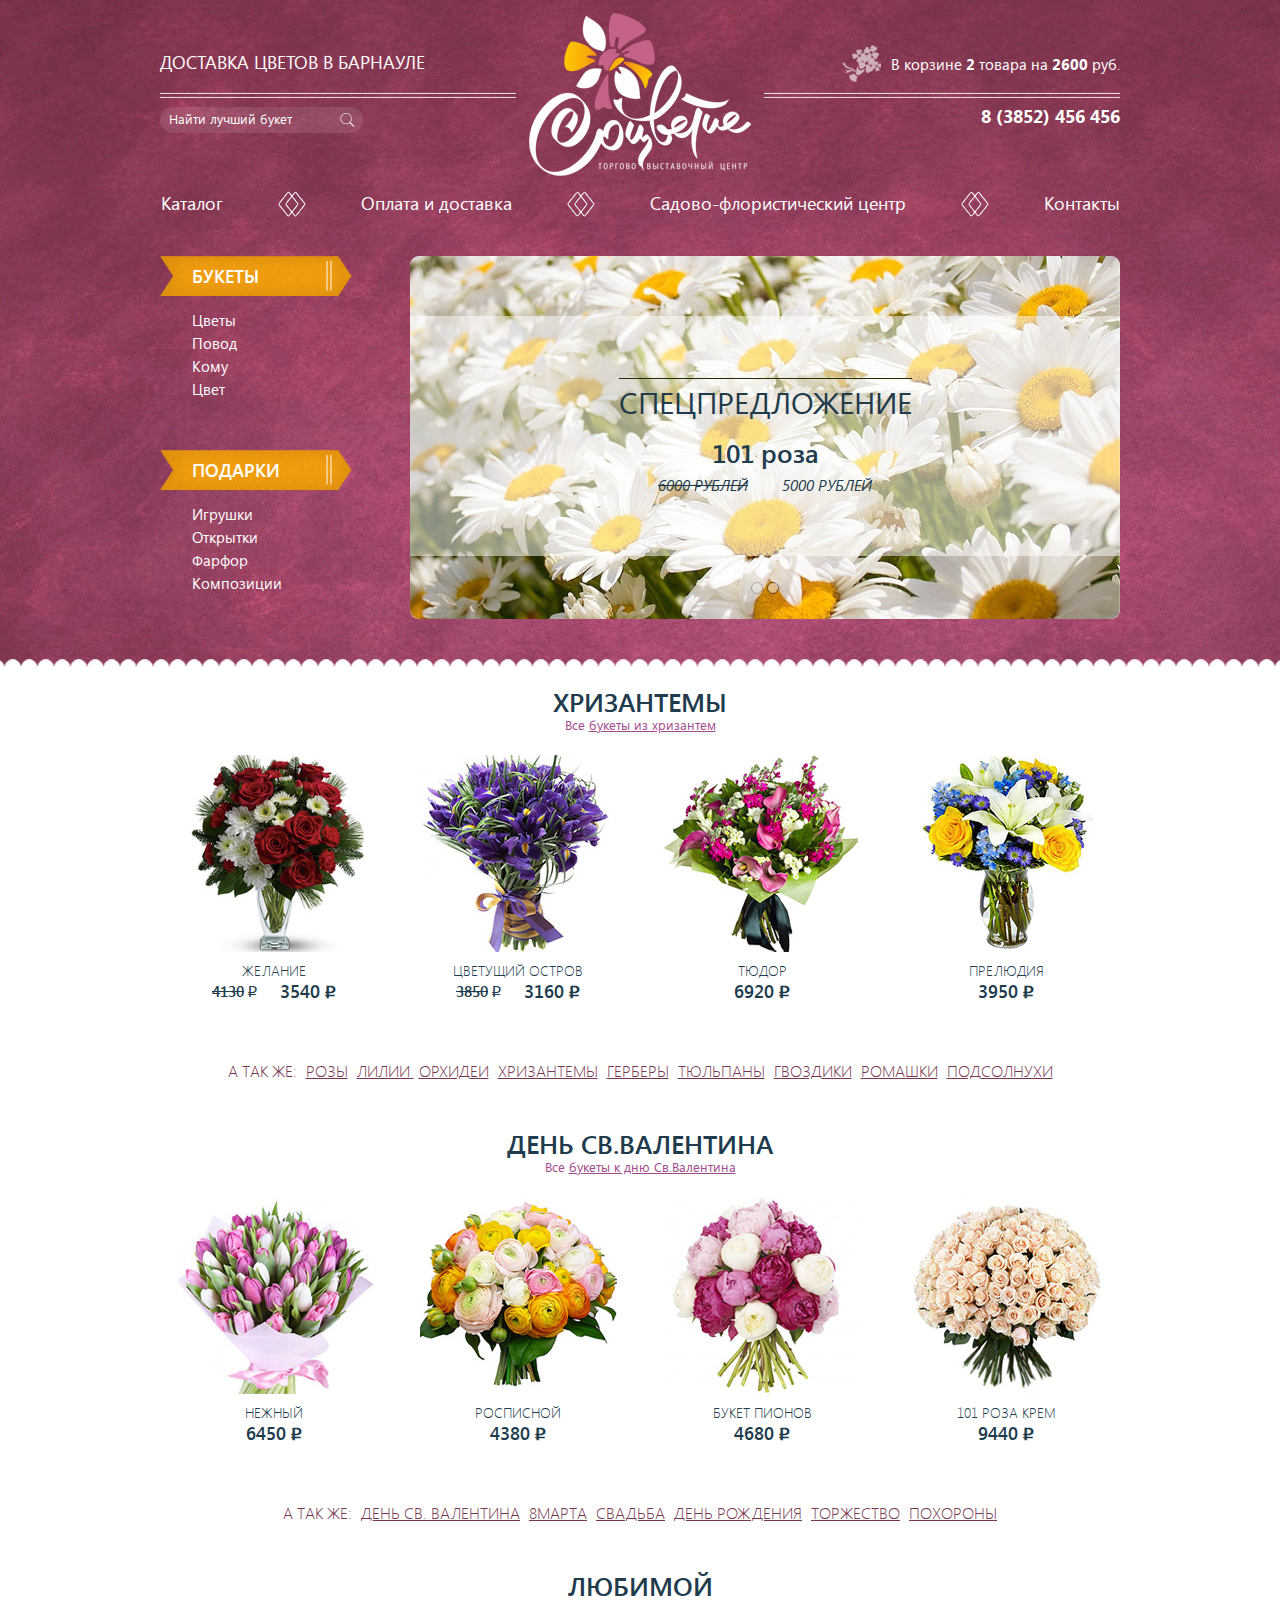
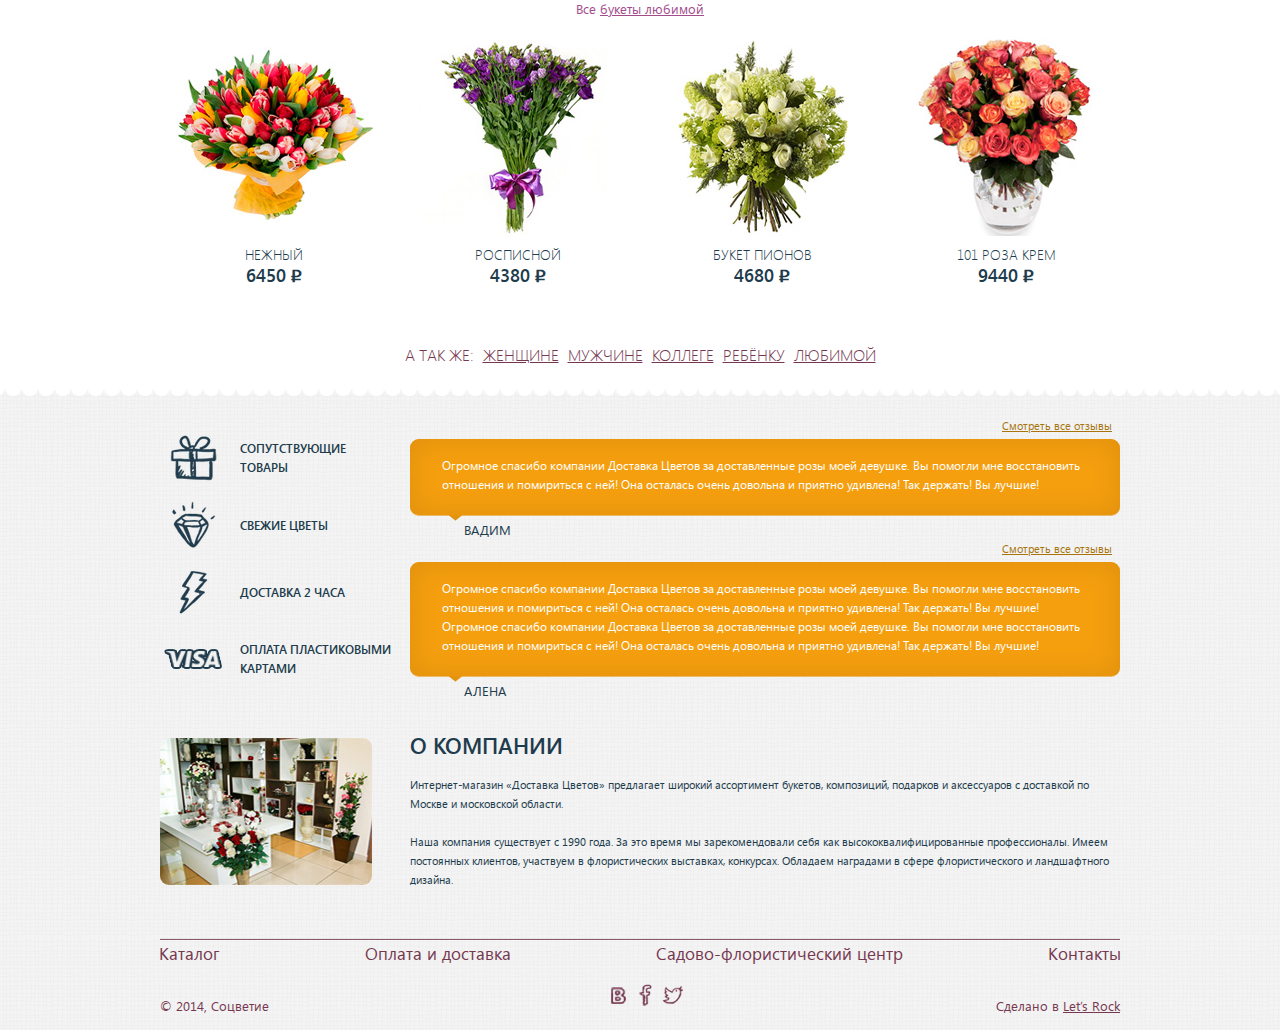
<file: index.html>
﻿<!DOCTYPE html>
<html>
<head>
	<title>Соцветие</title>
	<meta http-equiv="content-type" content="text/html; charset=utf-8">
	<link href="./css/style.css" rel="stylesheet" type="text/css" title="compact">
	<script type="text/javascript" src="./js/jquery.js"></script>
	<script type="text/javascript" src="./js/easing.js"></script>
	<script type="text/javascript" src="./js/slides.js"></script>
	<script type="text/javascript" src="./js/uislider.js"></script>
	<script type="text/javascript" src="./js/dynamic.js"></script>
</head>
<body>
	<div class="wrapper">
		<div class="top">
			<div>
				<div class="header">
					<a href="#"><img src="./img/logo.png" width="222" height="163" class="logo" alt=""></a>
					<p class="slogan">Доставка цветов в Барнауле</p>
					<div class="search">
						<p><input type="text" placeholder="Найти лучший букет"></p>
						<button></button>
					</div>
					<div class="basket">
						<p><a href="#">В корзине <strong>2</strong> товара на <strong>2600</strong> руб.</a></p>
						<div>
							<div>
								<table>
									<tbody>
										<tr>
											<td>
												<div>
													<img src="./pic/quickbasket1.png" width="42" height="42" alt="">
												</div>
											</td>
											<td><h5><a href="#">Цветущий остров</a></h5></td>
											<td>Цена <strong>3160<em>p</em></strong></td>
											<td>Количество: <span>1</span></td>
										</tr>
										<tr>
											<td>
												<div>
													<img src="./pic/quickbasket2.png" width="42" height="42" alt="">
												</div>
											</td>
											<td><h5><a href="#">Цветущий остров</a></h5></td>
											<td>Цена <strong>3160<em>p</em></strong></td>
											<td>Количество: <span>1</span></td>
										</tr>
										<tr>
											<td>
												<div>
													<img src="./pic/quickbasket3.png" width="42" height="42" alt="">
												</div>
											</td>
											<td><h5><a href="#">Цветущий остров</a></h5></td>
											<td>Цена <strong>3160<em>p</em></strong></td>
											<td>Количество: <span>1</span></td>
										</tr>
									</tbody>
								</table>
								<button>Перейти в корзину</button>
							</div>
						</div>
					</div>
					<p class="phone">8 (3852) 456 456</p>
				</div>
				<ul class="menu">
					<li><a href="#">Каталог</a></li>
					<li><a href="#">Оплата и доставка</a></li>
					<li><a href="#">Садово-флористический центр</a></li>
					<li><a href="#">Контакты</a></li>
				</ul>
				<div class="intro">
					<div class="nav">
						<div>
							<h3>Букеты</h3>
							<ul>
								<li>
									<a href="#">Цветы</a>
									<div>
										<div>
											<ul>
												<li>
													<a href="#">
														<div>
															<img src="./img/menu_sub_icon6.png" width="60" height="48" alt="">
														</div>
														<p>Розы</p>
													</a>
												</li>
												<li>
													<a href="#">
														<div>
															<img src="./img/menu_sub_icon7.png" width="55" height="55" alt="">
														</div>
														<p>Герберы</p>
													</a>
												</li>
												<li>
													<a href="#">
														<div>
															<img src="./img/menu_sub_icon8.png" width="42" height="45" alt="">
														</div>
														<p>Тюльпаны</p>
													</a>
												</li>
												<li>
													<a href="#">
														<div>
															<img src="./img/menu_sub_icon6.png" width="60" height="48" alt="">
														</div>
														<p>Розы</p>
													</a>
												</li>
												<li>
													<a href="#">
														<div>
															<img src="./img/menu_sub_icon6.png" width="60" height="48" alt="">
														</div>
														<p>Розы</p>
													</a>
												</li>
												<li>
													<a href="#">
														<div>
															<img src="./img/menu_sub_icon9.png" width="58" height="56" alt="">
														</div>
														<p>Лилии</p>
													</a>
												</li>
												<li>
													<a href="#">
														<div>
															<img src="./img/menu_sub_icon8.png" width="42" height="45" alt="">
														</div>
														<p>Тюльпаны</p>
													</a>
												</li>
												<li>
													<a href="#">
														<div>
															<img src="./img/menu_sub_icon6.png" width="60" height="48" alt="">
														</div>
														<p>Розы</p>
													</a>
												</li>
												<li>
													<a href="#">
														<div>
															<img src="./img/menu_sub_icon6.png" width="60" height="48" alt="">
														</div>
														<p>Розы</p>
													</a>
												</li>
												<li>
													<a href="#">
														<div>
															<img src="./img/menu_sub_icon7.png" width="55" height="55" alt="">
														</div>
														<p>Герберы</p>
													</a>
												</li>
												<li>
													<a href="#">
														<div>
															<img src="./img/menu_sub_icon8.png" width="42" height="45" alt="">
														</div>
														<p>Тюльпаны</p>
													</a>
												</li>
												<li>
													<a href="#">
														<div>
															<img src="./img/menu_sub_icon6.png" width="60" height="48" alt="">
														</div>
														<p>Розы</p>
													</a>
												</li>
											</ul>
										</div>
									</div>
								</li>
								<li>
									<a href="#">Повод</a>
									<div>
										<div>
											<ul>
												<li>
													<a href="#">
														<div>
															<img src="./img/menu_sub_icon1.png" width="56" height="43" alt="">
														</div>
														<p>День Св.Валентина</p>
													</a>
												</li>
												<li>
													<a href="#">
														<div>
															<img src="./img/menu_sub_icon2.png" width="56" height="43" alt="">
														</div>
														<p>Свадьба</p>
													</a>
												</li>
												<li>
													<a href="#">
														<div>
															<img src="./img/menu_sub_icon3.png" width="48" height="51" alt="">
														</div>
														<p>8 марта</p>
													</a>
												</li>
												<li>
													<a href="#">
														<div>
															<img src="./img/menu_sub_icon4.png" width="46" height="56" alt="">
														</div>
														<p>Торжество</p>
													</a>
												</li>
												<li>
													<a href="#">
														<div>
															<img src="./img/menu_sub_icon5.png" width="37" height="59" alt="">
														</div>
														<p>День рождения</p>
													</a>
												</li>
											</ul>
										</div>
									</div>
								</li>
								<li><a href="#">Кому</a></li>
								<li><a href="#">Цвет</a></li>
							</ul>
						</div>
						<div>
							<h3>Подарки</h3>
							<ul>
								<li><a href="#">Игрушки</a></li>
								<li><a href="#">Открытки</a></li>
								<li><a href="#">Фарфор</a></li>
								<li><a href="#">Композиции</a></li>
							</ul>
						</div>
					</div>
					<div class="slider">
						<div class="container">
							<div>
								<a href="#">
									<div>
										<div>
											<h5>Спецпредложение</h5>
											<h3>101 роза</h3>
											<p><span>6000 рублей</span> 5000 рублей</p>
										</div>
									</div>
									<img src="./pic/slide1.jpg" width="710" height="363" alt="">
								</a>
							</div>
							<div>
								<a href="#">
									<div>
										<div>
											<h5>Спецпредложение</h5>
											<h3>101 роза</h3>
											<p><span>6000 рублей</span> 5000 рублей</p>
										</div>
									</div>
									<img src="./pic/slide2.jpg" width="710" height="363" alt="">
								</a>
							</div>
						</div>
					</div>
				</div>
			</div>
		</div>
		<div class="catalog">
			<div>
				<h2>Хризантемы</h2>
				<h6>Все <a href="#">букеты из хризантем</a></h6>
				<div>
					<div>
						<a href="#">
							<div class="picture">
								<img src="./pic/catalog1.jpg" width="179" height="197" alt="">
							</div>
							<p>Желание</p>
						</a>
						<h5><span><span>4130</span><em>p</em></span> 3540<em>p</em></h5>
						<div class="buttons">
							<button class="add">В корзину</button>
							<button class="order">Быстрый заказ</button>
						</div>
					</div>
					<div>
						<a href="#">
							<div class="picture">
								<img src="./pic/catalog2.jpg" width="196" height="197" alt="">
							</div>
							<p>Цветущий остров</p>
						</a>
						<h5><span><span>3850</span><em>p</em></span> 3160<em>p</em></h5>
						<div class="buttons">
							<button class="add">В корзину</button>
							<button class="order">Быстрый заказ</button>
						</div>
					</div>
					<div>
						<a href="#">
							<div class="picture">
								<img src="./pic/catalog3.jpg" width="202" height="197" alt="">
							</div>
							<p>Тюдор</p>
						</a>
						<h5>6920<em>p</em></h5>
						<div class="buttons">
							<button class="add">В корзину</button>
							<button class="order">Быстрый заказ</button>
						</div>
					</div>
					<div>
						<a href="#">
							<div class="picture">
								<img src="./pic/catalog4.jpg" width="173" height="197" alt="">
							</div>
							<p>Прелюдия</p>
						</a>
						<h5>3950<em>p</em></h5>
						<div class="buttons">
							<button class="add">В корзину</button>
							<button class="order">Быстрый заказ</button>
						</div>
					</div>
				</div>
				<p>А так же: <a href="#">Розы</a> <a href="#">Лилии </a> <a href="#">Орхидеи</a> <a href="#">Хризантемы</a> <a href="#">Герберы</a> <a href="#">Тюльпаны</a> <a href="#">Гвоздики</a> <a href="#">Ромашки</a> <a href="#">Подсолнухи</a></p>
			</div>
			<div>
				<h2>День Св.Валентина</h2>
				<h6>Все <a href="#">букеты к дню Св.Валентина</a></h6>
				<div>
					<div>
						<a href="#">
							<div class="picture">
								<img src="./pic/catalog5.jpg" width="197" height="197" alt="">
							</div>
							<p>Нежный</p>
						</a>
						<h5>6450<em>p</em></h5>
						<div class="buttons">
							<button class="add">В корзину</button>
							<button class="order">Быстрый заказ</button>
						</div>
					</div>
					<div>
						<a href="#">
							<div class="picture">
								<img src="./pic/catalog6.jpg" width="197" height="197" alt="">
							</div>
							<p>Росписной</p>
						</a>
						<h5>4380<em>p</em></h5>
						<div class="buttons">
							<button class="add">В корзину</button>
							<button class="order">Быстрый заказ</button>
						</div>
					</div>
					<div>
						<a href="#">
							<div class="picture">
								<img src="./pic/catalog7.jpg" width="197" height="197" alt="">
							</div>
							<p>Букет Пионов</p>
						</a>
						<h5>4680<em>p</em></h5>
						<div class="buttons">
							<button class="add">В корзину</button>
							<button class="order">Быстрый заказ</button>
						</div>
					</div>
					<div>
						<a href="#">
							<div class="picture">
								<img src="./pic/catalog8.jpg" width="197" height="197" alt="">
							</div>
							<p>101 роза Крем</p>
						</a>
						<h5>9440<em>p</em></h5>
						<div class="buttons">
							<button class="add">В корзину</button>
							<button class="order">Быстрый заказ</button>
						</div>
					</div>
				</div>
				<p>А так же: <a href="#">День Св. Валентина</a> <a href="#">8марта</a> <a href="#">свадьба</a> <a href="#">день рождения</a> <a href="#">торжество</a> <a href="#">похороны</a></p>
			</div>
			<div>
				<h2>Любимой</h2>
				<h6>Все <a href="#">букеты любимой</a></h6>
				<div>
					<div>
						<a href="#">
							<div class="picture">
								<img src="./pic/catalog9.jpg" width="197" height="197" alt="">
							</div>
							<p>Нежный</p>
						</a>
						<h5>6450<em>p</em></h5>
						<div class="buttons">
							<button class="add">В корзину</button>
							<button class="order">Быстрый заказ</button>
						</div>
					</div>
					<div>
						<a href="#">
							<div class="picture">
								<img src="./pic/catalog10.jpg" width="197" height="197" alt="">
							</div>
							<p>Росписной</p>
						</a>
						<h5>4380<em>p</em></h5>
						<div class="buttons">
							<button class="add">В корзину</button>
							<button class="order">Быстрый заказ</button>
						</div>
					</div>
					<div>
						<a href="#">
							<div class="picture">
								<img src="./pic/catalog11.jpg" width="197" height="197" alt="">
							</div>
							<p>Букет Пионов</p>
						</a>
						<h5>4680<em>p</em></h5>
						<div class="buttons">
							<button class="add">В корзину</button>
							<button class="order">Быстрый заказ</button>
						</div>
					</div>
					<div>
						<a href="#">
							<div class="picture">
								<img src="./pic/catalog12.jpg" width="197" height="197" alt="">
							</div>
							<p>101 роза Крем</p>
						</a>
						<h5>9440<em>p</em></h5>
						<div class="buttons">
							<button class="add">В корзину</button>
							<button class="order">Быстрый заказ</button>
						</div>
					</div>
				</div>
				<p>А так же: <a href="#">Женщине</a> <a href="#">Мужчине</a> <a href="#">Коллеге</a> <a href="#">Ребёнку</a> <a href="#">Любимой</a></p>
			</div>
		</div>
		<div class="main">
			<div>
				<div class="information">
					<div class="benefits">
						<ul>
							<li>
								<div>
									<img src="./img/benefit1_icon.png" width="48" height="50" alt="">
								</div>
								<span>Сопутствующие товары</span>
							</li>
							<li>
								<div>
									<img src="./img/benefit2_icon.png" width="47" height="49" alt="">
								</div>
								<span>Свежие цветы</span>
							</li>
							<li>
								<div>
									<img src="./img/benefit3_icon.png" width="33" height="47" alt="">
								</div>
								<span>Доставка 2 часа</span>
							</li>
							<li>
								<div>
									<img src="./img/benefit4_icon.png" width="58" height="20" alt="">
								</div>
								<span>Оплата пластиковыми картами</span>
							</li>
						</ul>
					</div>
					<div class="reviews">
						<div>
							<h6><a href="#">Смотреть все отзывы</a></h6>
							<div>
								<p>Огромное спасибо компании Доставка Цветов за доставленные розы моей девушке. Вы помогли мне восстановить отношения и помириться с ней! Она осталась очень довольна и приятно удивлена! Так держать! Вы лучшие!</p>
							</div>
							<h5>Вадим</h5>
						</div>
						<div>
							<h6><a href="#">Смотреть все отзывы</a></h6>
							<div>
								<p>Огромное спасибо компании Доставка Цветов за доставленные розы моей девушке. Вы помогли мне восстановить отношения и помириться с ней! Она осталась очень довольна и приятно удивлена! Так держать! Вы лучшие! Огромное спасибо компании Доставка Цветов за доставленные розы моей девушке. Вы помогли мне восстановить отношения и помириться с ней! Она осталась очень довольна и приятно удивлена! Так держать! Вы лучшие!</p>
							</div>
							<h5>Алена</h5>
						</div>
					</div>
				</div>
				<div class="about">
					<img src="./pic/about.jpg" width="212" height="147" alt="">
					<h1>О компании</h1>
					<p>Интернет-магазин «Доставка Цветов» предлагает широкий ассортимент букетов, композиций, подарков и аксессуаров с доставкой по Москве и московской области.</p>
					<p>Наша компания существует с 1990 года. За это время мы зарекомендовали себя как высококвалифицированные профессионалы. Имеем постоянных клиентов, участвуем в флористических выставках, конкурсах. Обладаем наградами в сфере флористического и ландшафтного дизайна.</p>
				</div>
			</div>
		</div>
		<div class="clear"></div>
	</div>
	<div class="footer">
		<div>
			<ul class="nav">
				<li><a href="#">Каталог</a></li>
				<li><a href="#">Оплата и доставка</a></li>
				<li><a href="#">Садово-флористический центр</a></li>
				<li><a href="#">Контакты</a></li>
			</ul>
			<p class="copy">© 2014, Соцветие</p>
			<ul class="social">
				<li><a href="#" class="vkontakte"></a></li>
				<li><a href="#" class="facebook"></a></li>
				<li><a href="#" class="twitter"></a></li>
			</ul>
			<p class="author">Сделано в <a href="http://letsrock.pro" target="_blank">Let’s Rock</a></p>
		</div>
	</div>
</body>
</html>
</file>
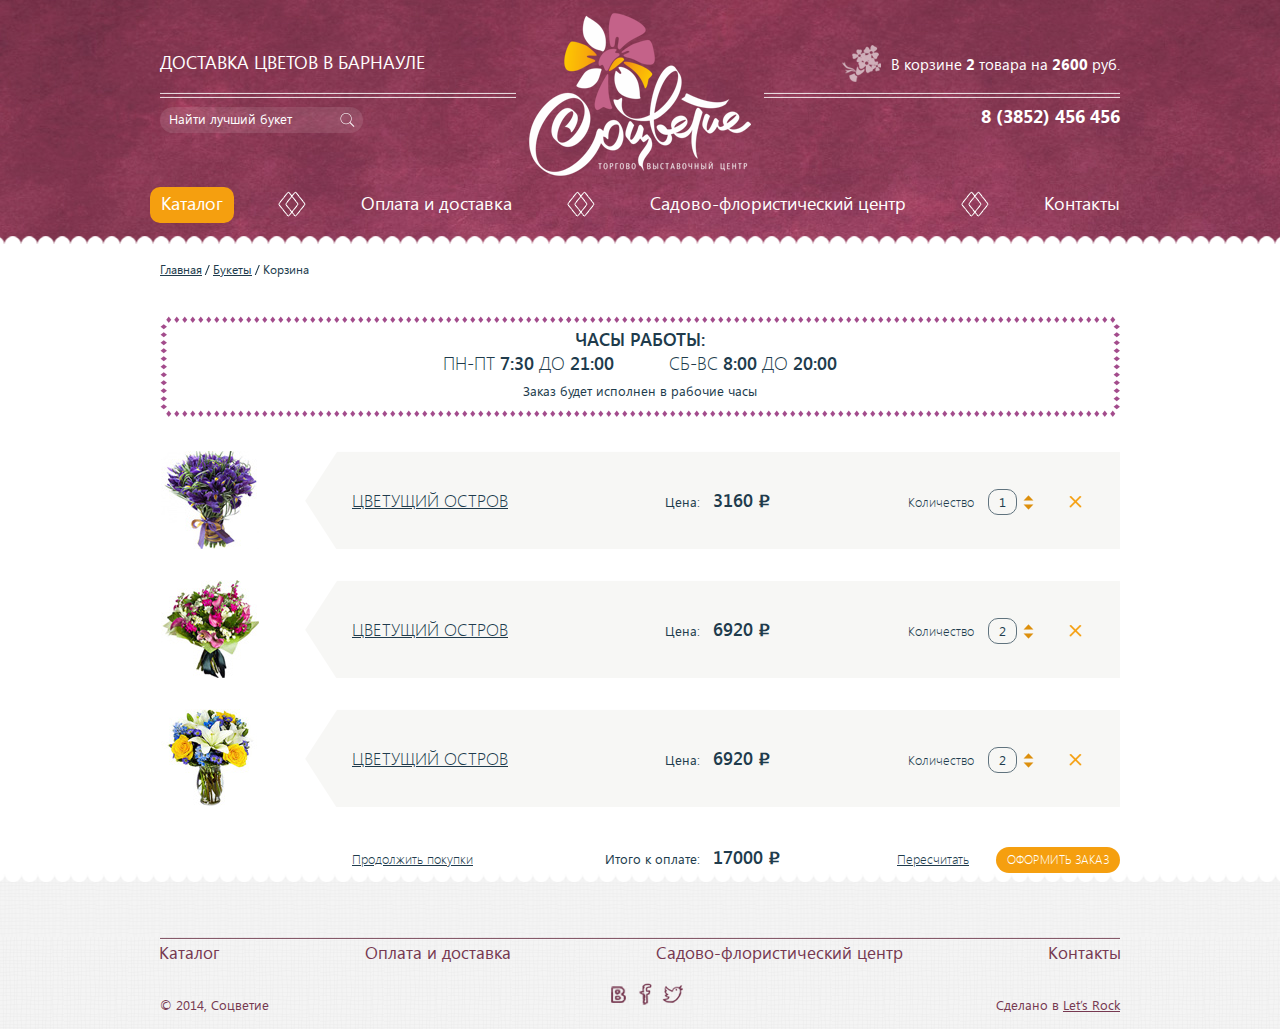
<file: basket.html>
﻿<!DOCTYPE html>
<html>
<head>
	<title>Соцветие</title>
	<meta http-equiv="content-type" content="text/html; charset=utf-8">
	<link href="./css/style.css" rel="stylesheet" type="text/css" title="compact">
	<script type="text/javascript" src="./js/jquery.js"></script>
	<script type="text/javascript" src="./js/easing.js"></script>
	<script type="text/javascript" src="./js/slides.js"></script>
	<script type="text/javascript" src="./js/uislider.js"></script>
	<script type="text/javascript" src="./js/dynamic.js"></script>
</head>
<body>
	<div class="wrapper">
		<div class="top">
			<div>
				<div class="header">
					<a href="#"><img src="./img/logo.png" width="222" height="163" class="logo" alt=""></a>
					<p class="slogan">Доставка цветов в Барнауле</p>
					<div class="search">
						<p><input type="text" placeholder="Найти лучший букет"></p>
						<button></button>
					</div>
					<div class="basket">
						<p><a href="#">В корзине <strong>2</strong> товара на <strong>2600</strong> руб.</a></p>
						<div>
							<div>
								<table>
									<tbody>
										<tr>
											<td>
												<div>
													<img src="./pic/quickbasket1.png" width="42" height="42" alt="">
												</div>
											</td>
											<td><h5><a href="#">Цветущий остров</a></h5></td>
											<td>Цена <strong>3160<em>p</em></strong></td>
											<td>Количество: <span>1</span></td>
										</tr>
										<tr>
											<td>
												<div>
													<img src="./pic/quickbasket2.png" width="42" height="42" alt="">
												</div>
											</td>
											<td><h5><a href="#">Цветущий остров</a></h5></td>
											<td>Цена <strong>3160<em>p</em></strong></td>
											<td>Количество: <span>1</span></td>
										</tr>
										<tr>
											<td>
												<div>
													<img src="./pic/quickbasket3.png" width="42" height="42" alt="">
												</div>
											</td>
											<td><h5><a href="#">Цветущий остров</a></h5></td>
											<td>Цена <strong>3160<em>p</em></strong></td>
											<td>Количество: <span>1</span></td>
										</tr>
									</tbody>
								</table>
								<button>Перейти в корзину</button>
							</div>
						</div>
					</div>
					<p class="phone">8 (3852) 456 456</p>
				</div>
				<ul class="menu">
					<li class="active"><a href="#">Каталог</a></li>
					<li><a href="#">Оплата и доставка</a></li>
					<li><a href="#">Садово-флористический центр</a></li>
					<li><a href="#">Контакты</a></li>
				</ul>
			</div>
		</div>
		<div class="content">
			<div>
				<ul class="breadcrumbs">
					<li><a href="#">Главная</a></li>
					<li><a href="#">Букеты</a></li>
					<li>Корзина</li>
				</ul>
				<div class="opentime">
					<h2>Часы работы:</h2>
					<h3><span>пн-пт <strong>7:30</strong> до <strong>21:00</strong></span> <span>сб-вс <strong>8:00</strong> до <strong>20:00</strong></span></h3>
					<p>Заказ будет исполнен в рабочие часы</p>
				</div>
				<div class="basket">
					<div>
						<div class="picture">
							<img src="./pic/basket1.jpg" width="98" height="98" alt="">
						</div>
						<h3><a href="#">Цветущий остров</a></h3>
						<p class="price">Цена: <span>3160<em>p</em></span></p>
						<div class="quantity">
							<p>Количество</p>
							<h5>
								<input type="text" value="1">
								<span class="minus"></span>
								<span class="plus"></span>
							</h5>
						</div>
						<button class="remove"></button>
					</div>
					<div>
						<div class="picture">
							<img src="./pic/basket2.jpg" width="98" height="98" alt="">
						</div>
						<h3><a href="#">Цветущий остров</a></h3>
						<p class="price">Цена: <span>6920<em>p</em></span></p>
						<div class="quantity">
							<p>Количество</p>
							<h5>
								<input type="text" value="2">
								<span class="minus"></span>
								<span class="plus"></span>
							</h5>
						</div>
						<button class="remove"></button>
					</div>
					<div>
						<div class="picture">
							<img src="./pic/basket3.jpg" width="98" height="98" alt="">
						</div>
						<h3><a href="#">Цветущий остров</a></h3>
						<p class="price">Цена: <span>6920<em>p</em></span></p>
						<div class="quantity">
							<p>Количество</p>
							<h5>
								<input type="text" value="2">
								<span class="minus"></span>
								<span class="plus"></span>
							</h5>
						</div>
						<button class="remove"></button>
					</div>
					<div class="total">
						<h5><a href="#">Продолжить покупки</a></h5>
						<p class="price">Итого к оплате: <span>17000<em>p</em></span></p>
						<div class="buttons">
							<p><a href="#">Пересчитать</a></p>
							<button>Оформить заказ</button>
						</div>
					</div>
				</div>
			</div>
		</div>
		<div class="clear"></div>
	</div>
	<div class="footer">
		<div>
			<ul class="nav">
				<li><a href="#">Каталог</a></li>
				<li><a href="#">Оплата и доставка</a></li>
				<li><a href="#">Садово-флористический центр</a></li>
				<li><a href="#">Контакты</a></li>
			</ul>
			<p class="copy">© 2014, Соцветие</p>
			<ul class="social">
				<li><a href="#" class="vkontakte"></a></li>
				<li><a href="#" class="facebook"></a></li>
				<li><a href="#" class="twitter"></a></li>
			</ul>
			<p class="author">Сделано в <a href="http://letsrock.pro" target="_blank">Let’s Rock</a></p>
		</div>
	</div>
	<div class="fade"></div>
	<div class="modal" id="callorder">
		<h3>Оформить заказ по телефону</h3>
		<p><input type="text" placeholder="Имя"></p>
		<p><input type="text" placeholder="Телефон / email"></p>
		<button>Отправить</button>
	</div>
</body>
</html>
</file>
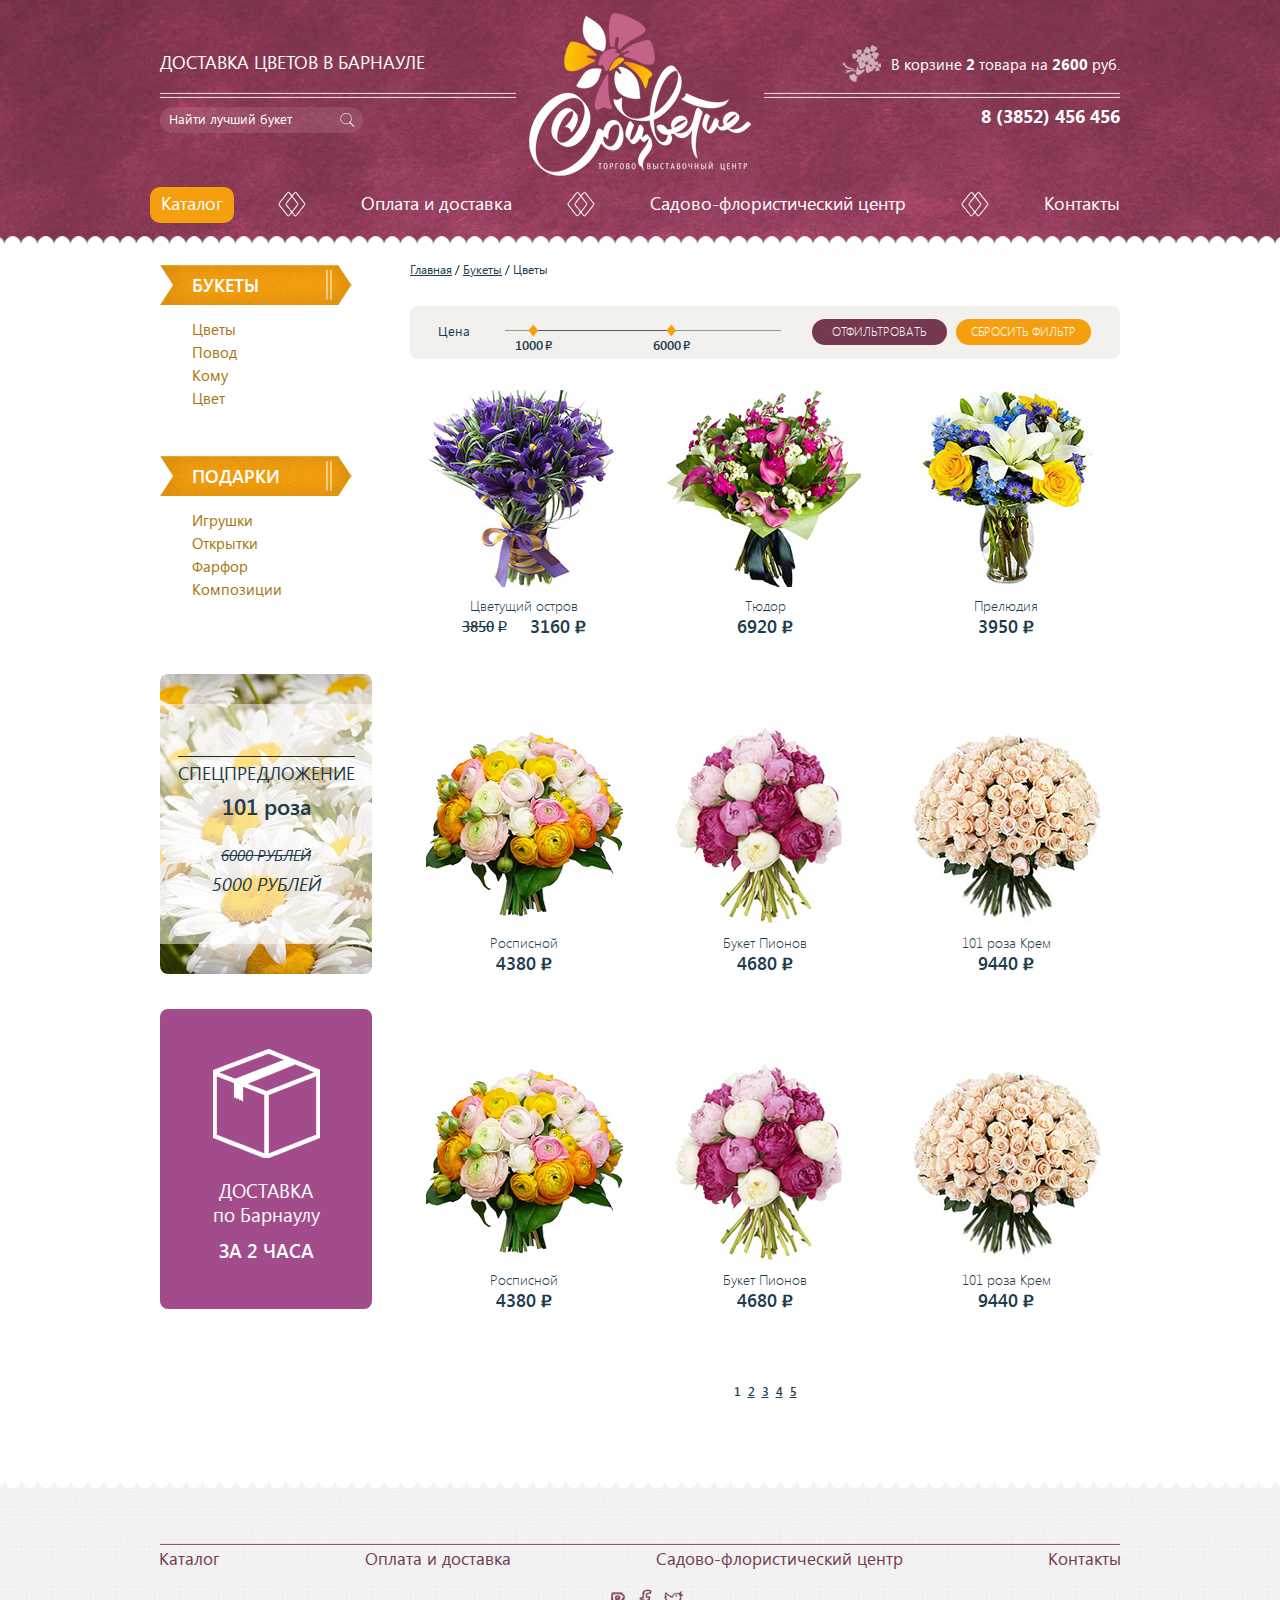
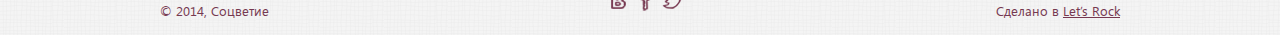
<file: catalog.html>
﻿<!DOCTYPE html>
<html>
<head>
	<title>Соцветие</title>
	<meta http-equiv="content-type" content="text/html; charset=utf-8">
	<link href="./css/style.css" rel="stylesheet" type="text/css" title="compact">
	<script type="text/javascript" src="./js/jquery.js"></script>
	<script type="text/javascript" src="./js/easing.js"></script>
	<script type="text/javascript" src="./js/slides.js"></script>
	<script type="text/javascript" src="./js/uislider.js"></script>
	<script type="text/javascript" src="./js/dynamic.js"></script>
</head>
<body>
	<div class="wrapper">
		<div class="top">
			<div>
				<div class="header">
					<a href="#"><img src="./img/logo.png" width="222" height="163" class="logo" alt=""></a>
					<p class="slogan">Доставка цветов в Барнауле</p>
					<div class="search">
						<p><input type="text" placeholder="Найти лучший букет"></p>
						<button></button>
					</div>
					<div class="basket">
						<p><a href="#">В корзине <strong>2</strong> товара на <strong>2600</strong> руб.</a></p>
						<div>
							<div>
								<table>
									<tbody>
										<tr>
											<td>
												<div>
													<img src="./pic/quickbasket1.png" width="42" height="42" alt="">
												</div>
											</td>
											<td><h5><a href="#">Цветущий остров</a></h5></td>
											<td>Цена <strong>3160<em>p</em></strong></td>
											<td>Количество: <span>1</span></td>
										</tr>
										<tr>
											<td>
												<div>
													<img src="./pic/quickbasket2.png" width="42" height="42" alt="">
												</div>
											</td>
											<td><h5><a href="#">Цветущий остров</a></h5></td>
											<td>Цена <strong>3160<em>p</em></strong></td>
											<td>Количество: <span>1</span></td>
										</tr>
										<tr>
											<td>
												<div>
													<img src="./pic/quickbasket3.png" width="42" height="42" alt="">
												</div>
											</td>
											<td><h5><a href="#">Цветущий остров</a></h5></td>
											<td>Цена <strong>3160<em>p</em></strong></td>
											<td>Количество: <span>1</span></td>
										</tr>
									</tbody>
								</table>
								<button>Перейти в корзину</button>
							</div>
						</div>
					</div>
					<p class="phone">8 (3852) 456 456</p>
				</div>
				<ul class="menu">
					<li class="active"><a href="#">Каталог</a></li>
					<li><a href="#">Оплата и доставка</a></li>
					<li><a href="#">Садово-флористический центр</a></li>
					<li><a href="#">Контакты</a></li>
				</ul>
			</div>
		</div>
		<div class="content">
			<div>
				<div class="lb">
					<div class="nav">
						<div>
							<h3>Букеты</h3>
							<ul>
								<li>
									<a href="#">Цветы</a>
									<div>
										<div>
											<ul>
												<li>
													<a href="#">
														<div>
															<img src="./img/menu_sub_icon6.png" width="60" height="48" alt="">
														</div>
														<p>Розы</p>
													</a>
												</li>
												<li>
													<a href="#">
														<div>
															<img src="./img/menu_sub_icon7.png" width="55" height="55" alt="">
														</div>
														<p>Герберы</p>
													</a>
												</li>
												<li>
													<a href="#">
														<div>
															<img src="./img/menu_sub_icon8.png" width="42" height="45" alt="">
														</div>
														<p>Тюльпаны</p>
													</a>
												</li>
												<li>
													<a href="#">
														<div>
															<img src="./img/menu_sub_icon6.png" width="60" height="48" alt="">
														</div>
														<p>Розы</p>
													</a>
												</li>
												<li>
													<a href="#">
														<div>
															<img src="./img/menu_sub_icon6.png" width="60" height="48" alt="">
														</div>
														<p>Розы</p>
													</a>
												</li>
												<li>
													<a href="#">
														<div>
															<img src="./img/menu_sub_icon9.png" width="58" height="56" alt="">
														</div>
														<p>Лилии</p>
													</a>
												</li>
												<li>
													<a href="#">
														<div>
															<img src="./img/menu_sub_icon8.png" width="42" height="45" alt="">
														</div>
														<p>Тюльпаны</p>
													</a>
												</li>
												<li>
													<a href="#">
														<div>
															<img src="./img/menu_sub_icon6.png" width="60" height="48" alt="">
														</div>
														<p>Розы</p>
													</a>
												</li>
												<li>
													<a href="#">
														<div>
															<img src="./img/menu_sub_icon6.png" width="60" height="48" alt="">
														</div>
														<p>Розы</p>
													</a>
												</li>
												<li>
													<a href="#">
														<div>
															<img src="./img/menu_sub_icon7.png" width="55" height="55" alt="">
														</div>
														<p>Герберы</p>
													</a>
												</li>
												<li>
													<a href="#">
														<div>
															<img src="./img/menu_sub_icon8.png" width="42" height="45" alt="">
														</div>
														<p>Тюльпаны</p>
													</a>
												</li>
												<li>
													<a href="#">
														<div>
															<img src="./img/menu_sub_icon6.png" width="60" height="48" alt="">
														</div>
														<p>Розы</p>
													</a>
												</li>
											</ul>
										</div>
									</div>
								</li>
								<li>
									<a href="#">Повод</a>
									<div>
										<div>
											<ul>
												<li>
													<a href="#">
														<div>
															<img src="./img/menu_sub_icon1.png" width="56" height="43" alt="">
														</div>
														<p>День Св.Валентина</p>
													</a>
												</li>
												<li>
													<a href="#">
														<div>
															<img src="./img/menu_sub_icon2.png" width="56" height="43" alt="">
														</div>
														<p>Свадьба</p>
													</a>
												</li>
												<li>
													<a href="#">
														<div>
															<img src="./img/menu_sub_icon3.png" width="48" height="51" alt="">
														</div>
														<p>8 марта</p>
													</a>
												</li>
												<li>
													<a href="#">
														<div>
															<img src="./img/menu_sub_icon4.png" width="46" height="56" alt="">
														</div>
														<p>Торжество</p>
													</a>
												</li>
												<li>
													<a href="#">
														<div>
															<img src="./img/menu_sub_icon5.png" width="37" height="59" alt="">
														</div>
														<p>День рождения</p>
													</a>
												</li>
											</ul>
										</div>
									</div>
								</li>
								<li><a href="#">Кому</a></li>
								<li><a href="#">Цвет</a></li>
							</ul>
						</div>
						<div>
							<h3>Подарки</h3>
							<ul>
								<li><a href="#">Игрушки</a></li>
								<li><a href="#">Открытки</a></li>
								<li><a href="#">Фарфор</a></li>
								<li><a href="#">Композиции</a></li>
							</ul>
						</div>
					</div>
					<div class="special">
						<a href="#">
							<div>
								<div>
									<h5>Спецпредложение</h5>
									<h3>101 роза</h3>
									<p><span>6000 рублей</span> 5000 рублей</p>
								</div>
							</div>
							<img src="./pic/special.jpg" width="212" height="300" alt="">
						</a>
					</div>
					<div class="delivery">
						<a href="#">
							<div>
								<img src="./pic/delivery_icon.png" width="107" height="109" alt="">
								<p><span>Доставка</span> по Барнаулу</p>
								<h5>За 2 часа</h5>
							</div>
						</a>
					</div>
				</div>
				<div class="rb">
					<ul class="breadcrumbs">
						<li><a href="#">Главная</a></li>
						<li><a href="#">Букеты</a></li>
						<li>Цветы</li>
					</ul>
					<div class="filter">
						<p>Цена</p>
						<div>
							<div class="range"></div>
							<div id="amount"></div>
						</div>
						<button class="submit">Отфильтровать</button>
						<button class="clear">Сбросить фильтр</button>
					</div>
					<div class="products">
						<div>
							<a href="#">
								<div class="picture">
									<img src="./pic/catalog2.jpg" width="196" height="197" alt="">
								</div>
								<p>Цветущий остров</p>
							</a>
							<h5><span><span>3850</span><em>p</em></span> 3160<em>p</em></h5>
							<div class="buttons">
								<button class="add">В корзину</button>
								<button class="order">Быстрый заказ</button>
							</div>
						</div>
						<div>
							<a href="#">
								<div class="picture">
									<img src="./pic/catalog3.jpg" width="202" height="197" alt="">
								</div>
								<p>Тюдор</p>
							</a>
							<h5>6920<em>p</em></h5>
							<div class="buttons">
								<button class="add">В корзину</button>
								<button class="order">Быстрый заказ</button>
							</div>
						</div>
						<div>
							<a href="#">
								<div class="picture">
									<img src="./pic/catalog4.jpg" width="173" height="197" alt="">
								</div>
								<p>Прелюдия</p>
							</a>
							<h5>3950<em>p</em></h5>
							<div class="buttons">
								<button class="add">В корзину</button>
								<button class="order">Быстрый заказ</button>
							</div>
						</div>
						<div>
							<a href="#">
								<div class="picture">
									<img src="./pic/catalog6.jpg" width="197" height="197" alt="">
								</div>
								<p>Росписной</p>
							</a>
							<h5>4380<em>p</em></h5>
							<div class="buttons">
								<button class="add">В корзину</button>
								<button class="order">Быстрый заказ</button>
							</div>
						</div>
						<div>
							<a href="#">
								<div class="picture">
									<img src="./pic/catalog7.jpg" width="197" height="197" alt="">
								</div>
								<p>Букет Пионов</p>
							</a>
							<h5>4680<em>p</em></h5>
							<div class="buttons">
								<button class="add">В корзину</button>
								<button class="order">Быстрый заказ</button>
							</div>
						</div>
						<div>
							<a href="#">
								<div class="picture">
									<img src="./pic/catalog8.jpg" width="197" height="197" alt="">
								</div>
								<p>101 роза Крем</p>
							</a>
							<h5>9440<em>p</em></h5>
							<div class="buttons">
								<button class="add">В корзину</button>
								<button class="order">Быстрый заказ</button>
							</div>
						</div>
						<div>
							<a href="#">
								<div class="picture">
									<img src="./pic/catalog6.jpg" width="197" height="197" alt="">
								</div>
								<p>Росписной</p>
							</a>
							<h5>4380<em>p</em></h5>
							<div class="buttons">
								<button class="add">В корзину</button>
								<button class="order">Быстрый заказ</button>
							</div>
						</div>
						<div>
							<a href="#">
								<div class="picture">
									<img src="./pic/catalog7.jpg" width="197" height="197" alt="">
								</div>
								<p>Букет Пионов</p>
							</a>
							<h5>4680<em>p</em></h5>
							<div class="buttons">
								<button class="add">В корзину</button>
								<button class="order">Быстрый заказ</button>
							</div>
						</div>
						<div>
							<a href="#">
								<div class="picture">
									<img src="./pic/catalog8.jpg" width="197" height="197" alt="">
								</div>
								<p>101 роза Крем</p>
							</a>
							<h5>9440<em>p</em></h5>
							<div class="buttons">
								<button class="add">В корзину</button>
								<button class="order">Быстрый заказ</button>
							</div>
						</div>
					</div>
					<ul class="pagination">
						<li>1</li>
						<li><a href="#">2</a></li>
						<li><a href="#">3</a></li>
						<li><a href="#">4</a></li>
						<li><a href="#">5</a></li>
					</ul>
				</div>
			</div>
		</div>
		<div class="clear"></div>
	</div>
	<div class="footer">
		<div>
			<ul class="nav">
				<li><a href="#">Каталог</a></li>
				<li><a href="#">Оплата и доставка</a></li>
				<li><a href="#">Садово-флористический центр</a></li>
				<li><a href="#">Контакты</a></li>
			</ul>
			<p class="copy">© 2014, Соцветие</p>
			<ul class="social">
				<li><a href="#" class="vkontakte"></a></li>
				<li><a href="#" class="facebook"></a></li>
				<li><a href="#" class="twitter"></a></li>
			</ul>
			<p class="author">Сделано в <a href="http://letsrock.pro" target="_blank">Let’s Rock</a></p>
		</div>
	</div>
	<div class="fade"></div>
	<div class="modal" id="callorder">
		<h3>Оформить заказ по телефону</h3>
		<p><input type="text" placeholder="Имя"></p>
		<p><input type="text" placeholder="Телефон / email"></p>
		<button>Отправить</button>
	</div>
</body>
</html>
</file>
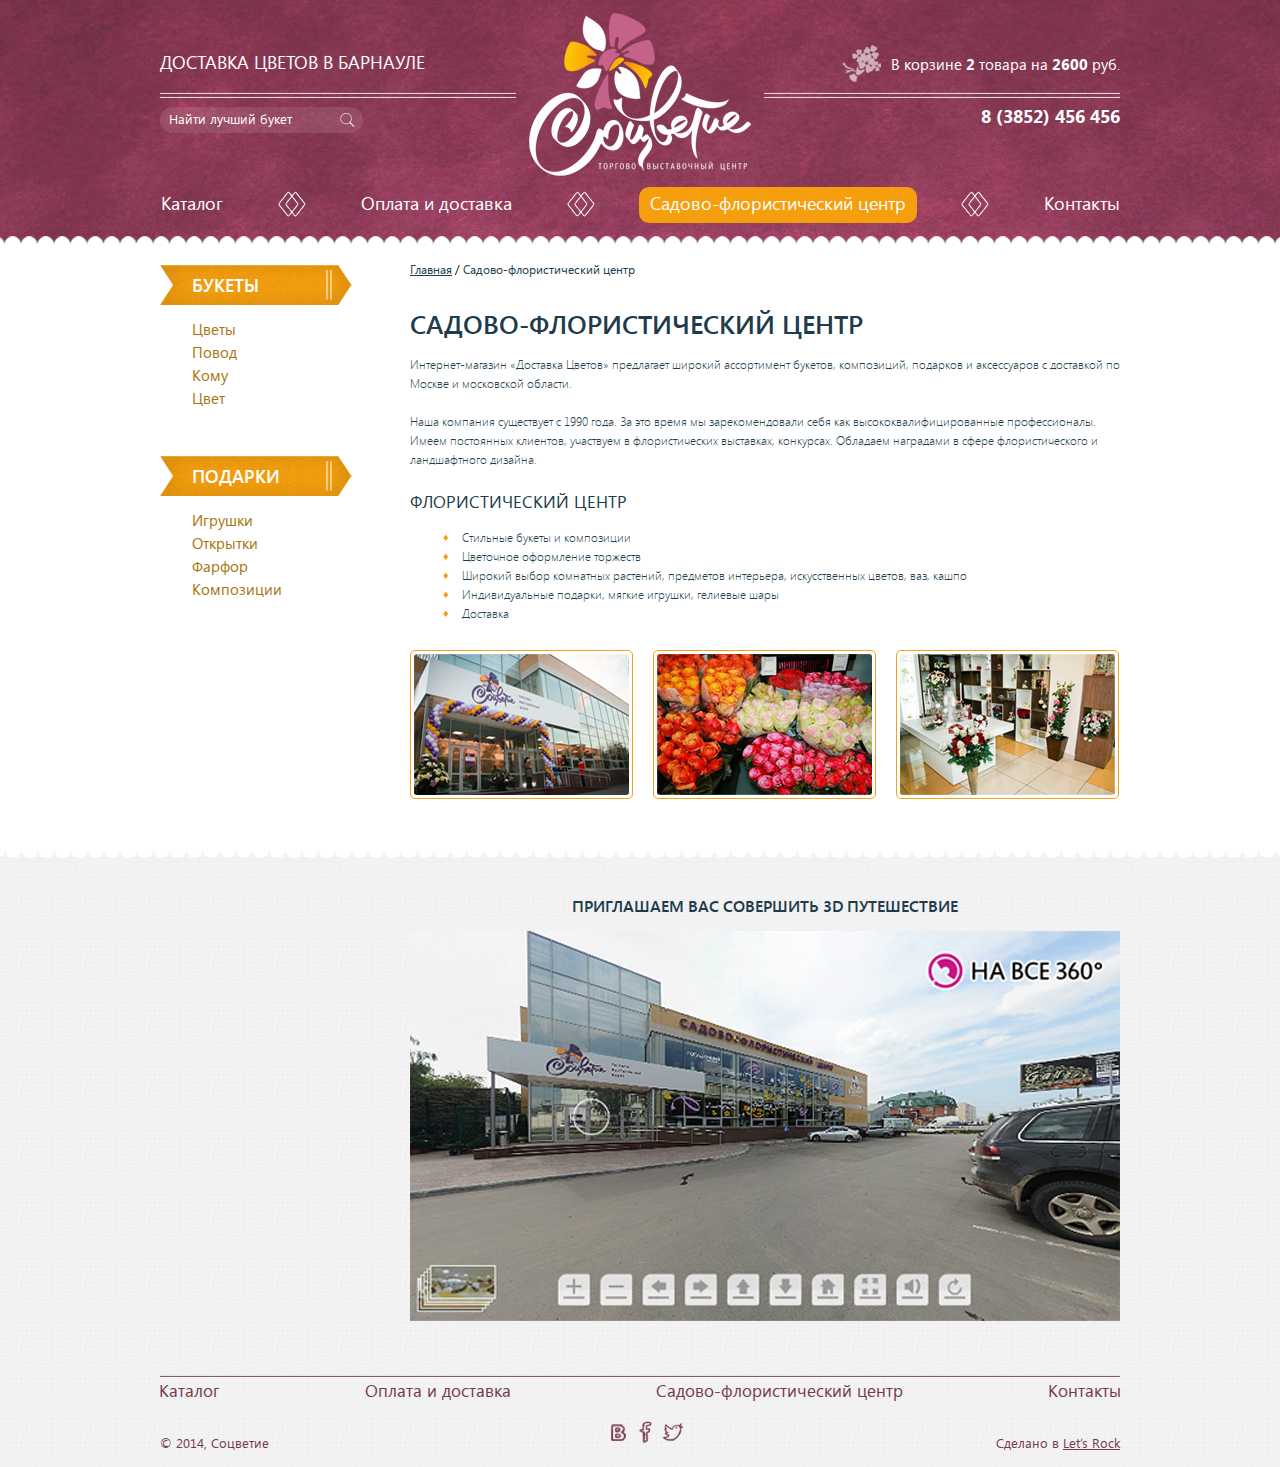
<file: centr.html>
﻿<!DOCTYPE html>
<html>
<head>
	<title>Соцветие</title>
	<meta http-equiv="content-type" content="text/html; charset=utf-8">
	<link href="./css/style.css" rel="stylesheet" type="text/css" title="compact">
	<script type="text/javascript" src="./js/jquery.js"></script>
	<script type="text/javascript" src="./js/easing.js"></script>
	<script type="text/javascript" src="./js/slides.js"></script>
	<script type="text/javascript" src="./js/uislider.js"></script>
	<script type="text/javascript" src="./js/dynamic.js"></script>
</head>
<body>
	<div class="wrapper">
		<div class="top">
			<div>
				<div class="header">
					<a href="#"><img src="./img/logo.png" width="222" height="163" class="logo" alt=""></a>
					<p class="slogan">Доставка цветов в Барнауле</p>
					<div class="search">
						<p><input type="text" placeholder="Найти лучший букет"></p>
						<button></button>
					</div>
					<div class="basket">
						<p><a href="#">В корзине <strong>2</strong> товара на <strong>2600</strong> руб.</a></p>
						<div>
							<div>
								<table>
									<tbody>
										<tr>
											<td>
												<div>
													<img src="./pic/quickbasket1.png" width="42" height="42" alt="">
												</div>
											</td>
											<td><h5><a href="#">Цветущий остров</a></h5></td>
											<td>Цена <strong>3160<em>p</em></strong></td>
											<td>Количество: <span>1</span></td>
										</tr>
										<tr>
											<td>
												<div>
													<img src="./pic/quickbasket2.png" width="42" height="42" alt="">
												</div>
											</td>
											<td><h5><a href="#">Цветущий остров</a></h5></td>
											<td>Цена <strong>3160<em>p</em></strong></td>
											<td>Количество: <span>1</span></td>
										</tr>
										<tr>
											<td>
												<div>
													<img src="./pic/quickbasket3.png" width="42" height="42" alt="">
												</div>
											</td>
											<td><h5><a href="#">Цветущий остров</a></h5></td>
											<td>Цена <strong>3160<em>p</em></strong></td>
											<td>Количество: <span>1</span></td>
										</tr>
									</tbody>
								</table>
								<button>Перейти в корзину</button>
							</div>
						</div>
					</div>
					<p class="phone">8 (3852) 456 456</p>
				</div>
				<ul class="menu">
					<li><a href="#">Каталог</a></li>
					<li><a href="#">Оплата и доставка</a></li>
					<li class="active"><a href="#">Садово-флористический центр</a></li>
					<li><a href="#">Контакты</a></li>
				</ul>
			</div>
		</div>
		<div class="content">
			<div>
				<div class="lb">
					<div class="nav">
						<div>
							<h3>Букеты</h3>
							<ul>
								<li>
									<a href="#">Цветы</a>
									<div>
										<div>
											<ul>
												<li>
													<a href="#">
														<div>
															<img src="./img/menu_sub_icon6.png" width="60" height="48" alt="">
														</div>
														<p>Розы</p>
													</a>
												</li>
												<li>
													<a href="#">
														<div>
															<img src="./img/menu_sub_icon7.png" width="55" height="55" alt="">
														</div>
														<p>Герберы</p>
													</a>
												</li>
												<li>
													<a href="#">
														<div>
															<img src="./img/menu_sub_icon8.png" width="42" height="45" alt="">
														</div>
														<p>Тюльпаны</p>
													</a>
												</li>
												<li>
													<a href="#">
														<div>
															<img src="./img/menu_sub_icon6.png" width="60" height="48" alt="">
														</div>
														<p>Розы</p>
													</a>
												</li>
												<li>
													<a href="#">
														<div>
															<img src="./img/menu_sub_icon6.png" width="60" height="48" alt="">
														</div>
														<p>Розы</p>
													</a>
												</li>
												<li>
													<a href="#">
														<div>
															<img src="./img/menu_sub_icon9.png" width="58" height="56" alt="">
														</div>
														<p>Лилии</p>
													</a>
												</li>
												<li>
													<a href="#">
														<div>
															<img src="./img/menu_sub_icon8.png" width="42" height="45" alt="">
														</div>
														<p>Тюльпаны</p>
													</a>
												</li>
												<li>
													<a href="#">
														<div>
															<img src="./img/menu_sub_icon6.png" width="60" height="48" alt="">
														</div>
														<p>Розы</p>
													</a>
												</li>
												<li>
													<a href="#">
														<div>
															<img src="./img/menu_sub_icon6.png" width="60" height="48" alt="">
														</div>
														<p>Розы</p>
													</a>
												</li>
												<li>
													<a href="#">
														<div>
															<img src="./img/menu_sub_icon7.png" width="55" height="55" alt="">
														</div>
														<p>Герберы</p>
													</a>
												</li>
												<li>
													<a href="#">
														<div>
															<img src="./img/menu_sub_icon8.png" width="42" height="45" alt="">
														</div>
														<p>Тюльпаны</p>
													</a>
												</li>
												<li>
													<a href="#">
														<div>
															<img src="./img/menu_sub_icon6.png" width="60" height="48" alt="">
														</div>
														<p>Розы</p>
													</a>
												</li>
											</ul>
										</div>
									</div>
								</li>
								<li>
									<a href="#">Повод</a>
									<div>
										<div>
											<ul>
												<li>
													<a href="#">
														<div>
															<img src="./img/menu_sub_icon1.png" width="56" height="43" alt="">
														</div>
														<p>День Св.Валентина</p>
													</a>
												</li>
												<li>
													<a href="#">
														<div>
															<img src="./img/menu_sub_icon2.png" width="56" height="43" alt="">
														</div>
														<p>Свадьба</p>
													</a>
												</li>
												<li>
													<a href="#">
														<div>
															<img src="./img/menu_sub_icon3.png" width="48" height="51" alt="">
														</div>
														<p>8 марта</p>
													</a>
												</li>
												<li>
													<a href="#">
														<div>
															<img src="./img/menu_sub_icon4.png" width="46" height="56" alt="">
														</div>
														<p>Торжество</p>
													</a>
												</li>
												<li>
													<a href="#">
														<div>
															<img src="./img/menu_sub_icon5.png" width="37" height="59" alt="">
														</div>
														<p>День рождения</p>
													</a>
												</li>
											</ul>
										</div>
									</div>
								</li>
								<li><a href="#">Кому</a></li>
								<li><a href="#">Цвет</a></li>
							</ul>
						</div>
						<div>
							<h3>Подарки</h3>
							<ul>
								<li><a href="#">Игрушки</a></li>
								<li><a href="#">Открытки</a></li>
								<li><a href="#">Фарфор</a></li>
								<li><a href="#">Композиции</a></li>
							</ul>
						</div>
					</div>
				</div>
				<div class="rb">
					<ul class="breadcrumbs">
						<li><a href="#">Главная</a></li>
						<li>Садово-флористический центр</li>
					</ul>
					<h1>Садово-флористический центр</h1>
					<p>Интернет-магазин «Доставка Цветов» предлагает широкий ассортимент букетов, композиций, подарков и аксессуаров с доставкой по Москве и московской области.</p>
					<p>Наша компания существует с 1990 года. За это время мы зарекомендовали себя как высококвалифицированные профессионалы. Имеем постоянных клиентов, участвуем в флористических выставках, конкурсах. Обладаем наградами в сфере флористического и ландшафтного дизайна.</p>
					<h2>Флористический центр</h2>
					<ul class="default">
						<li>Стильные букеты и композиции</li>
						<li>Цветочное оформление торжеств</li>
						<li>Широкий выбор комнатных растений, предметов интерьера, искусственных цветов, ваз, кашпо</li>
						<li>Индивидуальные подарки, мягкие игрушки, гелиевые шары</li>
						<li>Доставка</li>
					</ul>
					<div class="gallery">
						<div>
							<a href="#"><img src="./pic/gallery1.jpg" width="215" height="141" alt=""></a>
						</div>
						<div>
							<a href="#"><img src="./pic/gallery2.jpg" width="215" height="141" alt=""></a>
						</div>
						<div>
							<a href="#"><img src="./pic/gallery3.jpg" width="215" height="141" alt=""></a>
						</div>
					</div>
				</div>
			</div>
		</div>
		<div class="panorama">
			<div>
				<h2>Приглашаем вас совершить 3d путешествие</h2>
				<div>
					<img src="./pic/panorama.jpg" width="710" height="390" alt="">
				</div>
			</div>
		</div>
		<div class="clear"></div>
	</div>
	<div class="footer">
		<div>
			<ul class="nav">
				<li><a href="#">Каталог</a></li>
				<li><a href="#">Оплата и доставка</a></li>
				<li><a href="#">Садово-флористический центр</a></li>
				<li><a href="#">Контакты</a></li>
			</ul>
			<p class="copy">© 2014, Соцветие</p>
			<ul class="social">
				<li><a href="#" class="vkontakte"></a></li>
				<li><a href="#" class="facebook"></a></li>
				<li><a href="#" class="twitter"></a></li>
			</ul>
			<p class="author">Сделано в <a href="http://letsrock.pro" target="_blank">Let’s Rock</a></p>
		</div>
	</div>
	<div class="fade"></div>
	<div class="modal" id="callorder">
		<h3>Оформить заказ по телефону</h3>
		<p><input type="text" placeholder="Имя"></p>
		<p><input type="text" placeholder="Телефон / email"></p>
		<button>Отправить</button>
	</div>
</body>
</html>
</file>
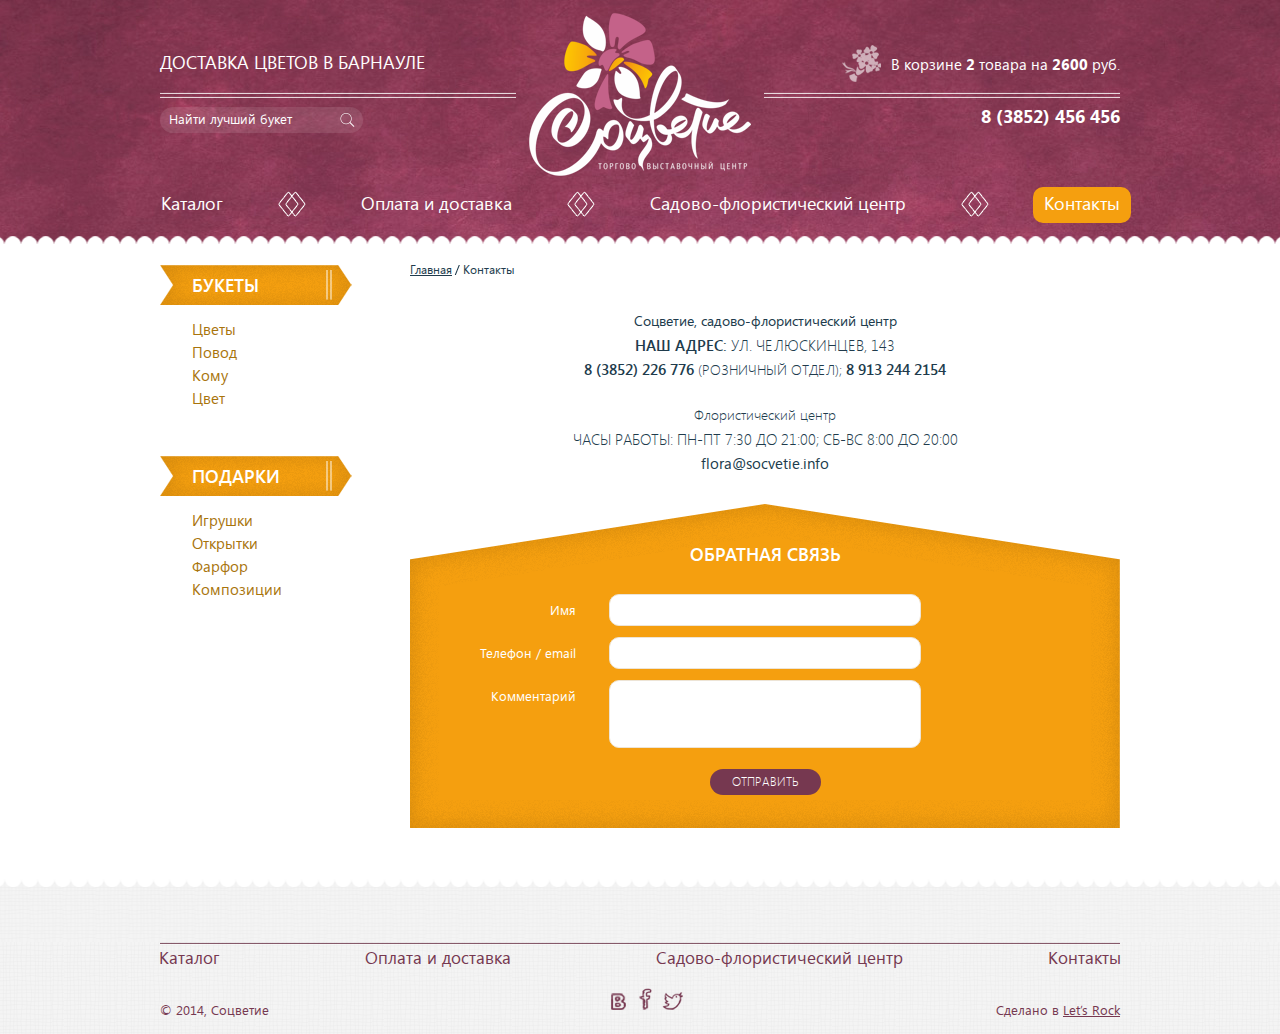
<file: contact.html>
﻿<!DOCTYPE html>
<html>
<head>
	<title>Соцветие</title>
	<meta http-equiv="content-type" content="text/html; charset=utf-8">
	<link href="./css/style.css" rel="stylesheet" type="text/css" title="compact">
	<script type="text/javascript" src="./js/jquery.js"></script>
	<script type="text/javascript" src="./js/easing.js"></script>
	<script type="text/javascript" src="./js/slides.js"></script>
	<script type="text/javascript" src="./js/uislider.js"></script>
	<script type="text/javascript" src="./js/dynamic.js"></script>
</head>
<body>
	<div class="wrapper">
		<div class="top">
			<div>
				<div class="header">
					<a href="#"><img src="./img/logo.png" width="222" height="163" class="logo" alt=""></a>
					<p class="slogan">Доставка цветов в Барнауле</p>
					<div class="search">
						<p><input type="text" placeholder="Найти лучший букет"></p>
						<button></button>
					</div>
					<div class="basket">
						<p><a href="#">В корзине <strong>2</strong> товара на <strong>2600</strong> руб.</a></p>
						<div>
							<div>
								<table>
									<tbody>
										<tr>
											<td>
												<div>
													<img src="./pic/quickbasket1.png" width="42" height="42" alt="">
												</div>
											</td>
											<td><h5><a href="#">Цветущий остров</a></h5></td>
											<td>Цена <strong>3160<em>p</em></strong></td>
											<td>Количество: <span>1</span></td>
										</tr>
										<tr>
											<td>
												<div>
													<img src="./pic/quickbasket2.png" width="42" height="42" alt="">
												</div>
											</td>
											<td><h5><a href="#">Цветущий остров</a></h5></td>
											<td>Цена <strong>3160<em>p</em></strong></td>
											<td>Количество: <span>1</span></td>
										</tr>
										<tr>
											<td>
												<div>
													<img src="./pic/quickbasket3.png" width="42" height="42" alt="">
												</div>
											</td>
											<td><h5><a href="#">Цветущий остров</a></h5></td>
											<td>Цена <strong>3160<em>p</em></strong></td>
											<td>Количество: <span>1</span></td>
										</tr>
									</tbody>
								</table>
								<button>Перейти в корзину</button>
							</div>
						</div>
					</div>
					<p class="phone">8 (3852) 456 456</p>
				</div>
				<ul class="menu">
					<li><a href="#">Каталог</a></li>
					<li><a href="#">Оплата и доставка</a></li>
					<li><a href="#">Садово-флористический центр</a></li>
					<li class="active"><a href="#">Контакты</a></li>
				</ul>
			</div>
		</div>
		<div class="content">
			<div>
				<div class="lb">
					<div class="nav">
						<div>
							<h3>Букеты</h3>
							<ul>
								<li>
									<a href="#">Цветы</a>
									<div>
										<div>
											<ul>
												<li>
													<a href="#">
														<div>
															<img src="./img/menu_sub_icon6.png" width="60" height="48" alt="">
														</div>
														<p>Розы</p>
													</a>
												</li>
												<li>
													<a href="#">
														<div>
															<img src="./img/menu_sub_icon7.png" width="55" height="55" alt="">
														</div>
														<p>Герберы</p>
													</a>
												</li>
												<li>
													<a href="#">
														<div>
															<img src="./img/menu_sub_icon8.png" width="42" height="45" alt="">
														</div>
														<p>Тюльпаны</p>
													</a>
												</li>
												<li>
													<a href="#">
														<div>
															<img src="./img/menu_sub_icon6.png" width="60" height="48" alt="">
														</div>
														<p>Розы</p>
													</a>
												</li>
												<li>
													<a href="#">
														<div>
															<img src="./img/menu_sub_icon6.png" width="60" height="48" alt="">
														</div>
														<p>Розы</p>
													</a>
												</li>
												<li>
													<a href="#">
														<div>
															<img src="./img/menu_sub_icon9.png" width="58" height="56" alt="">
														</div>
														<p>Лилии</p>
													</a>
												</li>
												<li>
													<a href="#">
														<div>
															<img src="./img/menu_sub_icon8.png" width="42" height="45" alt="">
														</div>
														<p>Тюльпаны</p>
													</a>
												</li>
												<li>
													<a href="#">
														<div>
															<img src="./img/menu_sub_icon6.png" width="60" height="48" alt="">
														</div>
														<p>Розы</p>
													</a>
												</li>
												<li>
													<a href="#">
														<div>
															<img src="./img/menu_sub_icon6.png" width="60" height="48" alt="">
														</div>
														<p>Розы</p>
													</a>
												</li>
												<li>
													<a href="#">
														<div>
															<img src="./img/menu_sub_icon7.png" width="55" height="55" alt="">
														</div>
														<p>Герберы</p>
													</a>
												</li>
												<li>
													<a href="#">
														<div>
															<img src="./img/menu_sub_icon8.png" width="42" height="45" alt="">
														</div>
														<p>Тюльпаны</p>
													</a>
												</li>
												<li>
													<a href="#">
														<div>
															<img src="./img/menu_sub_icon6.png" width="60" height="48" alt="">
														</div>
														<p>Розы</p>
													</a>
												</li>
											</ul>
										</div>
									</div>
								</li>
								<li>
									<a href="#">Повод</a>
									<div>
										<div>
											<ul>
												<li>
													<a href="#">
														<div>
															<img src="./img/menu_sub_icon1.png" width="56" height="43" alt="">
														</div>
														<p>День Св.Валентина</p>
													</a>
												</li>
												<li>
													<a href="#">
														<div>
															<img src="./img/menu_sub_icon2.png" width="56" height="43" alt="">
														</div>
														<p>Свадьба</p>
													</a>
												</li>
												<li>
													<a href="#">
														<div>
															<img src="./img/menu_sub_icon3.png" width="48" height="51" alt="">
														</div>
														<p>8 марта</p>
													</a>
												</li>
												<li>
													<a href="#">
														<div>
															<img src="./img/menu_sub_icon4.png" width="46" height="56" alt="">
														</div>
														<p>Торжество</p>
													</a>
												</li>
												<li>
													<a href="#">
														<div>
															<img src="./img/menu_sub_icon5.png" width="37" height="59" alt="">
														</div>
														<p>День рождения</p>
													</a>
												</li>
											</ul>
										</div>
									</div>
								</li>
								<li><a href="#">Кому</a></li>
								<li><a href="#">Цвет</a></li>
							</ul>
						</div>
						<div>
							<h3>Подарки</h3>
							<ul>
								<li><a href="#">Игрушки</a></li>
								<li><a href="#">Открытки</a></li>
								<li><a href="#">Фарфор</a></li>
								<li><a href="#">Композиции</a></li>
							</ul>
						</div>
					</div>
				</div>
				<div class="rb">
					<ul class="breadcrumbs">
						<li><a href="#">Главная</a></li>
						<li>Контакты</li>
					</ul>
					<div class="contact">
						<div>
							<h1>Соцветие, садово-флористический центр</h1>
							<h2><strong>Наш адрес:</strong> ул. Челюскинцев, 143</h2>
							<h3><strong>8 (3852) 226 776</strong> (розничный отдел); <strong>8 913 244 2154</strong></h3>
						</div>
						<div>
							<p>Флористический центр</p>
							<h4>Часы работы: пн-пт 7:30 до 21:00; сб-вс 8:00 до 20:00</h4>
							<h5>flora@socvetie.info</h5>
						</div>
					</div>
					<div class="feedback">
						<div>
							<div>
								<h2>Обратная связь</h2>
								<p><span>Имя</span> <input type="text"></p>
								<p><span>Телефон / email</span> <input type="text"></p>
								<p><span>Комментарий</span> <textarea cols="80" rows="3"></textarea></p>
								<button>Отправить</button>
							</div>
						</div>
					</div>
					<div class="map">
						<script type="text/javascript" charset="utf-8" src="http://api-maps.yandex.ru/services/constructor/1.0/js/?sid=T0P4ci0IQ7DjeJ-88GshJyLB9d0HgR0m&width=710&height=217"></script>
					</div>
				</div>
			</div>
		</div>
		<div class="clear"></div>
	</div>
	<div class="footer">
		<div>
			<ul class="nav">
				<li><a href="#">Каталог</a></li>
				<li><a href="#">Оплата и доставка</a></li>
				<li><a href="#">Садово-флористический центр</a></li>
				<li><a href="#">Контакты</a></li>
			</ul>
			<p class="copy">© 2014, Соцветие</p>
			<ul class="social">
				<li><a href="#"><img src="./img/vkontakte_icon.png" width="15" height="17" alt=""></a></li>
				<li><a href="#"><img src="./img/facebook_icon.png" width="13" height="22" alt=""></a></li>
				<li><a href="#"><img src="./img/twitter_icon.png" width="21" height="18" alt=""></a></li>
			</ul>
			<p class="author">Сделано в <a href="http://letsrock.pro" target="_blank">Let’s Rock</a></p>
		</div>
	</div>
	<div class="fade"></div>
	<div class="modal" id="callorder">
		<h3>Оформить заказ по телефону</h3>
		<p><input type="text" placeholder="Имя"></p>
		<p><input type="text" placeholder="Телефон / email"></p>
		<button>Отправить</button>
	</div>
</body>
</html>
</file>
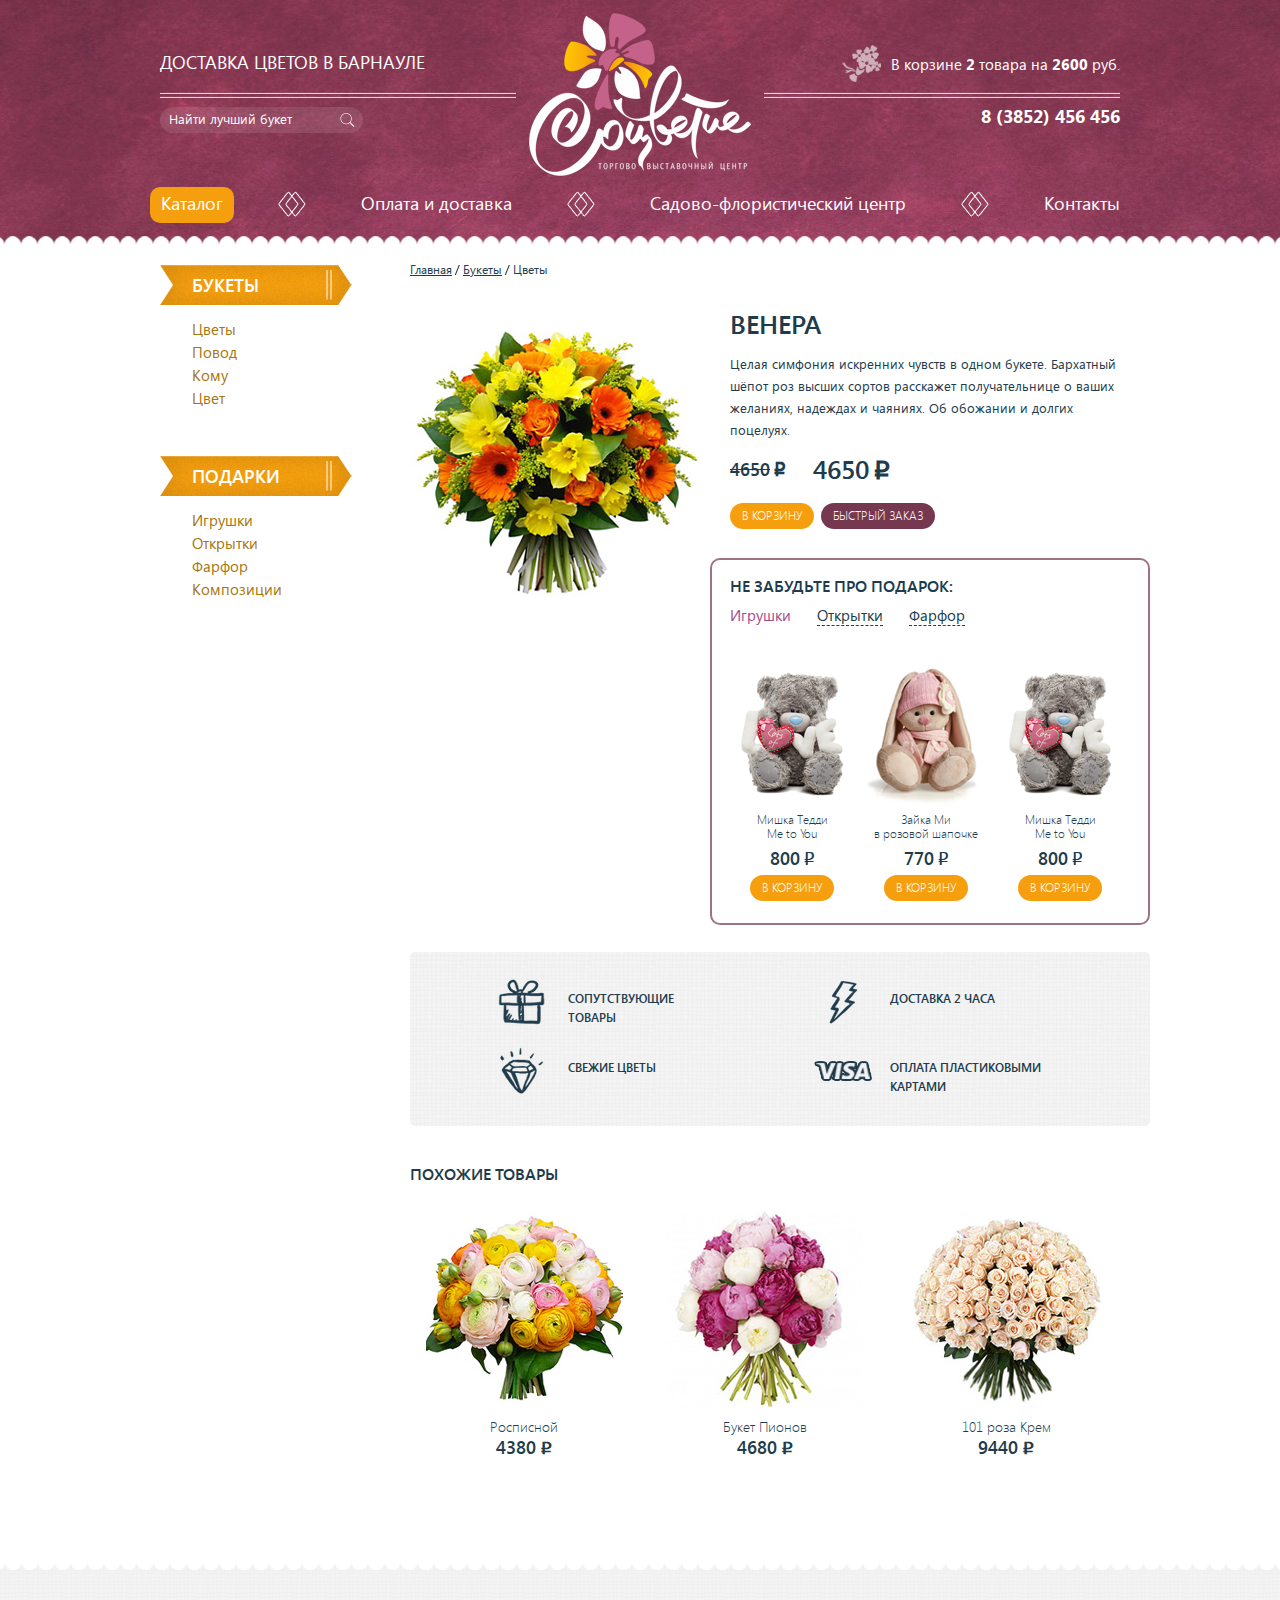
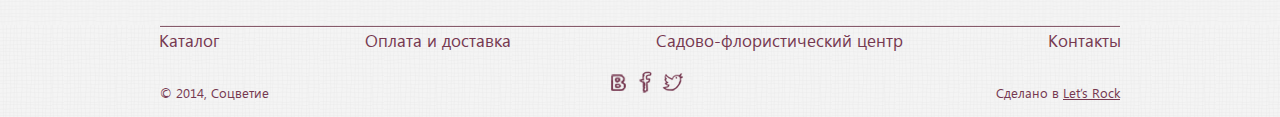
<file: item.html>
﻿<!DOCTYPE html>
<html>
<head>
	<title>Соцветие</title>
	<meta http-equiv="content-type" content="text/html; charset=utf-8">
	<link href="./css/style.css" rel="stylesheet" type="text/css" title="compact">
	<script type="text/javascript" src="./js/jquery.js"></script>
	<script type="text/javascript" src="./js/easing.js"></script>
	<script type="text/javascript" src="./js/slides.js"></script>
	<script type="text/javascript" src="./js/uislider.js"></script>
	<script type="text/javascript" src="./js/dynamic.js"></script>
</head>
<body>
	<div class="wrapper">
		<div class="top">
			<div>
				<div class="header">
					<a href="#"><img src="./img/logo.png" width="222" height="163" class="logo" alt=""></a>
					<p class="slogan">Доставка цветов в Барнауле</p>
					<div class="search">
						<p><input type="text" placeholder="Найти лучший букет"></p>
						<button></button>
					</div>
					<div class="basket">
						<p><a href="#">В корзине <strong>2</strong> товара на <strong>2600</strong> руб.</a></p>
						<div>
							<div>
								<table>
									<tbody>
										<tr>
											<td>
												<div>
													<img src="./pic/quickbasket1.png" width="42" height="42" alt="">
												</div>
											</td>
											<td><h5><a href="#">Цветущий остров</a></h5></td>
											<td>Цена <strong>3160<em>p</em></strong></td>
											<td>Количество: <span>1</span></td>
										</tr>
										<tr>
											<td>
												<div>
													<img src="./pic/quickbasket2.png" width="42" height="42" alt="">
												</div>
											</td>
											<td><h5><a href="#">Цветущий остров</a></h5></td>
											<td>Цена <strong>3160<em>p</em></strong></td>
											<td>Количество: <span>1</span></td>
										</tr>
										<tr>
											<td>
												<div>
													<img src="./pic/quickbasket3.png" width="42" height="42" alt="">
												</div>
											</td>
											<td><h5><a href="#">Цветущий остров</a></h5></td>
											<td>Цена <strong>3160<em>p</em></strong></td>
											<td>Количество: <span>1</span></td>
										</tr>
									</tbody>
								</table>
								<button>Перейти в корзину</button>
							</div>
						</div>
					</div>
					<p class="phone">8 (3852) 456 456</p>
				</div>
				<ul class="menu">
					<li class="active"><a href="#">Каталог</a></li>
					<li><a href="#">Оплата и доставка</a></li>
					<li><a href="#">Садово-флористический центр</a></li>
					<li><a href="#">Контакты</a></li>
				</ul>
			</div>
		</div>
		<div class="content">
			<div>		
				<div class="lb">
					<div class="nav">
						<div>
							<h3>Букеты</h3>
							<ul>
								<li>
									<a href="#">Цветы</a>
									<div>
										<div>
											<ul>
												<li>
													<a href="#">
														<div>
															<img src="./img/menu_sub_icon6.png" width="60" height="48" alt="">
														</div>
														<p>Розы</p>
													</a>
												</li>
												<li>
													<a href="#">
														<div>
															<img src="./img/menu_sub_icon7.png" width="55" height="55" alt="">
														</div>
														<p>Герберы</p>
													</a>
												</li>
												<li>
													<a href="#">
														<div>
															<img src="./img/menu_sub_icon8.png" width="42" height="45" alt="">
														</div>
														<p>Тюльпаны</p>
													</a>
												</li>
												<li>
													<a href="#">
														<div>
															<img src="./img/menu_sub_icon6.png" width="60" height="48" alt="">
														</div>
														<p>Розы</p>
													</a>
												</li>
												<li>
													<a href="#">
														<div>
															<img src="./img/menu_sub_icon6.png" width="60" height="48" alt="">
														</div>
														<p>Розы</p>
													</a>
												</li>
												<li>
													<a href="#">
														<div>
															<img src="./img/menu_sub_icon9.png" width="58" height="56" alt="">
														</div>
														<p>Лилии</p>
													</a>
												</li>
												<li>
													<a href="#">
														<div>
															<img src="./img/menu_sub_icon8.png" width="42" height="45" alt="">
														</div>
														<p>Тюльпаны</p>
													</a>
												</li>
												<li>
													<a href="#">
														<div>
															<img src="./img/menu_sub_icon6.png" width="60" height="48" alt="">
														</div>
														<p>Розы</p>
													</a>
												</li>
												<li>
													<a href="#">
														<div>
															<img src="./img/menu_sub_icon6.png" width="60" height="48" alt="">
														</div>
														<p>Розы</p>
													</a>
												</li>
												<li>
													<a href="#">
														<div>
															<img src="./img/menu_sub_icon7.png" width="55" height="55" alt="">
														</div>
														<p>Герберы</p>
													</a>
												</li>
												<li>
													<a href="#">
														<div>
															<img src="./img/menu_sub_icon8.png" width="42" height="45" alt="">
														</div>
														<p>Тюльпаны</p>
													</a>
												</li>
												<li>
													<a href="#">
														<div>
															<img src="./img/menu_sub_icon6.png" width="60" height="48" alt="">
														</div>
														<p>Розы</p>
													</a>
												</li>
											</ul>
										</div>
									</div>
								</li>
								<li>
									<a href="#">Повод</a>
									<div>
										<div>
											<ul>
												<li>
													<a href="#">
														<div>
															<img src="./img/menu_sub_icon1.png" width="56" height="43" alt="">
														</div>
														<p>День Св.Валентина</p>
													</a>
												</li>
												<li>
													<a href="#">
														<div>
															<img src="./img/menu_sub_icon2.png" width="56" height="43" alt="">
														</div>
														<p>Свадьба</p>
													</a>
												</li>
												<li>
													<a href="#">
														<div>
															<img src="./img/menu_sub_icon3.png" width="48" height="51" alt="">
														</div>
														<p>8 марта</p>
													</a>
												</li>
												<li>
													<a href="#">
														<div>
															<img src="./img/menu_sub_icon4.png" width="46" height="56" alt="">
														</div>
														<p>Торжество</p>
													</a>
												</li>
												<li>
													<a href="#">
														<div>
															<img src="./img/menu_sub_icon5.png" width="37" height="59" alt="">
														</div>
														<p>День рождения</p>
													</a>
												</li>
											</ul>
										</div>
									</div>
								</li>
								<li><a href="#">Кому</a></li>
								<li><a href="#">Цвет</a></li>
							</ul>
						</div>
						<div>
							<h3>Подарки</h3>
							<ul>
								<li><a href="#">Игрушки</a></li>
								<li><a href="#">Открытки</a></li>
								<li><a href="#">Фарфор</a></li>
								<li><a href="#">Композиции</a></li>
							</ul>
						</div>
					</div>
				</div>
				<div class="rb">
					<ul class="breadcrumbs">
						<li><a href="#">Главная</a></li>
						<li><a href="#">Букеты</a></li>
						<li>Цветы</li>
					</ul>
					<div class="item">
						<div class="picture">
							<img src="./pic/item.jpg" width="290" height="410" alt="">
						</div>
						<div class="information">
							<h1>Венера</h1>
							<p>Целая симфония искренних чувств в одном букете. Бархатный шёпот роз высших сортов расскажет получательнице о ваших желаниях, надеждах и чаяниях. Об обожании и долгих поцелуях.</p>
							<h5><span><span>4650</span><em>p</em></span> 4650<em>p</em></h5>
							<div class="buttons">
								<button class="add">В корзину</button>
								<button class="order">Быстрый заказ</button>
							</div>
							<div class="more">
								<h3>Не забудьте про подарок:</h3>
								<ul>
									<li><a href="#pack1">Игрушки</a></li>
									<li><a href="#pack2">Открытки</a></li>
									<li><a href="#pack3">Фарфор</a></li>
								</ul>
								<div id="pack1">
									<div>
										<a href="#">
											<div>
												<img src="./pic/more1.png" width="105" height="125" alt="">
											</div>
											<p>Мишка Тедди<br> Me to You</p>
										</a>
										<h5>800<em>o</em></h5>
										<button>В корзину</button>
									</div>
									<div>
										<a href="#">
											<div>
												<img src="./pic/more2.png" width="130" height="148" alt="">
											</div>
											<p>Зайка Ми<br> в розовой шапочке</p>
										</a>
										<h5>770<em>o</em></h5>
										<button>В корзину</button>
									</div>
									<div>
										<a href="#">
											<div>
												<img src="./pic/more1.png" width="105" height="125" alt="">
											</div>
											<p>Мишка Тедди<br> Me to You</p>
										</a>
										<h5>800<em>o</em></h5>
										<button>В корзину</button>
									</div>
								</div>
								<div id="pack2">
									<div>
										<a href="#">
											<div>
												<img src="./pic/more2.png" width="130" height="148" alt="">
											</div>
											<p>Зайка Ми<br> в розовой шапочке</p>
										</a>
										<h5>770<em>o</em></h5>
										<button>В корзину</button>
									</div>
								</div>
								<div id="pack3">
									<div>
										<a href="#">
											<div>
												<img src="./pic/more1.png" width="105" height="125" alt="">
											</div>
											<p>Мишка Тедди<br> Me to You</p>
										</a>
										<h5>800<em>o</em></h5>
										<button>В корзину</button>
									</div>
								</div>
							</div>
						</div>
					</div>
					<ul class="benefits">
						<li>
							<div>
								<img src="./img/benefit1_icon.png" width="48" height="50" alt="">
							</div>
							<span>Сопутствующие товары</span>
						</li>
						<li>
							<div>
								<img src="./img/benefit3_icon.png" width="33" height="47" alt="">
							</div>
							<span>Доставка 2 часа</span>
						</li>
						<li>
							<div>
								<img src="./img/benefit2_icon.png" width="47" height="49" alt="">
							</div>
							<span>Свежие цветы</span>
						</li>
						<li>
							<div>
								<img src="./img/benefit4_icon.png" width="58" height="20" alt="">
							</div>
							<span>Оплата пластиковыми картами</span>
						</li>
					</ul>
					<div class="similar">
						<h2>Похожие товары</h2>
						<div>
							<div>
								<a href="#">
									<div class="picture">
										<img src="./pic/catalog6.jpg" width="197" height="197" alt="">
									</div>
									<p>Росписной</p>
								</a>
								<h5>4380<em>p</em></h5>
								<div class="buttons">
									<button class="add">В корзину</button>
									<button class="order">Быстрый заказ</button>
								</div>
							</div>
							<div>
								<a href="#">
									<div class="picture">
										<img src="./pic/catalog7.jpg" width="197" height="197" alt="">
									</div>
									<p>Букет Пионов</p>
								</a>
								<h5>4680<em>p</em></h5>
								<div class="buttons">
									<button class="add">В корзину</button>
									<button class="order">Быстрый заказ</button>
								</div>
							</div>
							<div>
								<a href="#">
									<div class="picture">
										<img src="./pic/catalog8.jpg" width="197" height="197" alt="">
									</div>
									<p>101 роза Крем</p>
								</a>
								<h5>9440<em>p</em></h5>
								<div class="buttons">
									<button class="add">В корзину</button>
									<button class="order">Быстрый заказ</button>
								</div>
							</div>
						</div>
					</div>
				</div>
			</div>
		</div>
		<div class="clear"></div>
	</div>
	<div class="footer">
		<div>
			<ul class="nav">
				<li><a href="#">Каталог</a></li>
				<li><a href="#">Оплата и доставка</a></li>
				<li><a href="#">Садово-флористический центр</a></li>
				<li><a href="#">Контакты</a></li>
			</ul>
			<p class="copy">© 2014, Соцветие</p>
			<ul class="social">
				<li><a href="#" class="vkontakte"></a></li>
				<li><a href="#" class="facebook"></a></li>
				<li><a href="#" class="twitter"></a></li>
			</ul>
			<p class="author">Сделано в <a href="http://letsrock.pro" target="_blank">Let’s Rock</a></p>
		</div>
	</div>
</body>
</html>
</file>
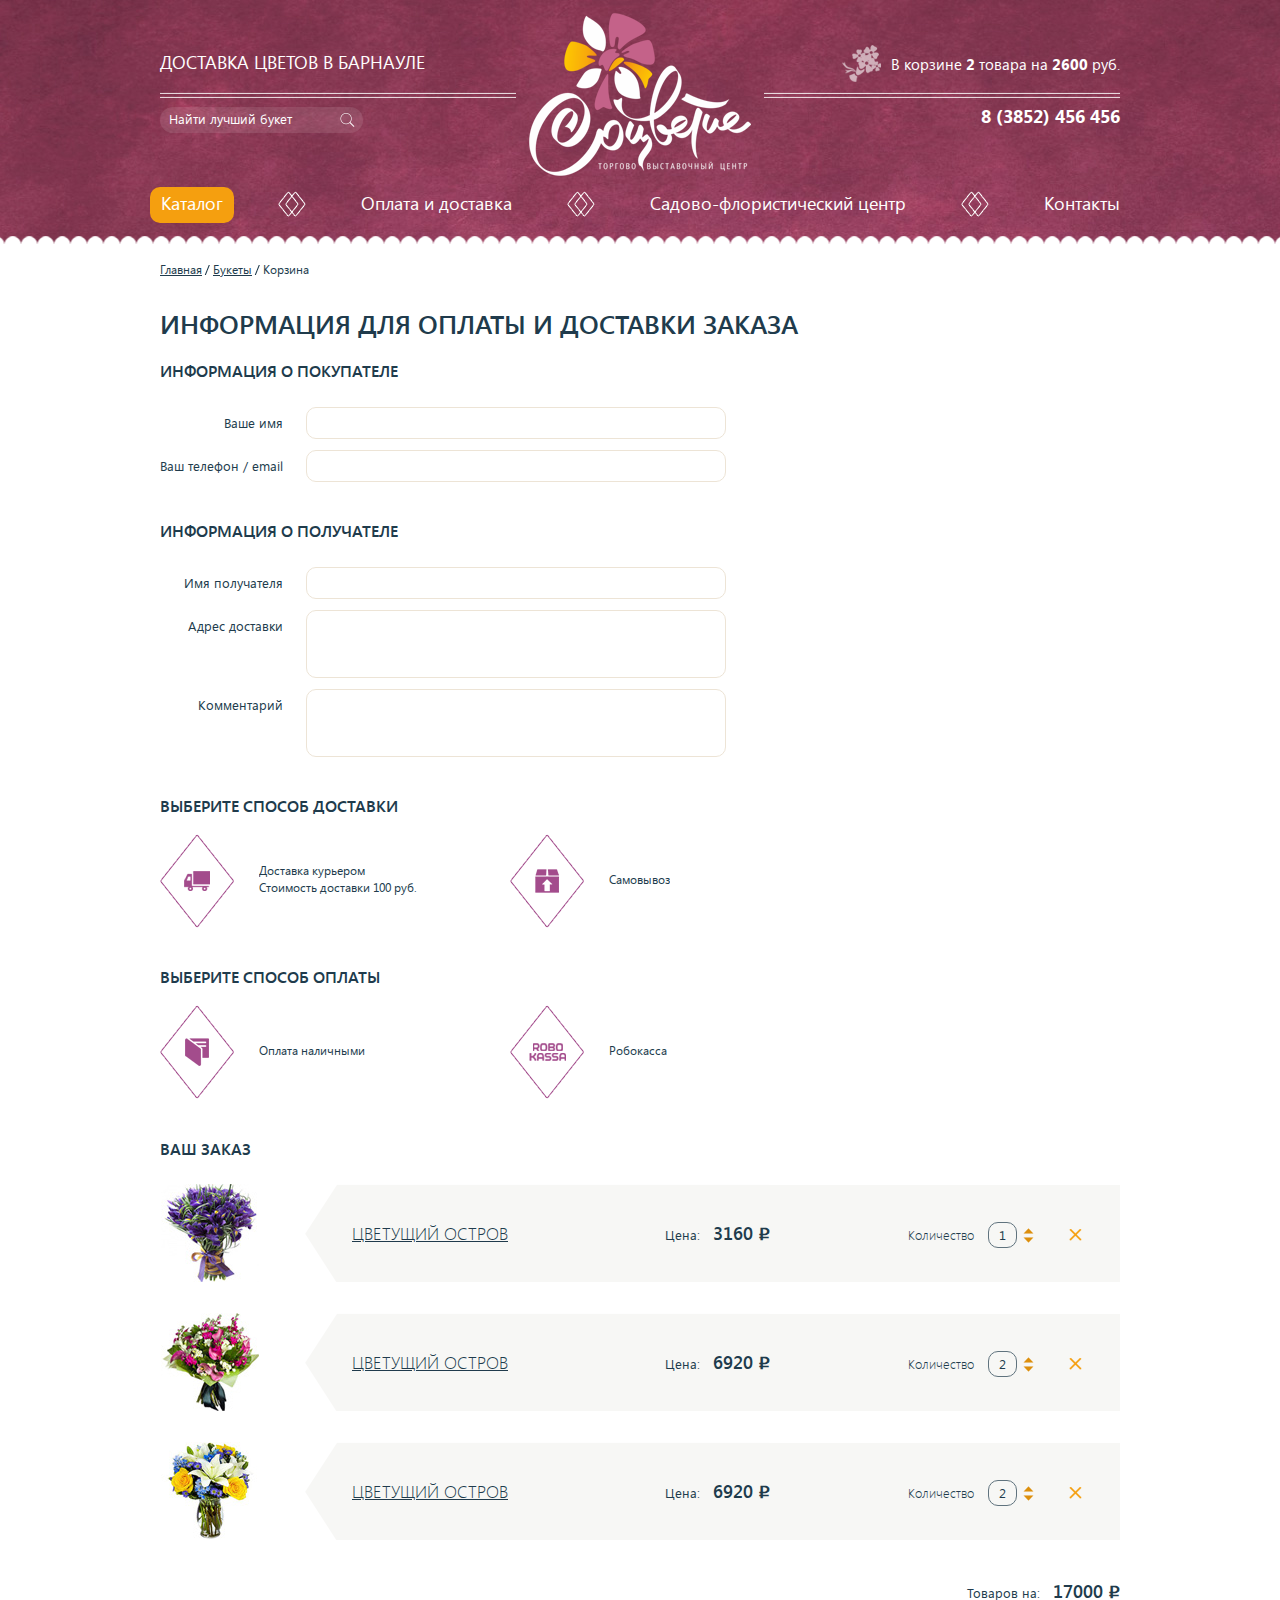
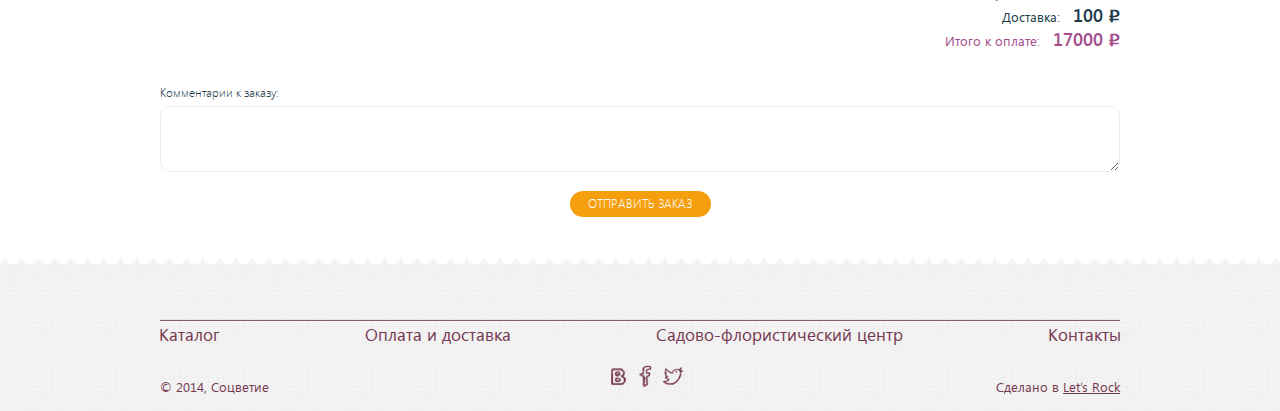
<file: order.html>
﻿<!DOCTYPE html>
<html>
<head>
	<title>Соцветие</title>
	<meta http-equiv="content-type" content="text/html; charset=utf-8">
	<link href="./css/style.css" rel="stylesheet" type="text/css" title="compact">
	<script type="text/javascript" src="./js/jquery.js"></script>
	<script type="text/javascript" src="./js/easing.js"></script>
	<script type="text/javascript" src="./js/slides.js"></script>
	<script type="text/javascript" src="./js/uislider.js"></script>
	<script type="text/javascript" src="./js/dynamic.js"></script>
</head>
<body>
	<div class="wrapper">
		<div class="top">
			<div>
				<div class="header">
					<a href="#"><img src="./img/logo.png" width="222" height="163" class="logo" alt=""></a>
					<p class="slogan">Доставка цветов в Барнауле</p>
					<div class="search">
						<p><input type="text" placeholder="Найти лучший букет"></p>
						<button></button>
					</div>
					<div class="basket">
						<p><a href="#">В корзине <strong>2</strong> товара на <strong>2600</strong> руб.</a></p>
						<div>
							<div>
								<table>
									<tbody>
										<tr>
											<td>
												<div>
													<img src="./pic/quickbasket1.png" width="42" height="42" alt="">
												</div>
											</td>
											<td><h5><a href="#">Цветущий остров</a></h5></td>
											<td>Цена <strong>3160<em>p</em></strong></td>
											<td>Количество: <span>1</span></td>
										</tr>
										<tr>
											<td>
												<div>
													<img src="./pic/quickbasket2.png" width="42" height="42" alt="">
												</div>
											</td>
											<td><h5><a href="#">Цветущий остров</a></h5></td>
											<td>Цена <strong>3160<em>p</em></strong></td>
											<td>Количество: <span>1</span></td>
										</tr>
										<tr>
											<td>
												<div>
													<img src="./pic/quickbasket3.png" width="42" height="42" alt="">
												</div>
											</td>
											<td><h5><a href="#">Цветущий остров</a></h5></td>
											<td>Цена <strong>3160<em>p</em></strong></td>
											<td>Количество: <span>1</span></td>
										</tr>
									</tbody>
								</table>
								<button>Перейти в корзину</button>
							</div>
						</div>
					</div>
					<p class="phone">8 (3852) 456 456</p>
				</div>
				<ul class="menu">
					<li class="active"><a href="#">Каталог</a></li>
					<li><a href="#">Оплата и доставка</a></li>
					<li><a href="#">Садово-флористический центр</a></li>
					<li><a href="#">Контакты</a></li>
				</ul>
			</div>
		</div>
		<div class="content">
			<div>
				<ul class="breadcrumbs">
					<li><a href="#">Главная</a></li>
					<li><a href="#">Букеты</a></li>
					<li>Корзина</li>
				</ul>
				<h1>Информация для оплаты и доставки заказа</h1>
				<div class="order">
					<div>
						<h3>Информация о покупателе</h3>
						<p><span>Ваше имя</span> <input type="text"></p>
						<p><span>Ваш телефон / email</span> <input type="text"></p>
					</div>
					<div>
						<h3>Информация о получателе</h3>
						<p><span>Имя получателя</span> <input type="text"></p>
						<p><span>Адрес доставки</span> <textarea cols="80" rows="3"></textarea></p>
						<p><span>Комментарий</span> <textarea cols="80" rows="3"></textarea></p>
					</div>
					<div>
						<h3>Выберите способ доставки</h3>
						<ul>
							<li>
								<a href="#">
									<div>
										<img src="./img/order1_icon.png" width="26" height="20" alt="">
									</div>
									<p>Доставка курьером<br> Стоимость доставки 100 руб.</p>
								</a>
							</li>
							<li>
								<a href="#">
									<div>
										<img src="./img/order2_icon.png" width="24" height="24" alt="">
									</div>
									<p>Самовывоз</p>
								</a>
							</li>
						</ul>
					</div>
					<div>
						<h3>Выберите способ оплаты</h3>
						<ul>
							<li>
								<a href="#">
									<div>
										<img src="./img/order3_icon.png" width="24" height="28" alt="">
									</div>
									<p>Оплата наличными</p>
								</a>
							</li>
							<li>
								<a href="#">
									<div>
										<img src="./img/order4_icon.png" width="37" height="18" alt="">
									</div>
									<p>Робокасса</p>
								</a>
							</li>
						</ul>
					</div>
				</div>
				<div class="basket">
					<h2>Ваш заказ</h2>
					<div>
						<div class="picture">
							<img src="./pic/basket1.jpg" width="98" height="98" alt="">
						</div>
						<h3><a href="#">Цветущий остров</a></h3>
						<p class="price">Цена: <span>3160<em>p</em></span></p>
						<div class="quantity">
							<p>Количество</p>
							<h5>
								<input type="text" value="1">
								<span class="minus"></span>
								<span class="plus"></span>
							</h5>
						</div>
						<button class="remove"></button>
					</div>
					<div>
						<div class="picture">
							<img src="./pic/basket2.jpg" width="98" height="98" alt="">
						</div>
						<h3><a href="#">Цветущий остров</a></h3>
						<p class="price">Цена: <span>6920<em>p</em></span></p>
						<div class="quantity">
							<p>Количество</p>
							<h5>
								<input type="text" value="2">
								<span class="minus"></span>
								<span class="plus"></span>
							</h5>
						</div>
						<button class="remove"></button>
					</div>
					<div>
						<div class="picture">
							<img src="./pic/basket3.jpg" width="98" height="98" alt="">
						</div>
						<h3><a href="#">Цветущий остров</a></h3>
						<p class="price">Цена: <span>6920<em>p</em></span></p>
						<div class="quantity">
							<p>Количество</p>
							<h5>
								<input type="text" value="2">
								<span class="minus"></span>
								<span class="plus"></span>
							</h5>
						</div>
						<button class="remove"></button>
					</div>
					<div class="totalprice">
						<p>Товаров на: <span>17000<em>p</em></span></p>
						<p>Доставка: <span>100<em>p</em></span></p>
						<p class="result">Итого к оплате: <span>17000<em>p</em></span></p>
					</div>
				</div>
				<div class="sendorder">
					<p><span>Комментарии к заказу:</span> <textarea cols="120" rows="3"></textarea></p>
					<button>Отправить заказ</button>
				</div>
			</div>
		</div>
		<div class="clear"></div>
	</div>
	<div class="footer">
		<div>
			<ul class="nav">
				<li><a href="#">Каталог</a></li>
				<li><a href="#">Оплата и доставка</a></li>
				<li><a href="#">Садово-флористический центр</a></li>
				<li><a href="#">Контакты</a></li>
			</ul>
			<p class="copy">© 2014, Соцветие</p>
			<ul class="social">
				<li><a href="#" class="vkontakte"></a></li>
				<li><a href="#" class="facebook"></a></li>
				<li><a href="#" class="twitter"></a></li>
			</ul>
			<p class="author">Сделано в <a href="http://letsrock.pro" target="_blank">Let’s Rock</a></p>
		</div>
	</div>
	<div class="fade"></div>
	<div class="modal" id="callorder">
		<h3>Оформить заказ по телефону</h3>
		<p><input type="text" placeholder="Имя"></p>
		<p><input type="text" placeholder="Телефон / email"></p>
		<button>Отправить</button>
	</div>
</body>
</html>
</file>
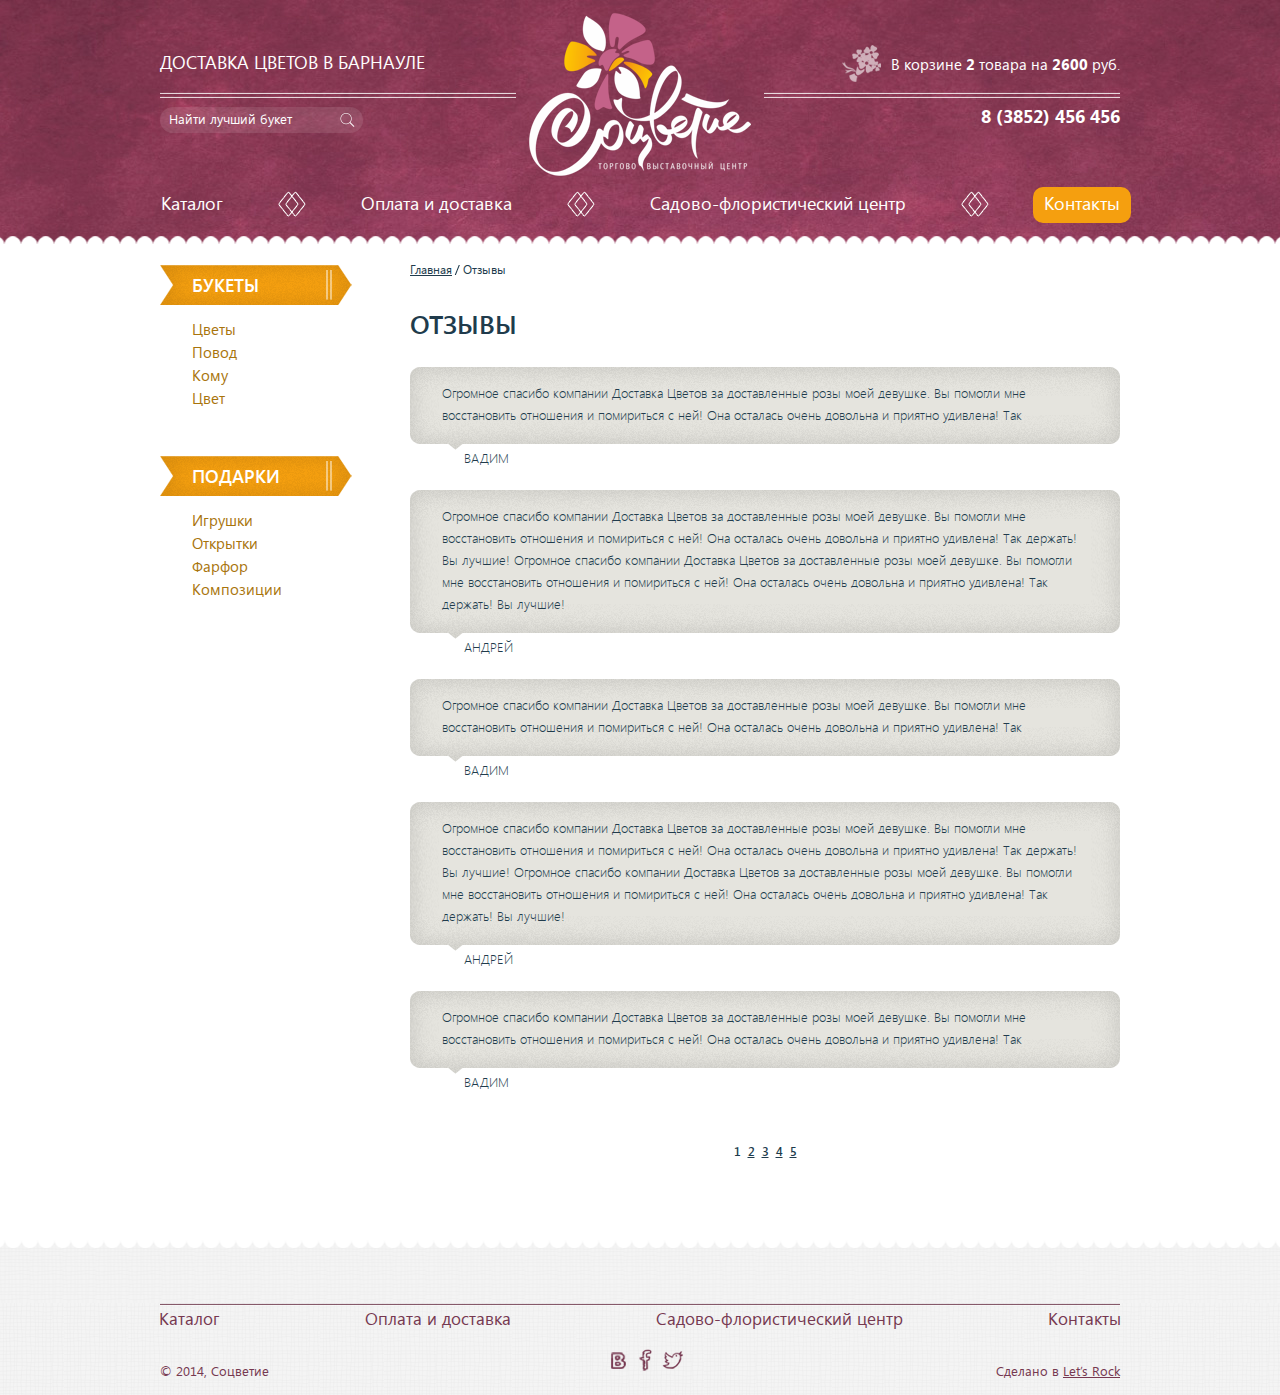
<file: reviews.html>
﻿<!DOCTYPE html>
<html>
<head>
	<title>Соцветие</title>
	<meta http-equiv="content-type" content="text/html; charset=utf-8">
	<link href="./css/style.css" rel="stylesheet" type="text/css" title="compact">
	<script type="text/javascript" src="./js/jquery.js"></script>
	<script type="text/javascript" src="./js/easing.js"></script>
	<script type="text/javascript" src="./js/slides.js"></script>
	<script type="text/javascript" src="./js/uislider.js"></script>
	<script type="text/javascript" src="./js/dynamic.js"></script>
</head>
<body>
	<div class="wrapper">
		<div class="top">
			<div>
				<div class="header">
					<a href="#"><img src="./img/logo.png" width="222" height="163" class="logo" alt=""></a>
					<p class="slogan">Доставка цветов в Барнауле</p>
					<div class="search">
						<p><input type="text" placeholder="Найти лучший букет"></p>
						<button></button>
					</div>
					<div class="basket">
						<p><a href="#">В корзине <strong>2</strong> товара на <strong>2600</strong> руб.</a></p>
						<div>
							<div>
								<table>
									<tbody>
										<tr>
											<td>
												<div>
													<img src="./pic/quickbasket1.png" width="42" height="42" alt="">
												</div>
											</td>
											<td><h5><a href="#">Цветущий остров</a></h5></td>
											<td>Цена <strong>3160<em>p</em></strong></td>
											<td>Количество: <span>1</span></td>
										</tr>
										<tr>
											<td>
												<div>
													<img src="./pic/quickbasket2.png" width="42" height="42" alt="">
												</div>
											</td>
											<td><h5><a href="#">Цветущий остров</a></h5></td>
											<td>Цена <strong>3160<em>p</em></strong></td>
											<td>Количество: <span>1</span></td>
										</tr>
										<tr>
											<td>
												<div>
													<img src="./pic/quickbasket3.png" width="42" height="42" alt="">
												</div>
											</td>
											<td><h5><a href="#">Цветущий остров</a></h5></td>
											<td>Цена <strong>3160<em>p</em></strong></td>
											<td>Количество: <span>1</span></td>
										</tr>
									</tbody>
								</table>
								<button>Перейти в корзину</button>
							</div>
						</div>
					</div>
					<p class="phone">8 (3852) 456 456</p>
				</div>
				<ul class="menu">
					<li><a href="#">Каталог</a></li>
					<li><a href="#">Оплата и доставка</a></li>
					<li><a href="#">Садово-флористический центр</a></li>
					<li class="active"><a href="#">Контакты</a></li>
				</ul>
			</div>
		</div>
		<div class="content">
			<div>
				<div class="lb">
					<div class="nav">
						<div>
							<h3>Букеты</h3>
							<ul>
								<li>
									<a href="#">Цветы</a>
									<div>
										<div>
											<ul>
												<li>
													<a href="#">
														<div>
															<img src="./img/menu_sub_icon6.png" width="60" height="48" alt="">
														</div>
														<p>Розы</p>
													</a>
												</li>
												<li>
													<a href="#">
														<div>
															<img src="./img/menu_sub_icon7.png" width="55" height="55" alt="">
														</div>
														<p>Герберы</p>
													</a>
												</li>
												<li>
													<a href="#">
														<div>
															<img src="./img/menu_sub_icon8.png" width="42" height="45" alt="">
														</div>
														<p>Тюльпаны</p>
													</a>
												</li>
												<li>
													<a href="#">
														<div>
															<img src="./img/menu_sub_icon6.png" width="60" height="48" alt="">
														</div>
														<p>Розы</p>
													</a>
												</li>
												<li>
													<a href="#">
														<div>
															<img src="./img/menu_sub_icon6.png" width="60" height="48" alt="">
														</div>
														<p>Розы</p>
													</a>
												</li>
												<li>
													<a href="#">
														<div>
															<img src="./img/menu_sub_icon9.png" width="58" height="56" alt="">
														</div>
														<p>Лилии</p>
													</a>
												</li>
												<li>
													<a href="#">
														<div>
															<img src="./img/menu_sub_icon8.png" width="42" height="45" alt="">
														</div>
														<p>Тюльпаны</p>
													</a>
												</li>
												<li>
													<a href="#">
														<div>
															<img src="./img/menu_sub_icon6.png" width="60" height="48" alt="">
														</div>
														<p>Розы</p>
													</a>
												</li>
												<li>
													<a href="#">
														<div>
															<img src="./img/menu_sub_icon6.png" width="60" height="48" alt="">
														</div>
														<p>Розы</p>
													</a>
												</li>
												<li>
													<a href="#">
														<div>
															<img src="./img/menu_sub_icon7.png" width="55" height="55" alt="">
														</div>
														<p>Герберы</p>
													</a>
												</li>
												<li>
													<a href="#">
														<div>
															<img src="./img/menu_sub_icon8.png" width="42" height="45" alt="">
														</div>
														<p>Тюльпаны</p>
													</a>
												</li>
												<li>
													<a href="#">
														<div>
															<img src="./img/menu_sub_icon6.png" width="60" height="48" alt="">
														</div>
														<p>Розы</p>
													</a>
												</li>
											</ul>
										</div>
									</div>
								</li>
								<li>
									<a href="#">Повод</a>
									<div>
										<div>
											<ul>
												<li>
													<a href="#">
														<div>
															<img src="./img/menu_sub_icon1.png" width="56" height="43" alt="">
														</div>
														<p>День Св.Валентина</p>
													</a>
												</li>
												<li>
													<a href="#">
														<div>
															<img src="./img/menu_sub_icon2.png" width="56" height="43" alt="">
														</div>
														<p>Свадьба</p>
													</a>
												</li>
												<li>
													<a href="#">
														<div>
															<img src="./img/menu_sub_icon3.png" width="48" height="51" alt="">
														</div>
														<p>8 марта</p>
													</a>
												</li>
												<li>
													<a href="#">
														<div>
															<img src="./img/menu_sub_icon4.png" width="46" height="56" alt="">
														</div>
														<p>Торжество</p>
													</a>
												</li>
												<li>
													<a href="#">
														<div>
															<img src="./img/menu_sub_icon5.png" width="37" height="59" alt="">
														</div>
														<p>День рождения</p>
													</a>
												</li>
											</ul>
										</div>
									</div>
								</li>
								<li><a href="#">Кому</a></li>
								<li><a href="#">Цвет</a></li>
							</ul>
						</div>
						<div>
							<h3>Подарки</h3>
							<ul>
								<li><a href="#">Игрушки</a></li>
								<li><a href="#">Открытки</a></li>
								<li><a href="#">Фарфор</a></li>
								<li><a href="#">Композиции</a></li>
							</ul>
						</div>
					</div>
				</div>
				<div class="rb">
					<ul class="breadcrumbs">
						<li><a href="#">Главная</a></li>
						<li>Отзывы</li>
					</ul>
					<h1>Отзывы</h1>
					<div class="reviews">
						<div>
							<div>
								<div>
									<div>
										<p>Огромное спасибо компании Доставка Цветов за доставленные розы моей девушке. Вы помогли мне восстановить отношения и помириться с ней! Она осталась очень довольна и приятно удивлена! Так</p>
									</div>
								</div>
							</div>
							<h5>Вадим</h5>
						</div>
						<div>
							<div>
								<div>
									<div>
										<p>Огромное спасибо компании Доставка Цветов за доставленные розы моей девушке. Вы помогли мне восстановить отношения и помириться с ней! Она осталась очень довольна и приятно удивлена! Так держать! Вы лучшие! Огромное спасибо компании Доставка Цветов за доставленные розы моей девушке. Вы помогли мне восстановить отношения и помириться с ней! Она осталась очень довольна и приятно удивлена! Так держать! Вы лучшие!</p>
									</div>
								</div>
							</div>
							<h5>Андрей</h5>
						</div>
						<div>
							<div>
								<div>
									<div>
										<p>Огромное спасибо компании Доставка Цветов за доставленные розы моей девушке. Вы помогли мне восстановить отношения и помириться с ней! Она осталась очень довольна и приятно удивлена! Так</p>
									</div>
								</div>
							</div>
							<h5>Вадим</h5>
						</div>
						<div>
							<div>
								<div>
									<div>
										<p>Огромное спасибо компании Доставка Цветов за доставленные розы моей девушке. Вы помогли мне восстановить отношения и помириться с ней! Она осталась очень довольна и приятно удивлена! Так держать! Вы лучшие! Огромное спасибо компании Доставка Цветов за доставленные розы моей девушке. Вы помогли мне восстановить отношения и помириться с ней! Она осталась очень довольна и приятно удивлена! Так держать! Вы лучшие!</p>
									</div>
								</div>
							</div>
							<h5>Андрей</h5>
						</div>
						<div>
							<div>
								<div>
									<div>
										<p>Огромное спасибо компании Доставка Цветов за доставленные розы моей девушке. Вы помогли мне восстановить отношения и помириться с ней! Она осталась очень довольна и приятно удивлена! Так</p>
									</div>
								</div>
							</div>
							<h5>Вадим</h5>
						</div>
					</div>
					<ul class="pagination">
						<li>1</li>
						<li><a href="#">2</a></li>
						<li><a href="#">3</a></li>
						<li><a href="#">4</a></li>
						<li><a href="#">5</a></li>
					</ul>
				</div>
			</div>
		</div>
		<div class="clear"></div>
	</div>
	<div class="footer">
		<div>
			<ul class="nav">
				<li><a href="#">Каталог</a></li>
				<li><a href="#">Оплата и доставка</a></li>
				<li><a href="#">Садово-флористический центр</a></li>
				<li><a href="#">Контакты</a></li>
			</ul>
			<p class="copy">© 2014, Соцветие</p>
			<ul class="social">
				<li><a href="#" class="vkontakte"></a></li>
				<li><a href="#" class="facebook"></a></li>
				<li><a href="#" class="twitter"></a></li>
			</ul>
			<p class="author">Сделано в <a href="http://letsrock.pro" target="_blank">Let’s Rock</a></p>
		</div>
	</div>
	<div class="fade"></div>
	<div class="modal" id="callorder">
		<h3>Оформить заказ по телефону</h3>
		<p><input type="text" placeholder="Имя"></p>
		<p><input type="text" placeholder="Телефон / email"></p>
		<button>Отправить</button>
	</div>
</body>
</html>
</file>
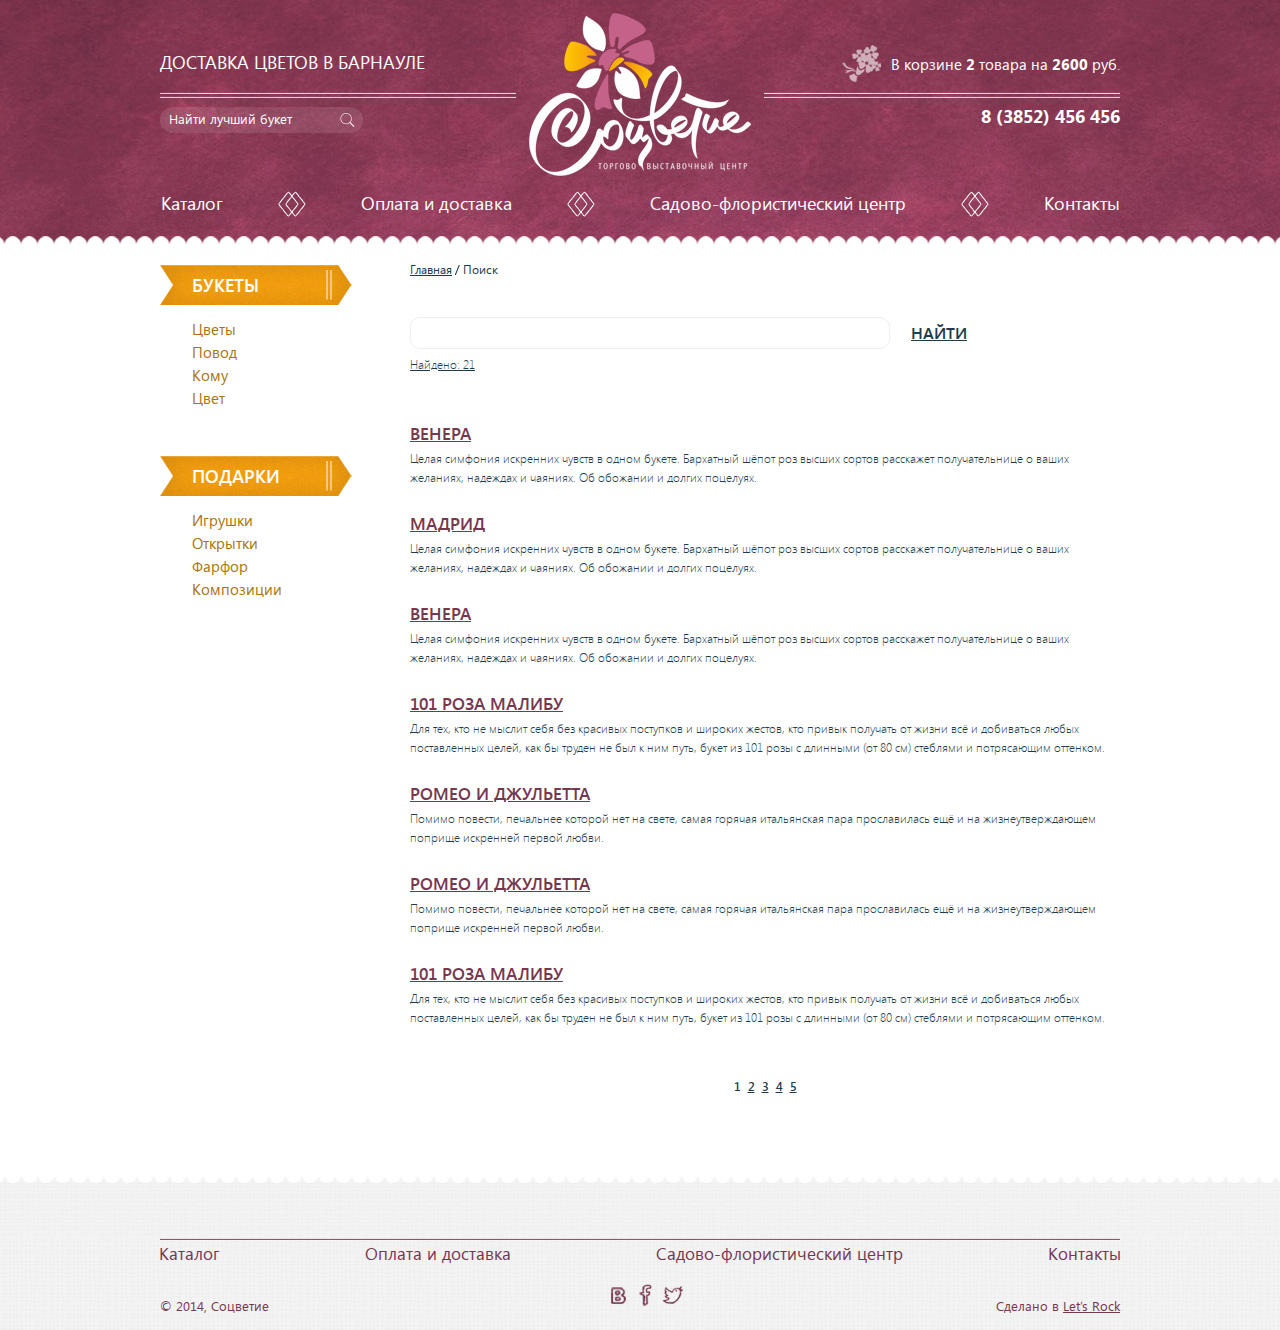
<file: search.html>
﻿<!DOCTYPE html>
<html>
<head>
	<title>Соцветие</title>
	<meta http-equiv="content-type" content="text/html; charset=utf-8">
	<link href="./css/style.css" rel="stylesheet" type="text/css" title="compact">
	<script type="text/javascript" src="./js/jquery.js"></script>
	<script type="text/javascript" src="./js/easing.js"></script>
	<script type="text/javascript" src="./js/slides.js"></script>
	<script type="text/javascript" src="./js/uislider.js"></script>
	<script type="text/javascript" src="./js/dynamic.js"></script>
</head>
<body>
	<div class="wrapper">
		<div class="top">
			<div>
				<div class="header">
					<a href="#"><img src="./img/logo.png" width="222" height="163" class="logo" alt=""></a>
					<p class="slogan">Доставка цветов в Барнауле</p>
					<div class="search">
						<p><input type="text" placeholder="Найти лучший букет"></p>
						<button></button>
					</div>
					<div class="basket">
						<p><a href="#">В корзине <strong>2</strong> товара на <strong>2600</strong> руб.</a></p>
						<div>
							<div>
								<table>
									<tbody>
										<tr>
											<td>
												<div>
													<img src="./pic/quickbasket1.png" width="42" height="42" alt="">
												</div>
											</td>
											<td><h5><a href="#">Цветущий остров</a></h5></td>
											<td>Цена <strong>3160<em>p</em></strong></td>
											<td>Количество: <span>1</span></td>
										</tr>
										<tr>
											<td>
												<div>
													<img src="./pic/quickbasket2.png" width="42" height="42" alt="">
												</div>
											</td>
											<td><h5><a href="#">Цветущий остров</a></h5></td>
											<td>Цена <strong>3160<em>p</em></strong></td>
											<td>Количество: <span>1</span></td>
										</tr>
										<tr>
											<td>
												<div>
													<img src="./pic/quickbasket3.png" width="42" height="42" alt="">
												</div>
											</td>
											<td><h5><a href="#">Цветущий остров</a></h5></td>
											<td>Цена <strong>3160<em>p</em></strong></td>
											<td>Количество: <span>1</span></td>
										</tr>
									</tbody>
								</table>
								<button>Перейти в корзину</button>
							</div>
						</div>
					</div>
					<p class="phone">8 (3852) 456 456</p>
				</div>
				<ul class="menu">
					<li><a href="#">Каталог</a></li>
					<li><a href="#">Оплата и доставка</a></li>
					<li><a href="#">Садово-флористический центр</a></li>
					<li><a href="#">Контакты</a></li>
				</ul>
			</div>
		</div>
		<div class="content">
			<div>
				<div class="lb">
					<div class="nav">
						<div>
							<h3>Букеты</h3>
							<ul>
								<li>
									<a href="#">Цветы</a>
									<div>
										<div>
											<ul>
												<li>
													<a href="#">
														<div>
															<img src="./img/menu_sub_icon6.png" width="60" height="48" alt="">
														</div>
														<p>Розы</p>
													</a>
												</li>
												<li>
													<a href="#">
														<div>
															<img src="./img/menu_sub_icon7.png" width="55" height="55" alt="">
														</div>
														<p>Герберы</p>
													</a>
												</li>
												<li>
													<a href="#">
														<div>
															<img src="./img/menu_sub_icon8.png" width="42" height="45" alt="">
														</div>
														<p>Тюльпаны</p>
													</a>
												</li>
												<li>
													<a href="#">
														<div>
															<img src="./img/menu_sub_icon6.png" width="60" height="48" alt="">
														</div>
														<p>Розы</p>
													</a>
												</li>
												<li>
													<a href="#">
														<div>
															<img src="./img/menu_sub_icon6.png" width="60" height="48" alt="">
														</div>
														<p>Розы</p>
													</a>
												</li>
												<li>
													<a href="#">
														<div>
															<img src="./img/menu_sub_icon9.png" width="58" height="56" alt="">
														</div>
														<p>Лилии</p>
													</a>
												</li>
												<li>
													<a href="#">
														<div>
															<img src="./img/menu_sub_icon8.png" width="42" height="45" alt="">
														</div>
														<p>Тюльпаны</p>
													</a>
												</li>
												<li>
													<a href="#">
														<div>
															<img src="./img/menu_sub_icon6.png" width="60" height="48" alt="">
														</div>
														<p>Розы</p>
													</a>
												</li>
												<li>
													<a href="#">
														<div>
															<img src="./img/menu_sub_icon6.png" width="60" height="48" alt="">
														</div>
														<p>Розы</p>
													</a>
												</li>
												<li>
													<a href="#">
														<div>
															<img src="./img/menu_sub_icon7.png" width="55" height="55" alt="">
														</div>
														<p>Герберы</p>
													</a>
												</li>
												<li>
													<a href="#">
														<div>
															<img src="./img/menu_sub_icon8.png" width="42" height="45" alt="">
														</div>
														<p>Тюльпаны</p>
													</a>
												</li>
												<li>
													<a href="#">
														<div>
															<img src="./img/menu_sub_icon6.png" width="60" height="48" alt="">
														</div>
														<p>Розы</p>
													</a>
												</li>
											</ul>
										</div>
									</div>
								</li>
								<li>
									<a href="#">Повод</a>
									<div>
										<div>
											<ul>
												<li>
													<a href="#">
														<div>
															<img src="./img/menu_sub_icon1.png" width="56" height="43" alt="">
														</div>
														<p>День Св.Валентина</p>
													</a>
												</li>
												<li>
													<a href="#">
														<div>
															<img src="./img/menu_sub_icon2.png" width="56" height="43" alt="">
														</div>
														<p>Свадьба</p>
													</a>
												</li>
												<li>
													<a href="#">
														<div>
															<img src="./img/menu_sub_icon3.png" width="48" height="51" alt="">
														</div>
														<p>8 марта</p>
													</a>
												</li>
												<li>
													<a href="#">
														<div>
															<img src="./img/menu_sub_icon4.png" width="46" height="56" alt="">
														</div>
														<p>Торжество</p>
													</a>
												</li>
												<li>
													<a href="#">
														<div>
															<img src="./img/menu_sub_icon5.png" width="37" height="59" alt="">
														</div>
														<p>День рождения</p>
													</a>
												</li>
											</ul>
										</div>
									</div>
								</li>
								<li><a href="#">Кому</a></li>
								<li><a href="#">Цвет</a></li>
							</ul>
						</div>
						<div>
							<h3>Подарки</h3>
							<ul>
								<li><a href="#">Игрушки</a></li>
								<li><a href="#">Открытки</a></li>
								<li><a href="#">Фарфор</a></li>
								<li><a href="#">Композиции</a></li>
							</ul>
						</div>
					</div>
				</div>
				<div class="rb">
					<ul class="breadcrumbs">
						<li><a href="#">Главная</a></li>
						<li>Поиск</li>
					</ul>
					<div class="search">
						<p><input type="text"> <button>Найти</button></p>
						<h5>Найдено: 21</h5>
					</div>
					<div class="result">
						<div>
							<h2><a href="#">Венера</a></h2>
							<p>Целая симфония искренних чувств в одном букете. Бархатный шёпот роз высших сортов расскажет получательнице о ваших желаниях, надеждах и чаяниях. Об обожании и долгих поцелуях.</p>
						</div>
						<div>
							<h2><a href="#">Мадрид</a></h2>
							<p>Целая симфония искренних чувств в одном букете. Бархатный шёпот роз высших сортов расскажет получательнице о ваших желаниях, надеждах и чаяниях. Об обожании и долгих поцелуях.</p>
						</div>
						<div>
							<h2><a href="#">Венера</a></h2>
							<p>Целая симфония искренних чувств в одном букете. Бархатный шёпот роз высших сортов расскажет получательнице о ваших желаниях, надеждах и чаяниях. Об обожании и долгих поцелуях.</p>
						</div>
						<div>
							<h2><a href="#">101 роза Малибу</a></h2>
							<p>Для тех, кто не мыслит себя без красивых поступков и широких жестов, кто привык получать от жизни всё и добиваться любых поставленных целей, как бы труден не был к ним путь, букет из 101 розы с длинными (от 80 см) стеблями и потрясающим оттенком.</p>
						</div>
						<div>
							<h2><a href="#">Ромео и Джульетта</a></h2>
							<p>Помимо повести, печальнее которой нет на свете, самая горячая итальянская пара прославилась ещё и на жизнеутверждающем поприще искренней первой любви.</p>
						</div>
						<div>
							<h2><a href="#">Ромео и Джульетта</a></h2>
							<p>Помимо повести, печальнее которой нет на свете, самая горячая итальянская пара прославилась ещё и на жизнеутверждающем поприще искренней первой любви.</p>
						</div>
						<div>
							<h2><a href="#">101 роза Малибу</a></h2>
							<p>Для тех, кто не мыслит себя без красивых поступков и широких жестов, кто привык получать от жизни всё и добиваться любых поставленных целей, как бы труден не был к ним путь, букет из 101 розы с длинными (от 80 см) стеблями и потрясающим оттенком.</p>
						</div>
					</div>
					<ul class="pagination">
						<li>1</li>
						<li><a href="#">2</a></li>
						<li><a href="#">3</a></li>
						<li><a href="#">4</a></li>
						<li><a href="#">5</a></li>
					</ul>
				</div>
			</div>
		</div>
		<div class="clear"></div>
	</div>
	<div class="footer">
		<div>
			<ul class="nav">
				<li><a href="#">Каталог</a></li>
				<li><a href="#">Оплата и доставка</a></li>
				<li><a href="#">Садово-флористический центр</a></li>
				<li><a href="#">Контакты</a></li>
			</ul>
			<p class="copy">© 2014, Соцветие</p>
			<ul class="social">
				<li><a href="#" class="vkontakte"></a></li>
				<li><a href="#" class="facebook"></a></li>
				<li><a href="#" class="twitter"></a></li>
			</ul>
			<p class="author">Сделано в <a href="http://letsrock.pro" target="_blank">Let’s Rock</a></p>
		</div>
	</div>
	<div class="fade"></div>
	<div class="modal" id="callorder">
		<h3>Оформить заказ по телефону</h3>
		<p><input type="text" placeholder="Имя"></p>
		<p><input type="text" placeholder="Телефон / email"></p>
		<button>Отправить</button>
	</div>
</body>
</html>
</file>
<file: css/style.css>
﻿/* Fonts */

@font-face {
    font-family:'Segoe UI';
    src:url('../fonts/segoeui.eot');
    src:url('../fonts/segoeui.eot?#iefix') format('embedded-opentype'),
        url('../fonts/segoeui.woff') format('woff'),
        url('../fonts/segoeui.ttf') format('truetype');
    font-weight:normal;
    font-style:normal;
}
@font-face {
    font-family:'Segoe UI';
    src:url('../fonts/segoeuii.eot');
    src:url('../fonts/segoeuii.eot?#iefix') format('embedded-opentype'),
        url('../fonts/segoeuii.woff') format('woff'),
        url('../fonts/segoeuii.ttf') format('truetype');
    font-weight:normal;
    font-style:italic;
}
@font-face {
    font-family:'Segoe UI';
    src:url('../fonts/segoeuisb.eot');
    src:url('../fonts/segoeuisb.eot?#iefix') format('embedded-opentype'),
        url('../fonts/segoeuisb.woff') format('woff'),
        url('../fonts/segoeuisb.ttf') format('truetype');
    font-weight:600;
    font-style:normal;
}
@font-face {
    font-family:'Segoe UI';
    src:url('../fonts/segoeuib.eot');
    src:url('../fonts/segoeuib.eot?#iefix') format('embedded-opentype'),
        url('../fonts/segoeuib.woff') format('woff'),
        url('../fonts/segoeuib.ttf') format('truetype');
    font-weight:bold;
    font-style:normal;
}
@font-face {
    font-family:'Segoe UI';
    src:url('../fonts/segoeuil.eot');
    src:url('../fonts/segoeuil.eot?#iefix') format('embedded-opentype'),
        url('../fonts/segoeuil.woff') format('woff'),
        url('../fonts/segoeuil.ttf') format('truetype');
    font-weight:300;
    font-style:normal;
}
@font-face {
    font-family:'Rouble';
    src:url('../fonts/rouble.eot');
    src:url('../fonts/rouble.eot?#iefix') format('embedded-opentype'),
        url('../fonts/rouble.woff') format('woff'),
        url('../fonts/rouble.ttf') format('truetype');
    font-weight:normal;
    font-style:normal;
}

/* Default */

html {
	height:100%;
}
body {
	width:100%;
	height:100%;
	color:#203b4c;
	font-size:12px;
	line-height:16px;
    font-family:'Segoe UI', sans-serif;
	padding:0;
	margin:0;
	background:#ffffff;
}
p {
	text-indent:0;
	padding:0;
	margin:0 0 18px;
}
table {
	margin:0 0 18px;
	border-collapse:collapse;
}
table td {
	padding:0;
}
:focus {
	outline:none;
}
img {
	padding:0;
	margin:0;
	border:0;
}
a {
	color:#203b4c;
	text-decoration:underline;
}
a:hover {
	text-decoration:none;
}
form {
	margin:0;
}
ul {
	margin:0 0 10px 16px;
	padding:0;
}
ul li {
	padding:0;
	list-style:none;
}
ol {
	margin:0 0 10px 18px;
	padding:0;
}
* +html ol {
	padding:0 0 0 5px;
}
ol li {
	padding:0 0 0 16px;
}
input, select, textarea {
	color:#203b4c;
	font-size:12px;
    font-family:'Segoe UI', sans-serif;
	padding:0;
	margin:0;
	background:none;
	border:0;
}
textarea {
	overflow:auto;
}
button {
    font-family:'Segoe UI', sans-serif;
	margin:0;
	border:0;
	-moz-box-shadow:border-box;
	-webkit-box-shadow:border-box;
	box-sizing:border-box;
}
button::-moz-focus-inner {
	padding:0;
	border:0;
}
::-webkit-input-placeholder {
	color:#c7c4bb;
}
:-moz-placeholder {
	color:#c7c4bb;
}
::-moz-placeholder {
	color:#c7c4bb;
}
:-ms-input-placeholder {
	color:#c7c4bb;
}
.wrapper {
	position:relative;
	min-width:1000px;
	min-height:100%;
	height:auto !important;
	height:100%;
	margin:0 auto;
}

/* Header */

.top {
	margin:0 0 17px;
	background:url('../img/top_bg.jpg') no-repeat center top;
}
.top > div {
	padding:0 0 3px;
	background:url('../img/top_div.png') repeat-x bottom;
}
.header {
	position:relative;
	width:960px;
	height:191px;
	margin:0 auto;
	background:url('../img/header_bg.png') no-repeat left 92px;
}
.header .logo {
	position:absolute;
	left:369px;
	top:13px;
}
.header .slogan {
	position:absolute;
	left:0;
	top:52px;
	color:#ffffff;
	font-size:18px;
	line-height:21px;
	text-transform:uppercase;
	margin:0;
}
.header .search {
	position:absolute;
	left:0;
	top:107px;
	width:203px;
	height:26px;
	background:url('../img/header_search.png') repeat;
	-webkit-border-radius:13px;
	-moz-border-radius:13px;
	border-radius:13px;
	behavior:url('./pie.htc');
}
.header .search p {
	width:174px;
	height:26px;
	margin:0;
}
.header .search p input {
	width:165px;
	color:#ffffff;
	font-size:13px;
	padding:3px 0 3px 9px;
}
.header .search p input::-webkit-input-placeholder {
	color:#ffffff;
}
.header .search p input:-moz-placeholder {
	color:#ffffff;
}
.header .search p input::-moz-placeholder {
	color:#ffffff;
}
.header .search p input:-ms-input-placeholder {
	color:#ffffff;
}
.header .search button {
	position:absolute;
	right:0;
	top:0;
	width:29px;
	height:26px;
	cursor:pointer;
	background:url('../img/header_search_button.png') no-repeat 6px 6px;
}
.header .basket {
	position:absolute;
	right:0;
	top:45px;
	z-index:10;
}
.header .basket > p {
	color:#ffffff;
	font-size:15px;
	line-height:18px;
	padding:10px 0 9px 49px;
	margin:0;
	background:url('../img/header_basket.png') no-repeat left top;
}
.header .basket > p a {
	color:#ffffff;
	text-decoration:none;
}
.header .basket > p a:hover {
	text-decoration:underline;
}
.header .basket > div {
	display:none;
	position:absolute;
	right:73px;
	top:35px;
	width:484px;
	padding:3px;
	background:url('../img/intro_div_opacity.png') repeat;
	-webkit-border-radius:7px;
	-moz-border-radius:7px;
	border-radius:7px;
	behavior:url('./pie.htc');
}
.header .basket > div > span {
	position:absolute;
	right:68px;
	top:-7px;
	display:block;
	width:18px;
	height:10px;
	background:url('../img/header_basket_arrow.png') no-repeat left top;
}
.header .basket > div > div {
	text-align:right;
	padding:10px 18px 2px;
	background:#ffffff;
	-webkit-border-radius:5px;
	-moz-border-radius:5px;
	border-radius:5px;
	behavior:url('./pie.htc');
}
.header .basket table {
	width:100%;
	margin:0;
}
.header .basket table td {
	color:#203b4c;
	font-size:14px;
	line-height:18px;
	font-weight:300;
	text-align:left;
	vertical-align:middle;
	padding:3px 0 3px 20px;
}
.header .basket table td a:hover {
	color:#203b4c;
}
.header .basket table td:first-child {
	width:42px;
	padding-left:0;
}
.header .basket table td:last-child {
	text-align:right;
}
.header .basket table td h5 {
	display:inline-block;
	font-size:15px;
	line-height:18px;
	font-weight:300;
	vertical-align:middle;
	text-transform:uppercase;
	padding:0;
	margin:-6px 0 0;
}
.header .basket table td div {
	position:relative;
	width:42px;
	height:46px;
	margin:0 
}
.header .basket table td div img {
	position:absolute;
	top:0;
	right:0;
	bottom:0;
	left:0;
	max-width:42px;
	max-height:46px;
	margin:auto;
}
.header .basket table td span {
	padding-left:4px;
}
.header .basket table td strong {
	font-size:17px;
	font-weight:600;
	padding:0 0 0 5px;
}
.header .basket table td strong em {
	font-style:normal;
	font-family:'Rouble', sans-serif;
}
.header .basket > div > div button {
	position:relative;
	display:inline-block;
	color:#ffffff;
	font-size:12px;
	line-height:15px;
	font-weight:300;
	text-transform:uppercase;
	cursor:pointer;
	padding:5px 11px 6px 10px;
	margin:3px 0 10px;
	background:#763850;
	-webkit-border-radius:13px;
	-moz-border-radius:13px;
	border-radius:13px;
	behavior:url('./pie.htc');
	transition:all 0.2s ease-in-out;
	-webkit-transition:all 0.25s ease-in-out;
	-moz-transition:all 0.25s ease-in-out;
	-o-transition:all 0.25s ease-in-out;
}
.header .basket > div > div button:hover {
	background:#683147;
}
.header .basket > div > div button:active {
	background:#5c2c3e;
}
.header .phone {
	position:absolute;
	right:0;
	top:106px;
	color:#ffffff;
	font-size:18px;
	line-height:21px;
	font-weight:bold;
}
.menu {
	width:960px;
	text-align:center;
	margin:0 auto 28px;
}
.menu li {
	display:inline-block;
	font-size:18px;
	line-height:21px;
	padding:2px 0 3px 83px;
	margin:0 0 0 52px;
	background:url('../img/menu_li.png') no-repeat left top;
}
.menu li:first-child {
	padding-left:0;
	margin-left:-10px;
	background:none;
}
.menu li:last-child {
	margin-right:-10px;
}
.menu li a {
	position:relative;
	display:block;
	color:#ffffff;
	text-decoration:none;
	padding:6px 11px 9px;
	margin:-6px -11px -9px;
	-webkit-border-radius:10px;
	-moz-border-radius:10px;
	border-radius:10px;
	behavior:url('./pie.htc');
	transition:all 0.2s ease-in-out;
	-webkit-transition:all 0.2s ease-in-out;
	-moz-transition:all 0.2s ease-in-out;
	-o-transition:all 0.2s ease-in-out;
}
.menu li a:hover, .menu li.active a {
	text-decoration:none;
	background:#f59f0f;
}
.intro {
	width:960px;
	padding:11px 0 0;
	margin:0 auto;
}
.intro .nav {
	display:inline-block;
	position:relative;
	z-index:200;
	float:left;
	width:192px;
	vertical-align:top;
	margin:0 58px 0 0;
}
.intro .nav > div {
	margin:0 0 49px;
}
.intro .nav h3 {
	position:relative;
	z-index:300;
	color:#ffffff;
	font-size:18px;
	line-height:21px;
	font-weight:600;
	text-transform:uppercase;
	padding:10px 32px 9px;
	margin:0 0 13px;
	background:url('../img/intro_nav_h3.png') no-repeat left top;
}
.intro .nav ul {
	margin:0 0 15px 32px;
}
.intro .nav ul li {
	font-size:15px;
	line-height:18px;
	padding:2px 0 3px;
	margin:0;
}
.intro .nav ul li a, .lb .nav ul li a {
	position:relative;
	z-index:400;
	color:#ffffff;
	text-decoration:none;
}
.intro .nav ul li a:hover {
	text-decoration:underline;
}
.intro .nav.hover ul li a, .lb .nav.hover ul li a {
	color:#a8740c;
	text-decoration:none !important;
}
.intro .nav.hover ul li.active a, .lb .nav.hover ul li.active a {
	color:#203b4c;
}
.intro .nav ul li > div, .lb .nav ul li > div {
	display:none;
	position:absolute;
	left:-15px;
	top:-14px;
	padding:6px;
	background:url('../img/intro_div_opacity.png') repeat;
	-webkit-border-radius:7px;
	-moz-border-radius:7px;
	border-radius:7px;
	behavior:url('./pie.htc');
}
.intro .nav ul li > div > div, .lb .nav ul li > div > div {
	position:relative;
	width:990px;
	min-height:403px;
	background:#ffffff;
	-webkit-border-radius:5px;
	-moz-border-radius:5px;
	border-radius:5px;
	behavior:url('./pie.htc');
}
.intro .nav ul li > div > div ul, .lb .nav ul li > div > div ul {
	padding:24px 0 32px;
	margin:0 0 0 250px;
}
.intro .nav ul li > div > div ul li, .lb .nav ul li > div > div ul li {
	display:inline-block;
	width:160px;
	text-align:center;
	vertical-align:top;
	margin:0 0 16px 12px;
}
.intro .nav ul li > div > div ul li a, .lb .nav ul li > div > div ul li a {
	display:inline-block;
	min-width:80px;
	text-decoration:none;
	padding:5px 0;
}
.intro .nav ul li > div > div ul li div, .lb .nav ul li > div > div ul li div {
	position:relative;
	height:64px;
}
.intro .nav ul li > div > div ul li div img, .lb .nav ul li > div > div ul li div img {
	position:absolute;
	top:0;
	right:0;
	left:0;
	bottom:0;
	max-width:160px;
	max-height:64px;
	margin:auto;
}
.intro .nav ul li > div > div ul li p, .lb .nav ul li > div > div ul li p {
	color:#203b4c;
	font-size:15px;
	line-height:20px;
	padding:0 5px;
	margin:0;
}
.intro .nav ul li > div > div ul li a:hover p, .lb .nav ul li > div > div ul li a:hover p {
	text-decoration:underline;
}
.intro .slider {
	overflow:hidden;
	position:relative;
	display:inline-block;
	width:710px;
	height:363px;
	vertical-align:top;
	margin:0 0 49px;
	-webkit-border-radius:9px;
	-moz-border-radius:9px;
	border-radius:9px;
	behavior:url('./pie.htc');
}
.intro .slider .containter, .intro .slider .container > div > div {
	position:relative;
	clear:both;
	overflow:hidden;
	width:710px;
	height:363px;
}
.intro .slider .container > div > div > a {
	display:block;
	width:710px;
	height:363px;
	text-decoration:none;
}
.intro .slider .container > div > div > a > div {
	position:absolute;
	left:0;
	top:60px;
	z-index:1;
	width:710px;
	height:240px;
	background:url('../img/slider_opacity.png') repeat;
}
.intro .slider .container > div > div > a > div > div {
	position:absolute;
	left:50%;
	top:50%;
	width:480px;
	text-align:center;
	margin:-58px 0 0 -240px;
}
.intro .slider .container > div > div > a > div > div h5 {
	display:inline-block;
	font-size:30px;
	line-height:33px;
	font-weight:normal;
	text-transform:uppercase;
	padding:7px 0 0;
	margin:0 0 20px;
	border-top:1px solid #253002;
}
.intro .slider .container > div > div > a > div > div h3 {
	font-size:26px;
	line-height:29px;
	font-weight:600;
	padding:0;
	margin:0 0 8px;
}
.intro .slider .container > div > div > a > div > div p {
	font-size:15px;
	line-height:18px;
	font-style:italic;
	text-transform:uppercase;
	margin:0;
}
.intro .slider .container > div > div > a > div > div p span {
	text-decoration:line-through;
	padding:0 30px 0 0;
}
.intro .slider .pagination {
	position:absolute;
	bottom:22px;
	width:710px;
	z-index:100;
	text-align:center;
	margin:0;
}
.intro .slider .pagination li {
	display:inline-block;
	margin:0 2px;
}
.intro .slider .pagination li a {
	position:relative;
	display:block;
	width:10px;
	height:10px;
	background:#ffffff;
	border:1px solid #000000;
	opacity:0.5;
	filter:alpha(opacity=50);
	-webkit-border-radius:50%;
	-moz-border-radius:50%;
	border-radius:50%;
	behavior:url('./pie.htc');
}
.intro .slider .pagination li.current a {
	opacity:0.25;
	filter:alpha(opacity=25);
}

/* Index */

.catalog {
	width:960px;
	margin:0 auto -26px;
}
.catalog div {
	margin:0 0 49px;
}
.catalog h2 {
	font-size:26px;
	line-height:29px;
	font-weight:600;
	text-align:center;
	text-transform:uppercase;
	padding:0;
	margin:0;
}
.catalog h6 {
	color:#a34c8c;
	font-size:13px;
	line-height:16px;
	font-weight:normal;
	text-align:center;
	padding:0;
	margin:0;
}
.catalog h6 a {
	color:#a34c8c;
}
.catalog > div > div {
	margin:4px 0 7px;
}
.catalog > div > div > div {
	position:relative;
	display:inline-block;
	width:204px;
	height:310px;
	text-align:center;
	vertical-align:top;
	padding:8px 12px 0;
	margin:0 13px 0 0;
}
.catalog > div > div > div > a {
	position:relative;
	display:block;
	text-decoration:none;
}
.catalog > div > div > div > span {
	display:none;
	position:absolute;
	left:0;
	top:0;
	width:228px;
	height:328px;
	background:url('../img/catalog_div_hover.png') no-repeat left top;
}
.catalog > div > div > div:nth-child(4n) {
	margin-right:-3px;
}
.catalog > div > div > div .picture {
	position:relative;
	width:204px;
	height:217px;
	margin:0;
}
.catalog > div > div > div .picture img {
	position:absolute;
	top:0;
	right:0;
	bottom:0;
	left:0;
	max-width:204px;
	max-height:213px;
	margin:auto;
}
.catalog > div > div > div p {
	color:#203b4c;
	font-size:14px;
	line-height:17px;
	font-weight:300;
	text-transform:uppercase;
	margin:0 0 2px;
}
.catalog > div > div > div h5 {
	color:#203b4c;
	font-size:18px;
	line-height:21px;
	font-weight:600;
	padding:0;
	margin:0 0 8px;
}
.catalog > div > div > div h5 em {
	font-weight:600;
	font-style:normal;
	font-family:'Rouble', sans-serif;
	padding:0 0 0 2px;
}
.catalog > div > div > div h5 > span {
	display:inline-block;
	font-size:15px;
	vertical-align:top;
	margin:0 17px 0 0;
}
.catalog > div > div > div h5 span > span {
	text-decoration:line-through;
}
.catalog > div > div > div h5 span em {
	font-size:16px;
	font-weight:normal;
	text-decoration:none;
	padding:0 0 0 1px;
}
.catalog > div > div > div .buttons {
	display:none;
	width:228px;
	margin:0 0 0 -12px;
}
.catalog > div > div > div .buttons button {
	position:relative;
	display:inline-block;
	color:#ffffff;
	font-size:12px;
	line-height:15px;
	font-weight:300;
	text-transform:uppercase;
	cursor:pointer;
	padding:5px 12px 6px;
	margin:0 2px;
	-webkit-border-radius:13px;
	-moz-border-radius:13px;
	border-radius:13px;
	behavior:url('./pie.htc');
	transition:all 0.2s ease-in-out;
	-webkit-transition:all 0.25s ease-in-out;
	-moz-transition:all 0.25s ease-in-out;
	-o-transition:all 0.25s ease-in-out;
}
.catalog > div > div > div .buttons .add {
	background:#f59f0f;
}
.catalog > div > div > div .buttons .add:hover {
	background:#eb8c0d;
}
.catalog > div > div > div .buttons .add:active {
	background:#e37d0c;
}
.catalog > div > div > div .buttons .order {
	background:#763850;
}
.catalog > div > div > div .buttons .order:hover {
	background:#683147;
}
.catalog > div > div > div .buttons .order:active {
	background:#5c2c3e;
}
.catalog div > p {
	color:#763850;
	font-size:16px;
	line-height:19px;
	font-weight:300;
	text-align:center;
	text-transform:uppercase;
	padding:0;
	margin:0;
}
.catalog div > p a {
	color:#763850;
	margin:0 0 0 5px;
}
.main {
	background:url('../img/main_bg.png') repeat;
}
.main > div {
	padding:31px 0 1px;
	background:url('../img/main_div.png') repeat-x top;
}
.main .information {
	clear:both;
	overflow:hidden;
	width:960px;
	margin:0 auto 10px;
}
.main .information .benefits {
	float:left;
	width:236px;
	margin:13px 0 20px;
}
.main .information .benefits ul {
	margin:0;
}
.main .information .benefits ul li {
	color:#203b4c;
	font-size:12px;
	line-height:19px;
	font-weight:600;
	text-transform:uppercase;
	margin:0 0 15px;
}
.main .information .benefits ul li div {
	position:relative;
	display:inline-block;
	width:66px;
	height:52px;
	vertical-align:middle;
	margin:0 11px 0 0;
}
.main .information .benefits ul li div img {
	position:absolute;
	top:0;
	right:0;
	bottom:0;
	left:0;
	max-width:66px;
	max-height:52px;
	margin:auto;
}
.main .information .benefits ul li span {
	display:inline-block;
	width:156px;
	margin:0 -3px 0 0;
	vertical-align:middle;
}
.main .information .reviews {
	float:right;
	width:710px;
	margin:0 0 20px;
}
.main .information .reviews > div {
	margin:0 0 4px;
}
.main .information .reviews > div h6 {
	font-size:11px;
	line-height:14px;
	font-weight:normal;
	text-align:right;
	padding:0;
	margin:0 8px 6px;
}
.main .information .reviews > div h6 a {
	color:#a8740c;
}
.main .information .reviews > div > div {
	position:relative;
	padding:17px 32px 21px;
	margin:0 0 6px;
	background:#f59f0f;
	border-bottom:1px solid #ebba6a;
	-webkit-border-radius:9px;
	-moz-border-radius:9px;
	border-radius:9px;
	-webkit-box-shadow:inset 0 0 29px #dd8f0e;
	-moz-box-shadow:inset 0 0 29px #dd8f0e;
	box-shadow:inset 0 0 29px #dd8f0e;
	behavior:url('./pic.htc');
}
.main .information .reviews > div > div > span {
	position:absolute;
	left:39px;
	bottom:-6px;
	display:block;
	width:13px;
	height:6px;
	background:url('../img/main_reviews_arrow.png') no-repeat left top;
}
.main .information .reviews > div > div p {
	color:#ffffff;
	font-size:px;
	line-height:19px;
	margin:0;
}
.main .information .reviews > div h5 {
	color:#203b4c;
	font-size:13px;
	line-height:16px;
	font-weight:normal;
	text-transform:uppercase;
	padding:0;
	margin:0 0 0 54px;
}
.main .about {
	clear:both;
	overflow:hidden;
	width:710px;
	padding:0 0 0 250px;
	margin:0 auto 29px;
}
.main .about img {
	position:relative;
	float:left;
	margin:5px 0 15px -250px;
	-webkit-border-radius:9px;
	-moz-border-radius:9px;
	border-radius:9px;
	behavior:url('./pie.htc');
}
.main .about h1 {
	color:#203b4c;
	font-size:22px;
	line-height:25px;
	font-weight:600;
	text-transform:uppercase;
	padding:0;
	margin:0 0 17px;
}
.main .about p {
	color:#203b4c;
	font-size:11px;
	line-height:19px;
	margin:0 0 19px;
}

/* Content */

.content {
	margin:8px 0 0;
	padding:0 0 114px;
	background:url('../img/content_bg.png') repeat-x bottom;
}
.content > div {
	width:960px;
	margin:0 auto;
}
.breadcrumbs {
	clear:both;
	overflow:hidden;
	margin:-3px 0 29px !important;
}
.content > div > .breadcrumbs {
	margin:0 0 5px;
}
.breadcrumbs li {
	float:left;
	color:#203b4c;
	font-size:12px;
	line-height:15px;
	padding:0 0 0 9px;
	margin:0 0 0 2px;
	background:url('../img/breadcrumbs_li.png') no-repeat left 3px;
}
.breadcrumbs li:first-child {
	padding-left:0;
	margin-left:0;
	background:none;
}
.breadcrumbs li a {
	color:#203b4c;
}
.lb {
	display:inline-block;
	width:212px;
	vertical-align:top;
	margin:0 35px 0 0;
}
.lb .nav {
	position:relative;
	z-index:10;
	margin:0 0 73px;
}
.lb .nav > div {
	margin:0 0 46px;
}
.lb .nav h3 {
	position:relative;
	z-index:300;
	color:#ffffff;
	font-size:18px;
	line-height:21px;
	font-weight:600;
	text-transform:uppercase;
	padding:10px 32px 9px;
	margin:0 0 13px;
	background:url('../img/intro_nav_h3.png') no-repeat left top;
}
.lb .nav ul {
	margin:0 0 15px 32px;
}
.lb .nav ul li {
	font-size:15px;
	line-height:18px;
	padding:2px 0 3px;
	margin:0;
}
.lb .nav ul li a {
	position:relative;
	color:#a8740c;
	text-decoration:none;
}
.lb .nav ul li a:hover {
	text-decoration:underline;
}
.lb .special {
	overflow:hidden;
	position:relative;
	margin:0 0 35px;
	-webkit-border-radius:8px;
	-moz-border-radius:8px;
	border-radius:8px;
	behavior:url('./pie.htc');
}
.lb .special a {
	text-decoration:none;
}
.lb .special img {
	margin:0 0 -3px;
}
.lb .special div {
	position:absolute;
	left:0;
	top:30px;
	z-index:1;
	width:212px;
	height:240px;
	background:url('../img/slider_opacity.png') repeat;
}
.lb .special div > div {
	position:absolute;
	left:12px;
	top:50%;
	width:188px;
	height:auto;
	text-align:center;
	background:none;
}
.lb .special div > div h5 {
	display:inline-block;
	font-size:18px;
	line-height:21px;
	font-weight:normal;
	text-transform:uppercase;
	padding:6px 0 0;
	margin:0 0 10px;
	border-top:1px solid #253002;
}
.lb .special div > div h3 {
	font-size:22px;
	line-height:25px;
	font-weight:600;
	padding:0;
	margin:0 0 27px;
}
.lb .special div > div p {
	font-size:18px;
	line-height:21px;
	font-style:italic;
	text-transform:uppercase;
	margin:0;
}
.lb .special div > div p span {
	display:block;
	font-size:15px;
	line-height:18px;
	text-decoration:line-through;
	margin:0 0 10px;
}
.lb .delivery {
	position:relative;
	height:300px;
	margin:0 0 35px;
	background:#a34c8c;
	-webkit-border-radius:8px;
	-moz-border-radius:8px;
	border-radius:8px;
	behavior:url('./pie.htc');
}
.lb .delivery a {
	display:block;
	text-decoration:none;
}
.lb .delivery div {
	position:absolute;
	left:42px;
	top:50%;
	width:128px;
	text-align:center;
}
.lb .delivery div img {
	margin:0 0 18px;
}
.lb .delivery p {
	color:#ffffff;
	font-size:19px;
	line-height:24px;
	margin:0 0 12px;
}
.lb .delivery p span {
	display:block;
	text-transform:uppercase;
}
.lb .delivery h5 {
	color:#ffffff;
	font-size:19px;
	line-height:24px;
	font-weight:600;
	text-transform:uppercase;
	padding:0;
	margin:0;
}
.rb {
	display:inline-block;
	width:710px;
	vertical-align:top;
	margin:0 -3px 0 0;
}
.rb > h1 {
	color:#203b4c;
	font-size:26px;
	line-height:29px;
	font-weight:600;
	text-transform:uppercase;
	padding:0;
	margin:33px 0 16px;
}
.rb > p {
	color:#203b4c;
	font-size:12px;
	line-height:19px;
	font-weight:300;
	margin:0 0 19px;
}
.rb > h2 {
	color:#203b4c;
	font-size:17px;
	line-height:20px;
	font-weight:normal;
	text-transform:uppercase;
	padding:0;
	margin:23px 0 16px;
}
.rb > ul.default {
	margin:0 0 19px 33px;
}
.rb > ul.default li {
	color:#203b4c;
	font-size:12px;
	line-height:19px;
	font-weight:300;
	padding:0 0 0 19px;
	background:url('../img/rb_li.png') no-repeat left 6px;
}
.filter {
	position:relative;
	padding:13px 20px 14px 28px;
	margin:0 0 13px;
	background:#f2f1ee;
	border-radius:8px;
}
.filter > p {
	display:inline-block;
	color:#203b4c;
	font-size:13px;
	line-height:16px;
	vertical-align:middle;
	margin:-2px 32px 0 0;
}
.filter > div {
	position:relative;
	display:inline-block;
	height:26px;
	width:276px;
	vertical-align:middle;
	margin:0 28px 0 0;
}
.filter button {
	position:relative;
	display:inline-block;
	width:135px;
	color:#ffffff;
	font-size:12px;
	line-height:15px;
	font-weight:300;
	text-align:center;
	text-transform:uppercase;
	vertical-align:middle;
	cursor:pointer;
	padding:5px 0 6px;
	margin:0 6px 0 0;
	-webkit-border-radius:13px;
	-moz-border-radius:13px;
	border-radius:13px;
	behavior:url('./pie.htc');
	transition:all 0.2s ease-in-out;
	-webkit-transition:all 0.25s ease-in-out;
	-moz-transition:all 0.25s ease-in-out;
	-o-transition:all 0.25s ease-in-out;
}
.filter button.clear {
	background:#f59f0f;
}
.filter button.clear:hover {
	background:#eb8c0d;
}
.filter button.clear:active {
	background:#e37d0c;
}
.filter button.submit {
	background:#763850;
}
.filter button.submit:hover {
	background:#683147;
}
.filter button.submit:active {
	background:#5c2c3e;
}
.products > div {
	position:relative;
	display:inline-block;
	width:204px;
	height:310px;
	text-align:center;
	vertical-align:top;
	padding:8px 12px 0;
	margin:0 10px 19px 0;
}
.products > div:nth-child(3n) {
	margin-right:-3px;
}
.products > div > a {
	position:relative;
	display:block;
	text-decoration:none;
}
.products > div > span {
	display:none;
	position:absolute;
	left:0;
	top:0;
	width:228px;
	height:328px;
	background:url('../img/catalog_div_hover.png') no-repeat left top;
}
.products > div .picture {
	position:relative;
	width:204px;
	height:217px;
	margin:0;
}
.products > div .picture img {
	position:absolute;
	top:0;
	right:0;
	bottom:0;
	left:0;
	max-width:204px;
	max-height:213px;
	margin:auto;
}
.products > div p {
	color:#203b4c;
	font-size:14px;
	line-height:17px;
	font-weight:300;
	margin:0 0 2px;
}
.products > div h5 {
	color:#203b4c;
	font-size:18px;
	line-height:21px;
	font-weight:600;
	padding:0;
	margin:0 0 8px;
}
.products > div h5 em {
	font-weight:600;
	font-style:normal;
	font-family:'Rouble', sans-serif;
	padding:0 0 0 2px;
}
.products > div h5 > span {
	display:inline-block;
	font-size:15px;
	vertical-align:top;
	margin:0 17px 0 0;
}
.products > div h5 span > span {
	text-decoration:line-through;
}
.products > div h5 span em {
	font-size:16px;
	font-weight:normal;
	text-decoration:none;
	padding:0 0 0 1px;
}
.products > div .buttons {
	display:none;
	width:228px;
	margin:0 0 0 -12px;
}
.products > div .buttons button {
	position:relative;
	display:inline-block;
	color:#ffffff;
	font-size:12px;
	line-height:15px;
	font-weight:300;
	text-transform:uppercase;
	cursor:pointer;
	padding:5px 12px 6px;
	margin:0 2px;
	-webkit-border-radius:13px;
	-moz-border-radius:13px;
	border-radius:13px;
	behavior:url('./pie.htc');
	transition:all 0.2s ease-in-out;
	-webkit-transition:all 0.25s ease-in-out;
	-moz-transition:all 0.25s ease-in-out;
	-o-transition:all 0.25s ease-in-out;
}
.products > div .buttons .add {
	background:#f59f0f;
}
.products > div .buttons .add:hover {
	background:#eb8c0d;
}
.products > div .buttons .add:active {
	background:#e37d0c;
}
.products > div .buttons .order {
	background:#763850;
}
.products > div .buttons .order:hover {
	background:#683147;
}
.products > div .buttons .order:active {
	background:#5c2c3e;
}
.rb .pagination {
	text-align:center;
	margin:0 0 30px;
}
.rb .pagination li {
	display:inline-block;
	color:#203b4c;
	font-size:12px;
	line-height:15px;
	font-weight:600;
	margin:0 2px;
}
.rb .pagination li a {
	color:#203b4c;
}
.item {
	padding:4px 0 0;
	margin:0 0 20px;
}
.item .picture {
	position:relative;
	display:inline-block;
	width:290px;
	height:290px;
	vertical-align:top;
	margin:6px 27px 20px 0;
}
.item .picture img {
	position:absolute;
	top:0;
	right:0;
	bottom:0;
	left:0;
	max-width:290px;
	max-height:290px;
	margin:auto;
}
.item .information {
	display:inline-block;
	width:390px;
	vertical-align:top;
	margin:0 -3px 0 0;
}
.item .information h1 {
	color:#203b4c;
	font-size:26px;
	line-height:29px;
	font-weight:600;
	text-transform:uppercase;
	padding:0;
	margin:0 0 14px;
}
.item .information p {
	color:#203b4c;
	font-size:13px;
	line-height:22px;
	margin:0 0 14px;
}
.item .information h5 {
	color:#203b4c;
	font-size:26px;
	line-height:29px;
	font-weight:600;
	padding:0;
	margin:0 0 18px;
}
.item .information h5 em {
	font-style:normal;
	font-family:'Rouble', sans-serif;
	padding:0 0 0 1px;
}
.item .information h5 > span {
	display:inline-block;
	font-size:18px;
	line-height:21px;
	vertical-align:top;
	margin:4px 20px 0 0;
}
.item .information h5 > span > span {
	text-decoration:line-through;
}
.item .information h5 > span em {
	font-size:19px;
}
.item .information .buttons {
	margin:0 0 29px;
}
.item .information .buttons button {
	position:relative;
	display:inline-block;
	color:#ffffff;
	font-size:12px;
	line-height:15px;
	font-weight:300;
	text-transform:uppercase;
	cursor:pointer;
	padding:5px 12px 6px;
	margin:0 4px 0 0;
	-webkit-border-radius:13px;
	-moz-border-radius:13px;
	border-radius:13px;
	behavior:url('./pie.htc');
	transition:all 0.2s ease-in-out;
	-webkit-transition:all 0.25s ease-in-out;
	-moz-transition:all 0.25s ease-in-out;
	-o-transition:all 0.25s ease-in-out;
}
.item .information .buttons .add {
	background:#f59f0f;
}
.item .information .buttons .add:hover {
	background:#eb8c0d;
}
.item .information .buttons .add:active {
	background:#e37d0c;
}
.item .information .buttons .order {
	background:#763850;
}
.item .information .buttons .order:hover {
	background:#683147;
}
.item .information .buttons .order:active {
	background:#5c2c3e;
}
.item .information .more {
	position:relative;
	width:400px;
	padding:16px 18px 11px;
	margin:0 0 20px -20px;
	border:2px solid #9f7384;
	-webkit-border-radius:10px;
	-moz-border-radius:10px;
	border-radius:10px;
	behavior:url('./pie.htc');
}
.item .information .more h3 {
	color:#203b4c;
	font-size:16px;
	line-height:19px;
	font-weight:600;
	text-transform:uppercase;
	padding:0;
	margin:0 0 11px;
}
.item .information .more ul {
	margin:0 0 36px;
}
.item .information .more ul li {
	display:inline-block;
	font-size:15px;
	line-height:18px;
	margin:0 -3px 0 26px;
}
.item .information .more ul li:first-child {
	margin-left:0;
}
.item .information .more ul li a {
	color:#203b4c;
	text-decoration:none;
	border-bottom:1px dashed #203b4c;
}
.item .information .more ul li.active a {
	color:#a34c8c;
	border-bottom:1px dashed transparent;
}
.item .information .more > div > div {
	display:inline-block;
	width:124px;
	text-align:center;
	vertical-align:top;
	margin:0 7px 11px 0;
}
.item .information .more > div > div > a {
	display:block;
}
.item .information .more > div > div div {
	position:relative;
	width:124px;
	height:148px;
	margin:0 0 4px;
}
.item .information .more > div > div div img {
	position:absolute;
	top:0;
	right:0;
	bottom:0;
	left:0;
	max-width:124px;
	max-height:148px;
	margin:auto;
}
.item .information .more > div > div a {
	text-decoration:none;
}
.item .information .more > div > div p {
	color:#203b4c;
	font-size:12px;
	line-height:14px;
	font-weight:300;
	text-decoration:none;
	margin:0 0 8px;
}
.item .information .more > div > div a:hover p {
	text-decoration:underline;
}
.item .information .more > div > div h5 {
	color:#203b4c;
	font-size:18px;
	line-height:21px;
	font-weight:600;
	padding:0;
	margin:0 0 6px;
}
.item .information .more > div > div h5 em {
	font-size:19px;
	font-weight:normal;
	font-style:normal;
	font-family:'Rouble', sans-serif;
}
.item .information .more > div > div button {
	position:relative;
	display:inline-block;
	color:#ffffff;
	font-size:12px;
	line-height:15px;
	font-weight:300;
	text-transform:uppercase;
	cursor:pointer;
	padding:5px 12px 6px;
	margin:0;
	background:#f59f0f;
	-webkit-border-radius:13px;
	-moz-border-radius:13px;
	border-radius:13px;
	behavior:url('./pie.htc');
	transition:all 0.2s ease-in-out;
	-webkit-transition:all 0.25s ease-in-out;
	-moz-transition:all 0.25s ease-in-out;
	-o-transition:all 0.25s ease-in-out;
}
.item .information .more > div > div button:hover {
	background:#eb8c0d;
}
.item .information .more > div > div button:active {
	background:#e37d0c;
}
.similar {
	width:723px;
	margin:58px 0 0;
}
.similar h2 {
	color:#203b4c;
	font-size:16px;
	line-height:19px;
	font-weight:600;
	text-transform:uppercase;
	padding:0;
	margin:0 0 10px;
}
.similar > div > div {
	position:relative;
	display:inline-block;
	width:204px;
	height:310px;
	text-align:center;
	vertical-align:top;
	padding:8px 12px 0;
	margin:0 10px 0 0;
}
.similar > div > div  > a {
	position:relative;
	display:block;
	text-decoration:none;
}
.similar > div > div > span {
	display:none;
	position:absolute;
	left:0;
	top:0;
	width:228px;
	height:328px;
	background:url('../img/catalog_div_hover.png') no-repeat left top;
}
.similar > div > div:nth-child(4n) {
	margin-right:-3px;
}
.similar > div > div .picture {
	position:relative;
	width:204px;
	height:217px;
	margin:0;
}
.similar > div > div .picture img {
	position:absolute;
	top:0;
	right:0;
	bottom:0;
	left:0;
	max-width:204px;
	max-height:213px;
	margin:auto;
}
.similar > div > div p {
	color:#203b4c;
	font-size:14px;
	line-height:17px;
	font-weight:300;
	margin:0 0 2px;
}
.similar > div > div h5 {
	color:#203b4c;
	font-size:18px;
	line-height:21px;
	font-weight:600;
	padding:0;
	margin:0 0 8px;
}
.similar > div > div h5 em {
	font-weight:600;
	font-style:normal;
	font-family:'Rouble', sans-serif;
	padding:0 0 0 2px;
}
.similar > div > div h5 > span {
	display:inline-block;
	font-size:15px;
	vertical-align:top;
	margin:0 17px 0 0;
}
.similar > div > div h5 span > span {
	text-decoration:line-through;
}
.similar > div > div h5 span em {
	font-size:16px;
	font-weight:normal;
	text-decoration:none;
	padding:0 0 0 1px;
}
.similar > div > div .buttons {
	display:none;
	width:228px;
	margin:0 0 0 -12px;
}
.similar > div > div .buttons button {
	position:relative;
	display:inline-block;
	color:#ffffff;
	font-size:12px;
	line-height:15px;
	font-weight:300;
	text-transform:uppercase;
	cursor:pointer;
	padding:5px 12px 6px;
	margin:0 2px;
	-webkit-border-radius:13px;
	-moz-border-radius:13px;
	border-radius:13px;
	behavior:url('./pie.htc');
	transition:all 0.2s ease-in-out;
	-webkit-transition:all 0.25s ease-in-out;
	-moz-transition:all 0.25s ease-in-out;
	-o-transition:all 0.25s ease-in-out;
}
.similar > div > div .buttons .add {
	background:#f59f0f;
}
.similar > div > div .buttons .add:hover {
	background:#eb8c0d;
}
.similar > div > div .buttons .add:active {
	background:#e37d0c;
}
.similar > div > div .buttons .order {
	background:#763850;
}
.similar > div > div .buttons .order:hover {
	background:#683147;
}
.similar > div > div .buttons .order:active {
	background:#5c2c3e;
}
.rb .gallery {
	width:729px;
	margin:27px 0 -20px;
}
.rb .gallery > div {
	position:relative;
	display:inline-block;
	width:215px;
	vertical-align:top;
	padding:3px;
	margin:0 17px 20px 0;
	border:1px solid #f5a217;
	-webkit-border-radius:5px;
	-moz-border-radius:5px;
	border-radius:5px;
	behavior:url('./pie.htc');
}
.rb .gallery > div img {
	position:relative;
	margin:0 0 -3px;
	-webkit-border-radius:3px;
	-moz-border-radius:3px;
	border-radius:3px;
	behavior:url('./pie.htc');
}
.panorama {
	background:url('../img/main_bg.png') repeat;
}
.panorama > div {
	width:710px;
	padding:0 0 35px 250px;
	margin:-17px auto 0;
}
.panorama h2 {
	color:#203b4c;
	font-size:16px;
	line-height:19px;
	font-weight:600;
	text-align:center;
	text-transform:uppercase;
	padding:0;
	margin:0 0 16px;
}
.panorama > div > div {
	margin:0 0 16px;
}
.rb .contact {
	color:#203b4c;
	text-align:center;
	margin:32px 0 29px;
}
.rb .contact > div {
	margin:0 0 21px;
}
.rb .contact h1 {
	font-size:14px;
	line-height:24px;
	font-weight:normal;
	padding:0;
	margin:0;
}
.rb .contact h2 {
	font-size:15px;
	line-height:24px;
	font-weight:300;
	text-transform:uppercase;
	padding:0;
	margin:0;
}
.rb .contact h2 strong {
	font-weight:600;
}
.rb .contact h3 {
	font-size:14px;
	line-height:24px;
	font-weight:300;
	text-transform:uppercase;
	padding:0;
	margin:0;
}
.rb .contact h3 strong {
	font-size:15px;
	font-weight:600;
}
.rb .contact p {
	font-size:14px;
	line-height:24px;
	font-weight:300;
	margin:0;
}
.rb .contact h4 {
	font-size:15px;
	line-height:24px;
	font-weight:300;
	text-transform:uppercase;
	padding:0;
	margin:0;
}
.rb .contact h4 strong {
	font-weight:600;
}
.rb .contact h5 {
	font-size:15px;
	line-height:24px;
	font-weight:normal;
	padding:0;
	margin:0;
}
.feedback {
	padding:90px 0 0;
	background:url('../img/feedback_t.png') no-repeat left top;
}
.feedback > div {
	padding:0 0 32px;
	background:url('../img/feedback_b.png') no-repeat left bottom;
}
.feedback > div > div {
	position:relative;
	text-align:center;
	padding:0 60px 1px;
	background:url('../img/feedback_bg.png') repeat-y left;
}
.feedback h2 {
	position:absolute;
	left:60px;
	top:-50px;
	width:590px;
	color:#ffffff;
	font-size:18px;
	line-height:21px;
	font-weight:600;
	text-transform:uppercase;
	padding:0;
	margin:0 0 20px;
}
.feedback p {
	clear:both;
	overflow:hidden;
	color:#ffffff;
	font-size:13px;
	line-height:16px;
	margin:0 0 11px;
}
.feedback p span {
	float:left;
	display:block;
	width:106px;
	text-align:right;
	padding:8px 0;
	margin:0 33px 0 0;
}
.feedback p input, .feedback p textarea {
	position:relative;
	float:left;
	width:290px;
	font-size:13px;
	padding:6px 10px;
	background:#ffffff;
	border:1px solid #ede4d6;
	-webkit-border-radius:10px;
	-moz-border-radius:10px;
	border-radius:10px;
	behavior:url('./pie.htc');
}
.feedback p textarea {
	min-height:50px;
	resize:none;
}
.feedback button {
	position:relative;
	display:inline-block;
	color:#ffffff;
	font-size:12px;
	line-height:15px;
	font-weight:300;
	text-transform:uppercase;
	cursor:pointer;
	padding:5px 22px 6px;
	margin:10px 0 0;
	background:#763850;
	-webkit-border-radius:13px;
	-moz-border-radius:13px;
	border-radius:13px;
	behavior:url('./pie.htc');
	transition:all 0.2s ease-in-out;
	-webkit-transition:all 0.25s ease-in-out;
	-moz-transition:all 0.25s ease-in-out;
	-o-transition:all 0.25s ease-in-out;
}
.feedback button:hover {
	background:#683147;
}
.feedback button:active {
	background:#5c2c3e;
}
.opentime {
	height:90px;
	color:#203b4c;
	text-align:center;
	padding:11px 60px 0;
	margin:39px 0 34px;
	background:url('../img/opentime_bg.png') no-repeat left top;
}
.opentime h2 {
	font-size:18px;
	line-height:24px;
	font-weight:600;
	text-transform:uppercase;
	padding:0;
	margin:0;
}
.opentime h3 {
	font-size:18px;
	line-height:24px;
	font-weight:300;
	text-transform:uppercase;
	padding:0;
	margin:0;
}
.opentime h3 strong {
	font-weight:600;
}
.opentime h3 span {
	padding:0 0 0 50px;
}
.opentime h3 span:first-child {
	padding-left:0;
}
.opentime p {
	font-size:13px;
	line-height:18px;
	margin:7px 0 0;
}
.content .basket {
	margin:0 0 -50px;
}
.content .basket h2 {
	font-size:16px;
	line-height:19px;
	font-weight:600;
	text-transform:uppercase;
	padding:0;
	margin:0 0 26px;
}
.content .basket > div {
	min-height:74px;
	padding:12px 0;
	margin:0 0 31px;
	background:url('../img/basket_div.png') no-repeat right top;
}
.content .basket .picture {
	position:relative;
	display:inline-block;
	width:100px;
	height:98px;
	margin:-12px 89px -12px 0;
	vertical-align:middle;
}
.content .basket .picture img {
	position:absolute;
	top:0;
	right:0;
	bottom:0;
	left:0;
	max-width:100px;
	max-height:98px;
	margin:auto;
}
.content .basket h3 {
	display:inline-block;
	width:300px;
	font-size:17px;
	line-height:20px;
	font-weight:300;
	text-transform:uppercase;
	vertical-align:middle;
	margin:2px 10px 0 0;
}
.content .basket .price {
	display:inline-block;
	width:230px;
	font-size:13px;
	line-height:16px;
	vertical-align:middle;
	margin:0 10px 0 0;
}
.content .basket .price span {
	font-size:18px;
	line-height:21px;
	font-weight:600;
	padding:0 0 0 9px;
}
.content .basket .price span em {
	font-style:normal;
	font-family:'Rouble', sans-serif;
	padding:0 0 0 3px;
}
.content .basket .quantity {
	display:inline-block;
	width:148px;
	vertical-align:middle;
	margin:4px 10px 0 0;
}
.content .basket .quantity p {
	display:inline-block;
	color:#203b4c;
	font-size:13px;
	line-height:16px;
	font-weight:300;
	vertical-align:middle;
	margin:0 11px 0 0;
}
.content .basket .quantity h5 {
	position:relative;
	display:inline-block;
	vertical-align:middle;
	padding:0 17px 0 0;
	margin:0;
}
.content .basket .quantity h5 input {
	position:relative;
	width:23px;
	color:#203b4c;
	font-size:13px;
	text-align:center;
	padding:3px 2px;
	border:1px solid #60737e;
	-webkit-border-radius:10px;
	-moz-border-radius:10px;
	border-radius:10px;
	behavior:url('./pie.htc');
}
.content .basket .quantity h5 .plus, .content .basket .quantity h5 .minus {
	position:absolute;
	right:0;
	display:block;
	width:11px;
	height:6px;
	cursor:pointer;
}
.content .basket .quantity h5 .minus {
	top:6px;
	background:url('../img/minus_icon.png') no-repeat left top;
}
.content .basket .quantity h5 .plus {
	top:15px;
	background:url('../img/plus_icon.png') no-repeat left top;
}
.content .basket .quantity h5 .plus:hover, .content .basket .quantity h5 .minus:hover {
	background-position:0 -6px;
}
.content .basket .quantity h5 .plus:active, .content .basket .quantity h5 .minus:active {
	background-position:0 -12px;
}
.content .basket .remove {
	display:inline-block;
	width:13px;
	height:12px;
	vertical-align:middle;
	cursor:pointer;
	margin:4px 0 0;
	background:url('../img/basket_remove.png') no-repeat left top;
}
.content .basket .remove:hover {
	background-position:0 -12px;
}
.content .basket .remove:active {
	background-position:0 -24px;
}
.content .basket > div.total {
	min-height:auto;
	padding:0 0 0 192px;
	margin:38px 0 0;
	background:none;
}
.content .basket > div.total h5 {
	display:inline-block;
	width:240px;
	font-size:13px;
	line-height:16px;
	font-weight:300;
	vertical-align:middle;
	margin:0 10px 0 0;
}
.content .basket > div.total .price {
	width:279px;
	margin-top:-4px;
}
.content .basket .buttons {
	display:inline-block;
	width:223px;
	vertical-align:middle;
	margin:0 -3px 0 0;
}
.content .basket .buttons p {
	display:inline-block;
	width:86px;
	font-size:13px;
	line-height:16px;
	font-weight:300;
	vertical-align:middle;
	margin:0 10px 0 0;
}
.content .basket .buttons button {
	position:relative;
	display:inline-block;
	width:124px;
	color:#ffffff;
	font-size:12px;
	line-height:15px;
	font-weight:300;
	text-transform:uppercase;
	vertical-align:middle;
	cursor:pointer;
	padding:5px 0 6px;
	margin:2px 0 0;
	background:#f59f0f;
	-webkit-border-radius:13px;
	-moz-border-radius:13px;
	border-radius:13px;
	behavior:url('./pie.htc');
	transition:all 0.2s ease-in-out;
	-webkit-transition:all 0.25s ease-in-out;
	-moz-transition:all 0.25s ease-in-out;
	-o-transition:all 0.25s ease-in-out;
}
.content .basket .buttons button:hover {
	background:#eb8c0d;
}
.content .basket .buttons button:active {
	background:#e37d0c;
}
.content .basket > .totalprice {
	min-height:auto;
	text-align:right;
	padding:0;
	margin:41px 0 0;
	background:none;
}
.content .basket > .totalprice p {
	margin:0;
}
.content .basket > .totalprice p {
	font-size:13px;
	line-height:23px;
	margin:0;
}
.content .basket > .totalprice p.result {
	color:#a34c8c;
}
.content .basket > .totalprice p span {
	font-size:18px;
	line-height:21px;
	font-weight:600;
	padding:0 0 0 9px;
}
.content .basket > .totalprice p span em {
	font-style:normal;
	font-family:'Rouble', sans-serif;
	padding:0 0 0 3px;
}
.content .sendorder {
	text-align:center;
	margin:81px 0 -12px;
}
.content .sendorder p {
	font-size:12px;
	line-height:16px;
	font-weight:300;
	text-align:left;
	margin:0 0 16px;
}
.content .sendorder p span {
	display:block;
	margin:0 0 6px;
}
.content .sendorder p textarea {
	position:relative;
	width:946px;
	padding:6px;
	border:1px solid #eeeeee;
	-webkit-border-radius:10px;
	-moz-border-radius:10px;
	border-radius:10px;
	behavior:url('./pie.htc');
}
.content .sendorder p textarea {
	min-height:52px;
	resize:vertical;
}
.content .sendorder button {
	position:relative;
	display:inline-block;
	color:#ffffff;
	font-size:12px;
	line-height:15px;
	font-weight:300;
	text-transform:uppercase;
	cursor:pointer;
	padding:5px 19px 6px 18px;
	background:#f59f0f;
	-webkit-border-radius:13px;
	-moz-border-radius:13px;
	border-radius:13px;
	behavior:url('./pie.htc');
	transition:all 0.2s ease-in-out;
	-webkit-transition:all 0.25s ease-in-out;
	-moz-transition:all 0.25s ease-in-out;
	-o-transition:all 0.25s ease-in-out;
}
.content .sendorder button:hover {
	background:#eb8c0d;
}
.content .sendorder button:active {
	background:#e37d0c;
}
.content > div > h1 {
	font-size:26px;
	line-height:29px;
	font-weight:600;
	text-transform:uppercase;
	padding:0;
	margin:33px 0 22px;
}
.content .order {
	margin:0 0 40px;
}
.content .order > div {
	margin:0 0 39px;
}
.content .order > div h3 {
	font-size:16px;
	line-height:19px;
	font-weight:600;
	text-transform:uppercase;
	padding:0;
	margin:0 0 27px;
}
.content .order > div p {
	clear:both;
	overflow:hidden;
	font-size:13px;
	line-height:16px;
	margin:0 0 11px;
}
.content .order > div p span {
	float:left;
	display:block;
	width:123px;
	text-align:right;
	white-space:nowrap;
	padding:8px 0;
	margin:0 23px 0 0;
}
.content .order > div p input, .content .order > div p textarea {
	position:relative;
	float:left;
	width:398px;
	font-size:13px;
	padding:6px 10px;
	background:#ffffff;
	border:1px solid #ede4d6;
	-webkit-border-radius:10px;
	-moz-border-radius:10px;
	border-radius:10px;
	behavior:url('./pie.htc');
}
.content .order > div p textarea {
	min-height:50px;
	resize:none;
}
.content .order > div ul {
	margin:-8px 0 -20px;
}
.content .order > div ul li {
	display:inline-block;
	width:330px;
	margin:0 17px 20px 0;
}
.content .order > div ul li a {
	display:inline-block;
	vertical-align:middle;
	text-decoration:none;
	padding:0 10px 0 0;
}
.content .order > div ul li div {
	position:relative;
	display:inline-block;
	width:74px;
	height:94px;
	vertical-align:middle;
	margin:0 22px 0 0;
	background:url('../img/order_li_div.png') no-repeat left top;
}
.content .order > div ul li div img {
	position:absolute;
	top:0;
	right:0;
	bottom:0;
	left:0;
	max-width:74px;
	max-height:94px;
	margin:auto;
}
.content .order > div ul li p {
	display:inline-block;
	max-width:219px;
	font-size:12px;
	line-height:17px;
	vertical-align:middle;
	margin:-4px 0 0;
}
.content .order > div ul li a:hover p, .content .order > div ul li a.active p {
	text-decoration:underline;
}
.rb .search {
	margin:39px 0 51px;
}
.rb .search p {
	margin:0 0 6px;
}
.rb .search p input {
	position:relative;
	display:inline-block;
	width:462px;
	font-size:15px;
	vertical-align:middle;
	padding:5px 8px;
	margin:0 11px 0 0;
	border:1px solid #eeeeee;
	-webkit-border-radius:10px;
	-moz-border-radius:10px;
	border-radius:10px;
	behavior:url('./pie.htc');
}
.rb .search button {
	display:inline-block;
	color:#203b4c;
	font-size:16px;
	line-height:19px;
	font-weight:600;
	text-decoration:underline;
	text-transform:uppercase;
	vertical-align:middle;
	cursor:pointer;
	padding:7px 7px 8px;
	background:none;
}
.rb .search button:hover {
	text-decoration:none;
}
.rb .search h5 {
	font-size:12px;
	line-height:16px;
	font-weight:300;
	text-decoration:underline;
	padding:0;
	margin:0;
}
.rb .result {
	margin:0 0 51px;
}
.rb .result > div {
	margin:0 0 26px;
}
.rb .result h2 {
	font-size:17px;
	line-height:22px;
	font-weight:600;
	text-transform:uppercase;
	padding:0;
	margin:0 0 4px;
}
.rb .result h2 a {
	color:#763850;
}
.rb .result p {
	font-size:12px;
	line-height:19px;
	font-weight:300;
	margin:0;
}
.content .reviews {
	margin:28px 0 52px;
}
.content .reviews > div {
	margin:0 0 23px;
}
.content .reviews > div > div {
	padding:0 0 35px;
	background:url('../img/content_reviews_b.png') no-repeat left bottom;
}
.content .reviews > div > div > div {
	padding:29px 0 0;
	background:url('../img/content_reviews_t.png') no-repeat left top;
}
.content .reviews > div > div > div > div {
	padding:1px 32px;
	background:url('../img/content_reviews_bg.png') repeat-y left;
}
.content .reviews > div > div > div > div p {
	color:#203b4c;
	font-size:13px;
	line-height:22px;
	font-weight:300;
	margin:-15px 0 -12px;
}
.content .reviews > div h5 {
	color:#203b4c;
	font-size:13px;
	line-height:18px;
	font-weight:300;
	text-transform:uppercase;
	padding:0;
	margin:-1px 0 0 54px;
}
.rb .benefits {
	position:relative;
	width:740px;
	padding:24px 0 12px;
	margin:-13px 0 -20px;
	background:url('../img/main_bg.png') repeat;
	-webkit-border-radius:5px;
	-moz-border-radius:5px;
	border-radius:5px;
	behavior:url('./pie.htc');
}
.rb .benefits li {
	display:inline-block;
	width:240px;
	color:#203b4c;
	font-size:12px;
	line-height:19px;
	font-weight:600;
	text-transform:uppercase;
	margin:0 1px 17px 78px;
}
.rb .benefits li div {
	position:relative;
	display:inline-block;
	width:66px;
	height:52px;
	vertical-align:middle;
	margin:0 11px 0 0;
}
.rb .benefits li div img {
	position:absolute;
	top:0;
	right:0;
	bottom:0;
	left:0;
	max-width:66px;
	max-height:52px;
	margin:auto;
}
.rb .benefits li span {
	display:inline-block;
	min-height:38px;
	width:156px;
	margin:12px -3px 0 0;
	vertical-align:middle;
}

/* Footer */

div.clear {
	clear:both;
	overflow:hidden;
	height:92px;
	padding:0 !important;
	background:none !important;
}
.footer {
	margin:-92px 0 0;
	background:url('../img/main_bg.png') repeat;
}
.footer > div {
	position:relative;
	width:960px;
	height:92px;
	margin:0 auto;
	background:url('../img/footer_bg.png') repeat-x top;
}
.footer .nav {
	position:absolute;
	left:0;
	top:6px;
	width:960px;
	text-align:center;
	margin:0;
}
.footer li {
	display:inline-block;
	font-size:17px;
	line-height:20px;
	margin:0 71px;
}
.footer li:first-child {
	margin-left:-10px;
}
.footer li:last-child {
	margin-right:-10px;
}
.footer li a {
	color:#763850;
	text-decoration:none;
}
.footer li a:hover {
	text-decoration:underline;
}
.footer p {
	color:#763850;
	font-size:13px;
	line-height:16px;
	margin:0;
}
.footer p a {
	color:#763850;
}
.footer .copy {
	position:absolute;
	left:0;
	top:60px;
}
.footer .author {
	position:absolute;
	right:0;
	top:60px;
}
.footer .social {
	position:absolute;
	left:50%;
	top:46px;
	width:480px;
	text-align:center;
	margin:0 0 0 -240px;
}
.footer .social li {
	position:relative;
	display:inline-block;
	margin:0 1px 0 0;
}
.footer .social li a {
	display:block;
	width:23px;
	height:23px;
}
.footer .social li .vkontakte {
	background:url('../img/social_vkontakte_icon.png') no-repeat left top;
}
.footer .social li .facebook {
	background:url('../img/social_facebook_icon.png') no-repeat left top;
}
.footer .social li .twitter {
	background:url('../img/social_twitter_icon.png') no-repeat left top;
}
.footer .social li a:hover {
	background-position:0 -23px;
}

/* Range slider */

.range {
	position:absolute;
	left:0;
	top:11px;
	width:276px;
}
.range span.value {
	position:absolute;
	left:50%;
	top:13px;
	display:block;
	color:#203b4c;
	font-size:13px;
	line-height:16px;
	font-weight:600;
}
.range span.value em {
	font-weight:normal;
	font-style:normal;
	font-family:'Rouble', sans-serif;
}
.ui-slider {
	position:relative;
}
.ui-slider .ui-slider-handle {
	position:absolute;
	z-index:2;
	width:11px;
	height:13px;
	background:url('../img/slider_range.png') no-repeat left top;
	cursor:pointer;
}
.ui-slider .ui-slider-range {
	position:absolute;
	z-index:1;
	font-size:.7em;
	display:block;
	border:0;
	overflow:hidden;
}
.ui-slider-horizontal {
	height:1px;
}
.ui-slider-horizontal .ui-slider-handle { 
	top:-6px;
	margin-left:-5px;
}
.ui-slider-horizontal .ui-slider-range {
	top:0;
	height:100%;
}
.ui-slider-horizontal .ui-slider-range-min { 
	left:0;
}
.ui-slider-horizontal .ui-slider-range-max {
	right:0;
}
.ui-widget-content {
	background:#8798a2;
}
.ui-widget-header {
	background:#4a5f6c;
}

/* Modal */

.fade {
	display:none;
	position:fixed;
	left:0;
	top:0;
	z-index:2000;
	width:100%;
	height:100%;
	cursor:pointer;
	background:url('../img/fade_bg.png')
}
div.modal {
	display:none;
	position:fixed;
	left:50%;
	top:50%;
	z-index:2020;
	width:342px;
	text-align:center;
	padding:26px 20px 15px;
	margin-left:-191px;
	background:#ffffff url('../img/modal_bg.png') repeat;
	-webkit-border-radius:10px;
	-moz-border-radius:10px;
	border-radius:10px;
	behavior:url('./pie.htc');
}
div.modal .close {
	position:absolute;
	right:7px;
	top:7px;
	display:block;
	width:12px;
	height:12px;
	cursor:pointer;
	background:url('../img/modal_close.png') no-repeat 2px 2px;
}
div.modal h3 {
	color:#763850;
	font-size:18px;
	line-height:22px;
	font-weight:600;
	text-transform:uppercase;
	padding:0;
	margin:0 0 26px;
}
div.modal p {
	margin:0 0 11px;
}
div.modal p input {
	position:relative;
	width:260px;
	font-size:13px;
	padding:5px 9px;
	background:#ffffff;
	border:1px solid #ededed;
	-webkit-border-radius:10px;
	-moz-border-radius:10px;
	border-radius:10px;
	behavior:url('./pie.htc');
}
div.modal button {
	position:relative;
	display:inline-block;
	color:#ffffff;
	font-size:12px;
	line-height:15px;
	font-weight:300;
	text-transform:uppercase;
	cursor:pointer;
	padding:5px 22px 6px;
	margin:18px 0 11px;
	background:#763850;
	-webkit-border-radius:13px;
	-moz-border-radius:13px;
	border-radius:13px;
	behavior:url('./pie.htc');
	transition:all 0.2s ease-in-out;
	-webkit-transition:all 0.25s ease-in-out;
	-moz-transition:all 0.25s ease-in-out;
	-o-transition:all 0.25s ease-in-out;
}
div.modal button:hover {
	background:#683147;
}
div.modal button:active {
	background:#5c2c3e;
}
</file>
